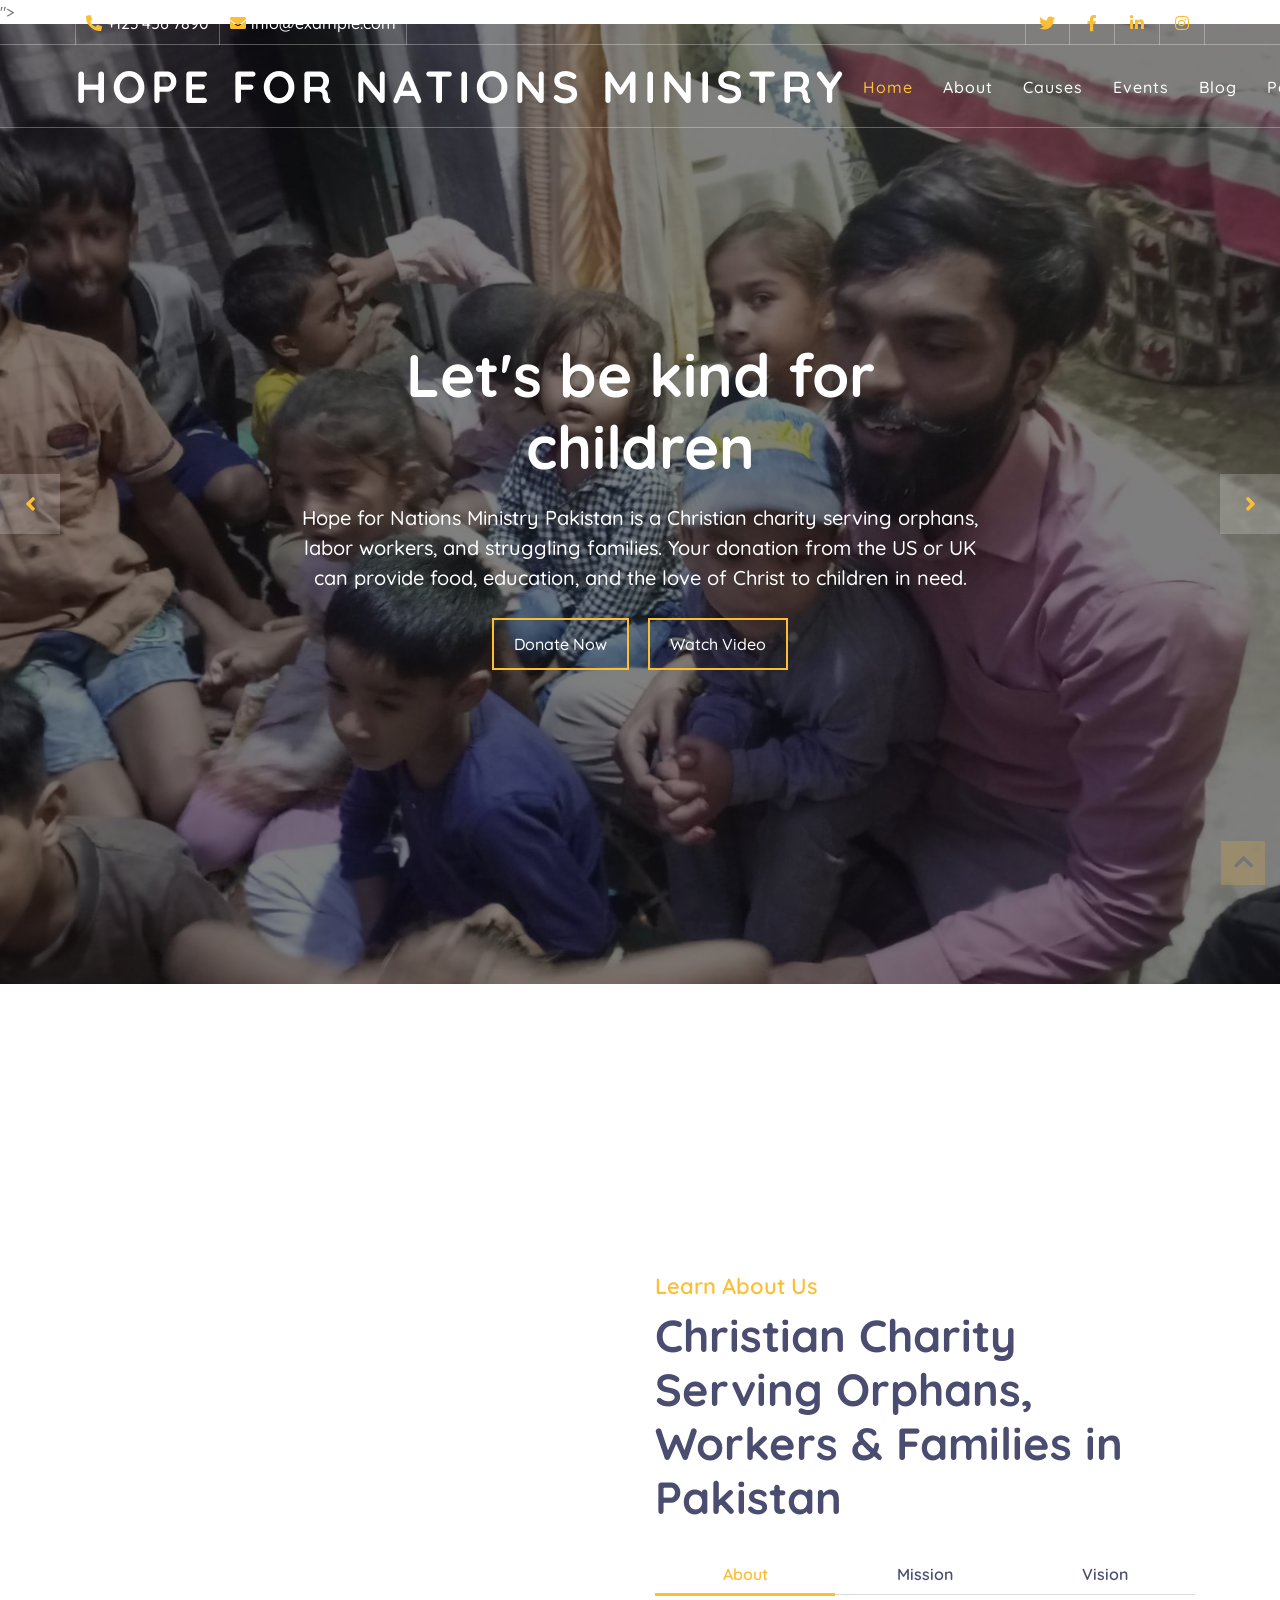
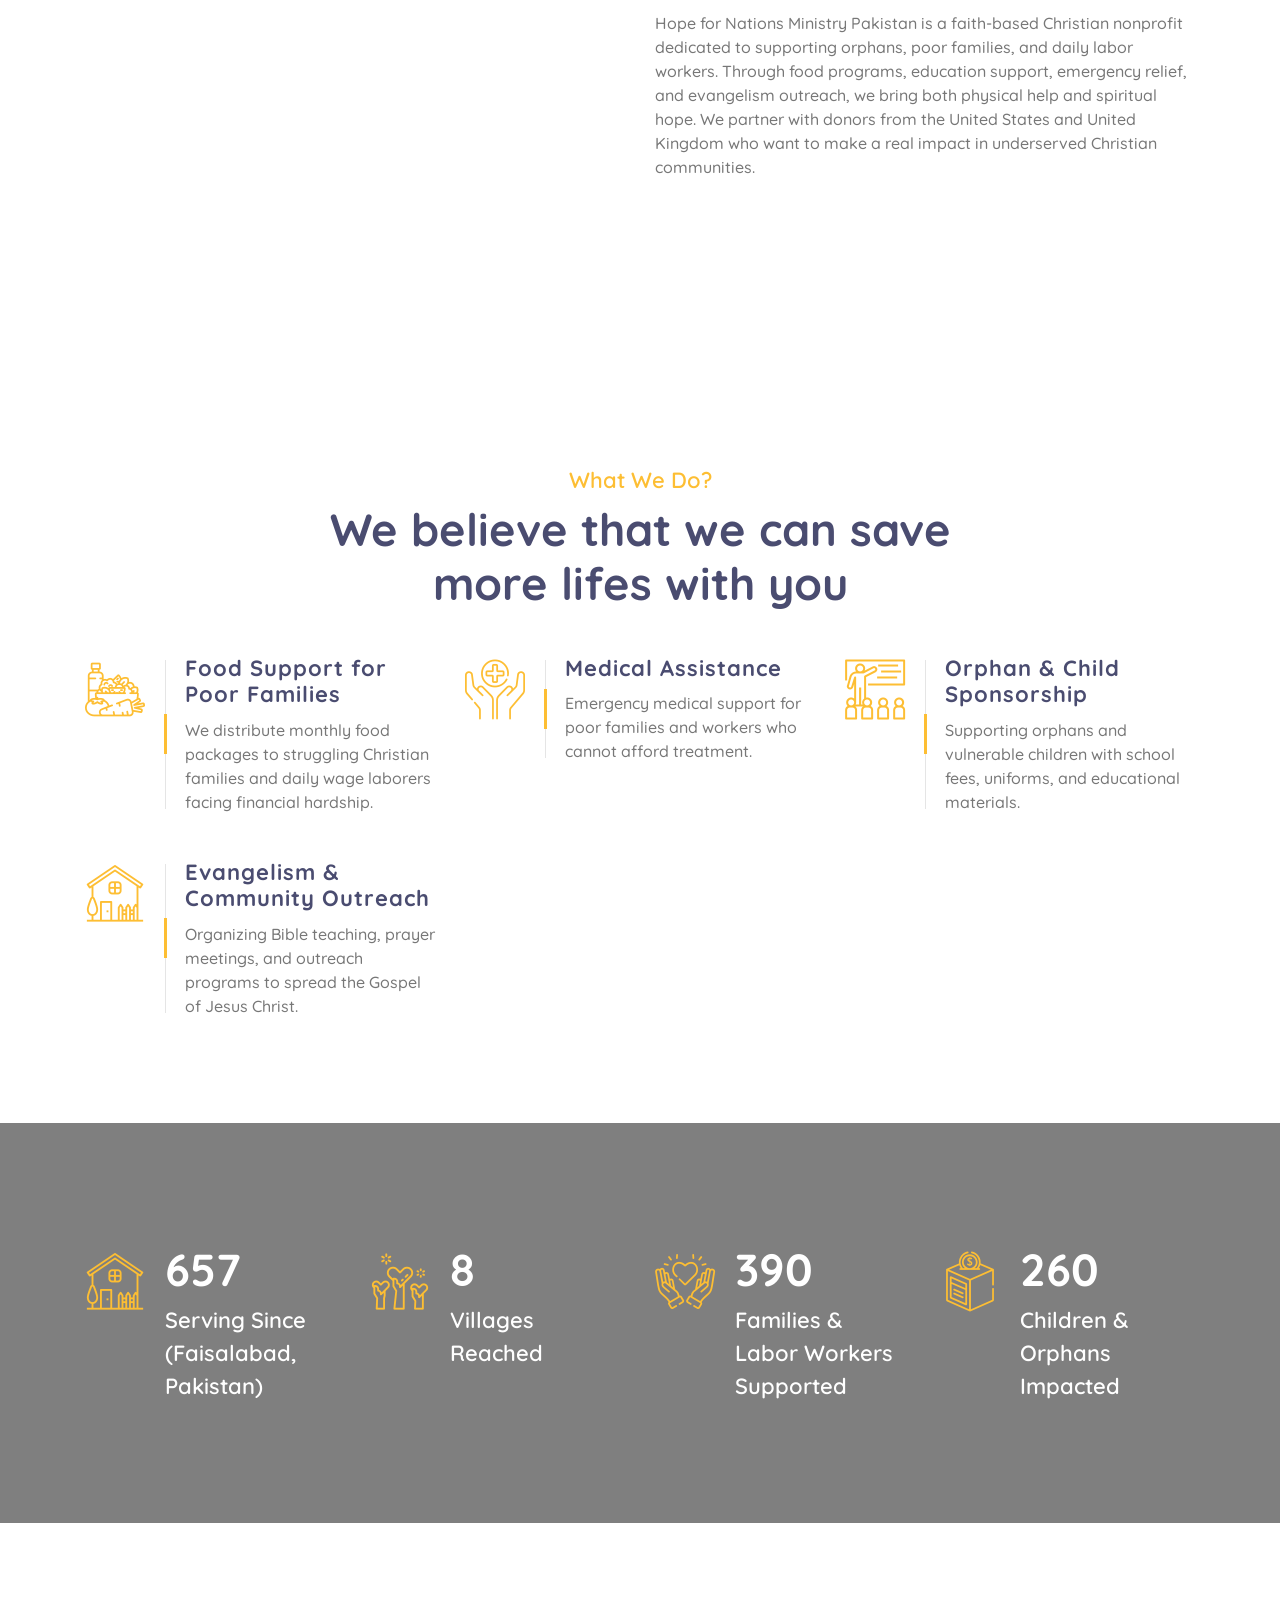
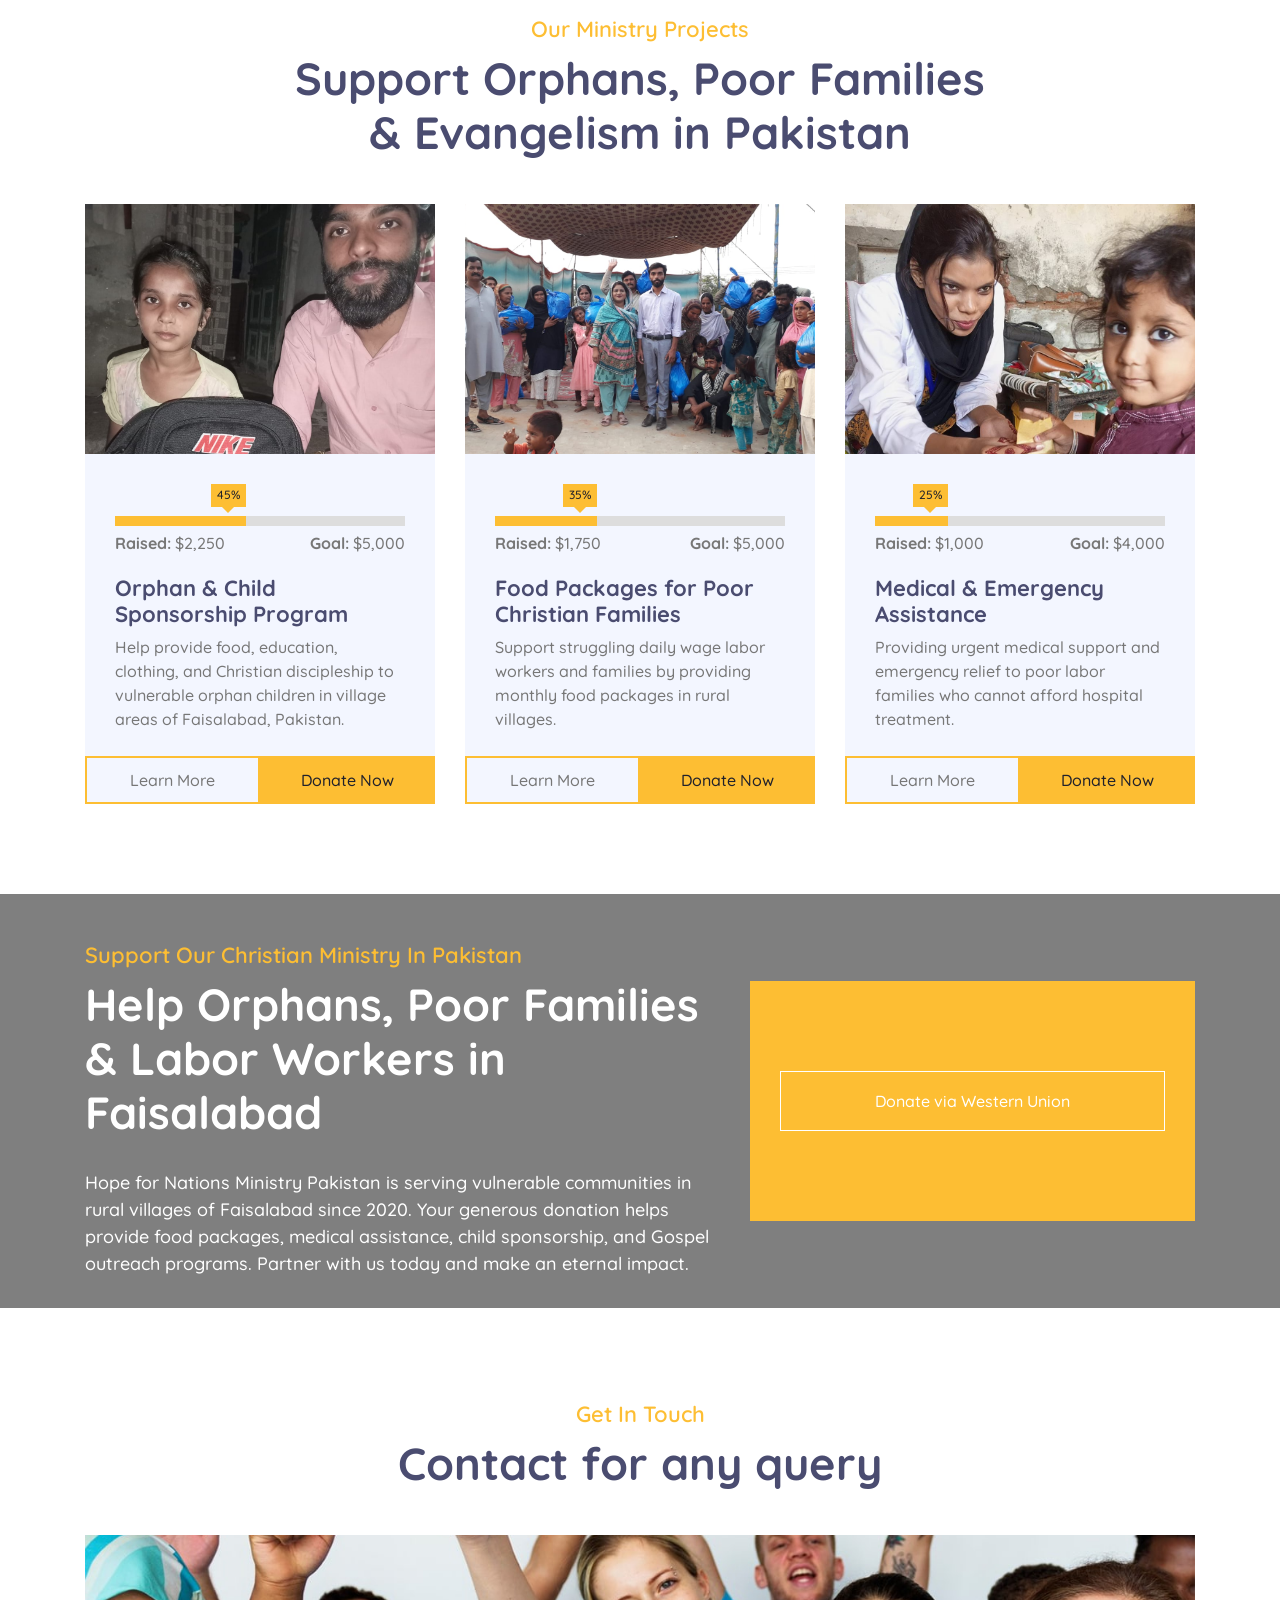
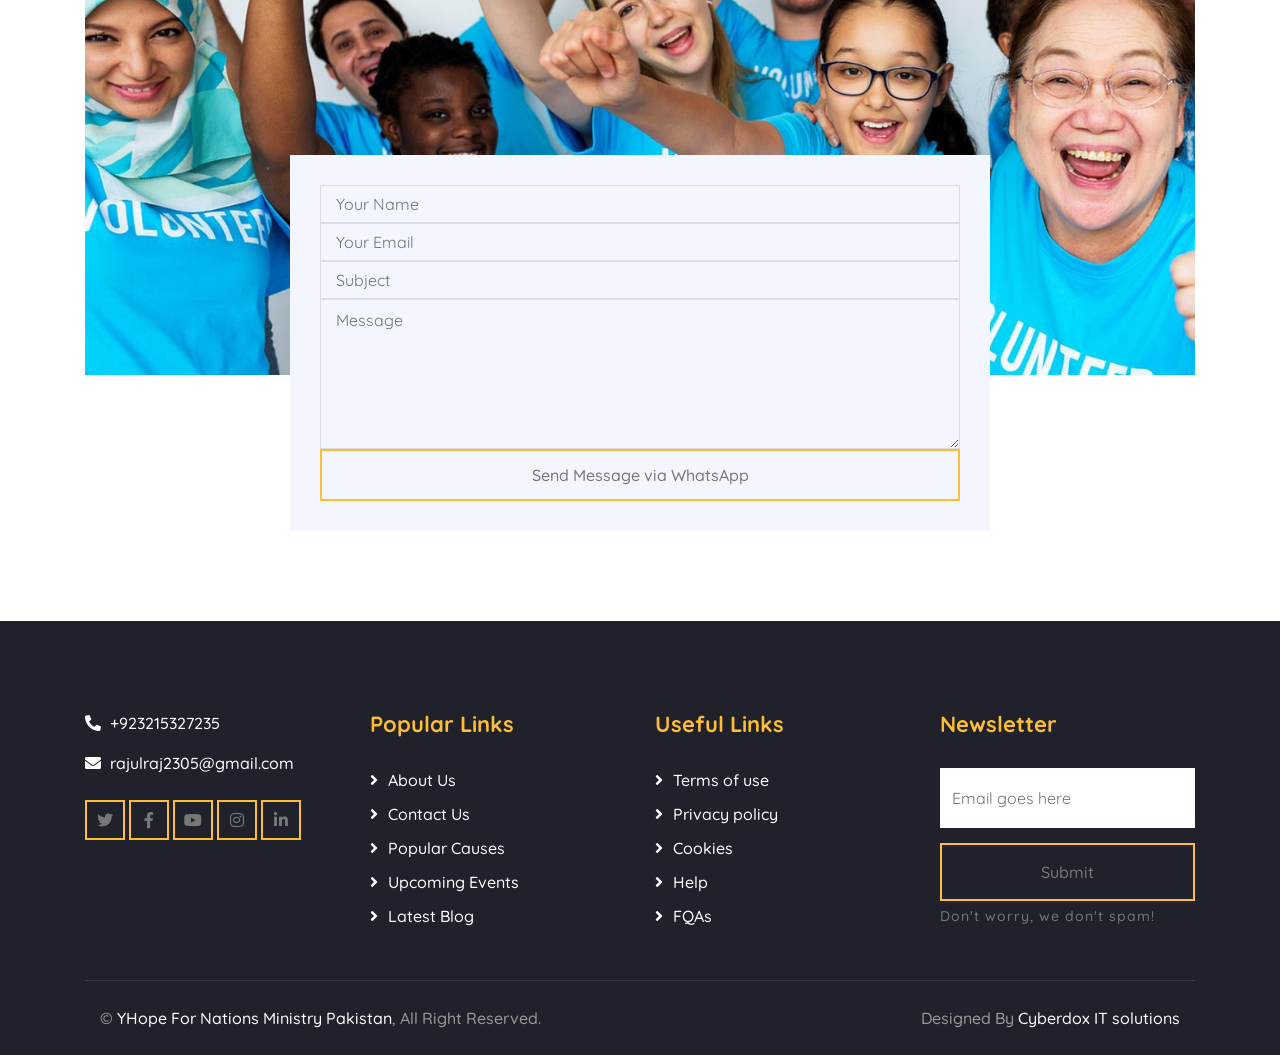
<file: index.html>
<!DOCTYPE html>
<html lang="en">
    <head>
        <meta charset="utf-8">
        <title>Hope For Nations Ministry</title>
        <meta content="width=device-width, initial-scale=1.0" name="viewport">
       <meta name="keywords" content="Christian charity in Pakistan, support orphans in Pakistan, donate to Christian ministry, help poor families Pakistan, evangelism mission support, sponsor a child Pakistan, Christian outreach ministry">
<meta name="description" content="Hope for Nations Ministry Pakistan is a Christian charity supporting orphans, poor families, and labor workers through food aid, education, medical assistance, and evangelism outreach. Donate from the US or UK to make a difference.">
">

        <!-- Favicon -->
        <link href="img/favicon.ico" rel="icon">

        <!-- Google Font -->
        <link href="https://fonts.googleapis.com/css2?family=Quicksand:wght@300;400;500;600;700&display=swap" rel="stylesheet">
        
        <!-- CSS Libraries -->
        <link href="https://stackpath.bootstrapcdn.com/bootstrap/4.4.1/css/bootstrap.min.css" rel="stylesheet">
        <link href="https://cdnjs.cloudflare.com/ajax/libs/font-awesome/5.10.0/css/all.min.css" rel="stylesheet">
        <link href="lib/flaticon/font/flaticon.css" rel="stylesheet">
        <link href="lib/animate/animate.min.css" rel="stylesheet">
        <link href="lib/owlcarousel/assets/owl.carousel.min.css" rel="stylesheet">

        <!-- Template Stylesheet -->
        <link href="css/style.css" rel="stylesheet">
    </head>

    <body>
        <!-- Top Bar Start -->
        <div class="top-bar d-none d-md-block">
            <div class="container-fluid">
                <div class="row">
                    <div class="col-md-8">
                        <div class="top-bar-left">
                            <div class="text">
                                <i class="fa fa-phone-alt"></i>
                                <p>+123 456 7890</p>
                            </div>
                            <div class="text">
                                <i class="fa fa-envelope"></i>
                                <p>info@example.com</p>
                            </div>
                        </div>
                    </div>
                    <div class="col-md-4">
                        <div class="top-bar-right">
                            <div class="social">
                                <a href=""><i class="fab fa-twitter"></i></a>
                                <a href=""><i class="fab fa-facebook-f"></i></a>
                                <a href=""><i class="fab fa-linkedin-in"></i></a>
                                <a href=""><i class="fab fa-instagram"></i></a>
                            </div>
                        </div>
                    </div>
                </div>
            </div>
        </div>
        <!-- Top Bar End -->

        <!-- Nav Bar Start -->
        <div class="navbar navbar-expand-lg bg-dark navbar-dark">
            <div class="container-fluid">
                <a href="index.html" class="navbar-brand">Hope for Nations Ministry</a>
                <button type="button" class="navbar-toggler" data-toggle="collapse" data-target="#navbarCollapse">
                    <span class="navbar-toggler-icon"></span>
                </button>

                <div class="collapse navbar-collapse justify-content-between" id="navbarCollapse">
                    <div class="navbar-nav ml-auto">
                        <a href="index.html" class="nav-item nav-link active">Home</a>
                        <a href="about.html" class="nav-item nav-link">About</a>
                        <a href="causes.html" class="nav-item nav-link">Causes</a>
                        <a href="event.html" class="nav-item nav-link">Events</a>
                        <a href="blog.html" class="nav-item nav-link">Blog</a>
                        <div class="nav-item dropdown">
                            <a href="#" class="nav-link dropdown-toggle" data-toggle="dropdown">Pages</a>
                            <div class="dropdown-menu">
                                <a href="single.html" class="dropdown-item">Detail Page</a>
                                <a href="service.html" class="dropdown-item">What We Do</a>
                                <a href="team.html" class="dropdown-item">Meet The Team</a>
                                <a href="donate.html" class="dropdown-item">Donate Now</a>
                                <a href="volunteer.html" class="dropdown-item">Become A Volunteer</a>
                            </div>
                        </div>
                        <a href="contact.html" class="nav-item nav-link">Contact</a>
                    </div>
                </div>
            </div>
        </div>
        <!-- Nav Bar End -->


        <!-- Carousel Start -->
        <div class="carousel">
            <div class="container-fluid">
                <div class="owl-carousel">
                    <div class="carousel-item">
                        <div class="carousel-img">
                            <img src="img/carousel-1.jpg" alt="Image">
                        </div>
                        <div class="carousel-text">
                            <h1>Let's be kind for children</h1>
                           <p>
Hope for Nations Ministry Pakistan is a Christian charity serving orphans, labor workers, and struggling families. Your donation from the US or UK can provide food, education, and the love of Christ to children in need.
</p>
                            <div class="carousel-btn">
                                <a class="btn btn-custom" href="">Donate Now</a>
                                <a class="btn btn-custom btn-play" data-toggle="modal" data-src="https://www.youtube.com/embed/DWRcNpR6Kdc" data-target="#videoModal">Watch Video</a>
                            </div>
                        </div>
                    </div>
                    <div class="carousel-item">
                        <div class="carousel-img">
                            <img src="img/carousel-2.jpg" alt="Image">
                        </div>
                        <div class="carousel-text">
                            <h1>Spreading the Gospel with Compassion</h1>
<p>
Our mission is to combine evangelism with practical support. We plant hope through outreach programs, Bible teaching, and community development projects across Pakistan.
</p>
                            <div class="carousel-btn">
                                <a class="btn btn-custom" href="">Donate Now</a>
                                <a class="btn btn-custom btn-play" data-toggle="modal" data-src="https://www.youtube.com/embed/DWRcNpR6Kdc" data-target="#videoModal">Watch Video</a>
                            </div>
                        </div>
                    </div>
                    <div class="carousel-item">
                        <div class="carousel-img">
                            <img src="img/carousel-3.jpg" alt="Image">
                        </div>
                        <div class="carousel-text">
                            <h1>Bringing smiles to millions</h1>
                           <p>
We help daily wage workers and poor Christian families with emergency relief, food distribution, medical care, and spiritual encouragement. Partner with us to bring lasting change through the Gospel.
</p>
                            <div class="carousel-btn">
                                <a class="btn btn-custom" href="">Donate Now</a>
                                <a class="btn btn-custom btn-play" data-toggle="modal" data-src="https://www.youtube.com/embed/DWRcNpR6Kdc" data-target="#videoModal">Watch Video</a>
                            </div>
                        </div>
                    </div>
                </div>
            </div>
        </div>
        <!-- Carousel End -->

        <!-- Video Modal Start-->
        <div class="modal fade" id="videoModal" tabindex="-1" role="dialog" aria-labelledby="exampleModalLabel" aria-hidden="true">
            <div class="modal-dialog" role="document">
                <div class="modal-content">
                    <div class="modal-body">
                        <button type="button" class="close" data-dismiss="modal" aria-label="Close">
                            <span aria-hidden="true">&times;</span>
                        </button>        
                        <!-- 16:9 aspect ratio -->
                        <div class="embed-responsive embed-responsive-16by9">
                            <iframe class="embed-responsive-item" src="" id="video"  allowscriptaccess="always" allow="autoplay"></iframe>
                        </div>
                    </div>
                </div>
            </div>
        </div> 
        <!-- Video Modal End -->
        

        <!-- About Start -->
        <div class="about">
            <div class="container">
                <div class="row align-items-center">
                    <div class="col-lg-6">
                        <div class="about-img" data-parallax="scroll" data-image-src="img/about.jpg"></div>
                    </div>
                    <div class="col-lg-6">
                        <div class="section-header">
                            <p>Learn About Us</p>
                            <h2>Christian Charity Serving Orphans, Workers & Families in Pakistan</h2>

                        </div>
                        <div class="about-tab">
                            <ul class="nav nav-pills nav-justified">
                                <li class="nav-item">
                                    <a class="nav-link active" data-toggle="pill" href="#tab-content-1">About</a>
                                </li>
                                <li class="nav-item">
                                    <a class="nav-link" data-toggle="pill" href="#tab-content-2">Mission</a>
                                </li>
                                <li class="nav-item">
                                    <a class="nav-link" data-toggle="pill" href="#tab-content-3">Vision</a>
                                </li>
                            </ul>

                            <div class="tab-content">
                                <div id="tab-content-1" class="container tab-pane active">
                                    Hope for Nations Ministry Pakistan is a faith-based Christian nonprofit dedicated to supporting orphans, poor families, and daily labor workers. Through food programs, education support, emergency relief, and evangelism outreach, we bring both physical help and spiritual hope. We partner with donors from the United States and United Kingdom who want to make a real impact in underserved Christian communities.

                                </div>
                                <div id="tab-content-2" class="container tab-pane fade">
                                    Our mission is to demonstrate the love of Jesus Christ by providing practical support to orphans, widows, labor workers, and struggling families in Pakistan. We focus on child sponsorship, food distribution, emergency aid, and Gospel outreach programs.

                                </div>
                                <div id="tab-content-3" class="container tab-pane fade">
                                    Our vision is to build stronger Christian families, empower workers with dignity, educate vulnerable children, and spread the Gospel across Pakistan through sustainable community-based ministry programs supported by global partners.

                                </div>
                            </div>
                        </div>
                    </div>
                </div>
            </div>
        </div>
        <!-- About End -->


        <!-- Service Start -->
        <div class="service">
            <div class="container">
                <div class="section-header text-center">
                    <p>What We Do?</p>
                    <h2>We believe that we can save more lifes with you</h2>
                </div>
                <div class="row">
                    <div class="col-lg-4 col-md-6">
                        <div class="service-item">
                            <div class="service-icon">
                                <i class="flaticon-diet"></i>
                            </div>
                            <div class="service-text">
                                <h3>Food Support for Poor Families</h3>
<p>We distribute monthly food packages to struggling Christian families and daily wage laborers facing financial hardship.</p>

                            </div>
                        </div>
                    </div>
                    <!-- <div class="col-lg-4 col-md-6">
                        <div class="service-item">
                            <div class="service-icon">
                                <i class="flaticon-water"></i>
                            </div>
                            <div class="service-text">
                                <h3>Pure Water</h3>
                                <p>Lorem ipsum dolor sit amet elit. Phase nec preti facils ornare velit non metus tortor</p>
                            </div>
                        </div>
                    </div> -->
                    <div class="col-lg-4 col-md-6">
                        <div class="service-item">
                            <div class="service-icon">
                                <i class="flaticon-healthcare"></i>
                            </div>
                            <div class="service-text">
                                <h3>Medical Assistance</h3>
<p>Emergency medical support for poor families and workers who cannot afford treatment.</p>

                            </div>
                        </div>
                    </div>
                    <div class="col-lg-4 col-md-6">
                        <div class="service-item">
                            <div class="service-icon">
                                <i class="flaticon-education"></i>
                            </div>
                            <div class="service-text">
                                <h3>Orphan & Child Sponsorship</h3>
<p>Supporting orphans and vulnerable children with school fees, uniforms, and educational materials.</p>

                            </div>
                        </div>
                    </div>
                    <div class="col-lg-4 col-md-6">
                        <div class="service-item">
                            <div class="service-icon">
                                <i class="flaticon-home"></i>
                            </div>
                            <div class="service-text">
                                <h3>Evangelism & Community Outreach</h3>
<p>Organizing Bible teaching, prayer meetings, and outreach programs to spread the Gospel of Jesus Christ.</p>

                            </div>
                        </div>
                    </div>
                    <!-- <div class="col-lg-4 col-md-6">
                        <div class="service-item">
                            <div class="service-icon">
                                <i class="flaticon-social-care"></i>
                            </div>
                            <div class="service-text">
                                <h3>Social Care</h3>
                                <p>Lorem ipsum dolor sit amet elit. Phase nec preti facils ornare velit non metus tortor</p>
                            </div> -->
                        </div>
                    </div>
                </div>
            </div>
        </div>
        <!-- Service End -->
        
        
    <!-- Facts Start -->
<div class="facts" data-parallax="scroll" data-image-src="img/facts.jpg">
    <div class="container">
        <div class="row">
            
            <!-- Years Serving -->
            <div class="col-lg-3 col-md-6">
                <div class="facts-item">
                    <i class="flaticon-home"></i>
                    <div class="facts-text">
                        <h3 data-toggle="counter-up">2020</h3>
                        <p>Serving Since (Faisalabad, Pakistan)</p>
                    </div>
                </div>
            </div>

            <!-- Villages Served -->
            <div class="col-lg-3 col-md-6">
                <div class="facts-item">
                    <i class="flaticon-charity"></i>
                    <div class="facts-text">
                        <h3 data-toggle="counter-up">25</h3>
                        <p>Villages Reached</p>
                    </div>
                </div>
            </div>

            <!-- Families & Workers Helped -->
            <div class="col-lg-3 col-md-6">
                <div class="facts-item">
                    <i class="flaticon-kindness"></i>
                    <div class="facts-text">
                        <h3 data-toggle="counter-up">1200</h3>
                        <p>Families & Labor Workers Supported</p>
                    </div>
                </div>
            </div>

            <!-- Children & Evangelism Outreach -->
            <div class="col-lg-3 col-md-6">
                <div class="facts-item">
                    <i class="flaticon-donation"></i>
                    <div class="facts-text">
                        <h3 data-toggle="counter-up">800</h3>
                        <p>Children & Orphans Impacted</p>
                    </div>
                </div>
            </div>

        </div>
    </div>
</div>
<!-- Facts End -->

        
        
<!-- Causes Start -->
<div class="causes">
    <div class="container">
        <div class="section-header text-center">
            <p>Our Ministry Projects</p>
            <h2>Support Orphans, Poor Families & Evangelism in Pakistan</h2>
        </div>
        <div class="owl-carousel causes-carousel">

            <!-- Cause 1 - Orphan Support -->
            <div class="causes-item">
                <div class="causes-img">
                    <img src="img/orphan-support.jpg" alt="Support Orphans in Pakistan">
                </div>
                <div class="causes-progress">
                    <div class="progress">
                        <div class="progress-bar" role="progressbar" style="width: 45%;" aria-valuenow="45" aria-valuemin="0" aria-valuemax="100">
                            <span>45%</span>
                        </div>
                    </div>
                    <div class="progress-text">
                        <p><strong>Raised:</strong> $2,250</p>
                        <p><strong>Goal:</strong> $5,000</p>
                    </div>
                </div>
                <div class="causes-text">
                    <h3>Orphan & Child Sponsorship Program</h3>
                    <p>Help provide food, education, clothing, and Christian discipleship to vulnerable orphan children in village areas of Faisalabad, Pakistan.</p>
                </div>
                <div class="causes-btn">
                    <a href="orphan-program.html" class="btn btn-custom">Learn More</a>
                   <a href="javascript:void(0);" onclick="openDonatePopup()" class="btn btn-custom">
    Donate Now
</a>

                </div>
            </div>

            <!-- Cause 2 - Food Support -->
            <div class="causes-item">
                <div class="causes-img">
                    <img src="img/food-support.jpg" alt="Food Support for Poor Families">
                </div>
                <div class="causes-progress">
                    <div class="progress">
                        <div class="progress-bar" role="progressbar" style="width: 35%;" aria-valuenow="35" aria-valuemin="0" aria-valuemax="100">
                            <span>35%</span>
                        </div>
                    </div>
                    <div class="progress-text">
                        <p><strong>Raised:</strong> $1,750</p>
                        <p><strong>Goal:</strong> $5,000</p>
                    </div>
                </div>
                <div class="causes-text">
                    <h3>Food Packages for Poor Christian Families</h3>
                    <p>Support struggling daily wage labor workers and families by providing monthly food packages in rural villages.</p>
                </div>
                <div class="causes-btn">
                    <a href="food-program.html" class="btn btn-custom">Learn More</a>
                    <a href="javascript:void(0);" onclick="openDonatePopup()" class="btn btn-custom">
    Donate Now
</a>

                </div>
            </div>

            <!-- Cause 3 - Medical & Emergency Aid -->
            <div class="causes-item">
                <div class="causes-img">
                    <img src="img/medical-aid.jpg" alt="Medical Help for Poor Families">
                </div>
                <div class="causes-progress">
                    <div class="progress">
                        <div class="progress-bar" role="progressbar" style="width: 25%;" aria-valuenow="25" aria-valuemin="0" aria-valuemax="100">
                            <span>25%</span>
                        </div>
                    </div>
                    <div class="progress-text">
                        <p><strong>Raised:</strong> $1,000</p>
                        <p><strong>Goal:</strong> $4,000</p>
                    </div>
                </div>
                <div class="causes-text">
                    <h3>Medical & Emergency Assistance</h3>
                    <p>Providing urgent medical support and emergency relief to poor labor families who cannot afford hospital treatment.</p>
                </div>
                <div class="causes-btn">
                    <a href="medical-aid.html" class="btn btn-custom">Learn More</a>
                    <a href="javascript:void(0);" onclick="openDonatePopup()" class="btn btn-custom">
    Donate Now
</a>

                </div>
            </div>

            <!-- Cause 4 - Evangelism Outreach -->
            <div class="causes-item">
                <div class="causes-img">
                    <img src="img/evangelism.jpg" alt="Christian Evangelism Outreach Pakistan">
                </div>
                <div class="causes-progress">
                    <div class="progress">
                        <div class="progress-bar" role="progressbar" style="width: 30%;" aria-valuenow="30" aria-valuemin="0" aria-valuemax="100">
                            <span>30%</span>
                        </div>
                    </div>
                    <div class="progress-text">
                        <p><strong>Raised:</strong> $1,500</p>
                        <p><strong>Goal:</strong> $5,000</p>
                    </div>
                </div>
                <div class="causes-text">
                    <h3>Village Evangelism & Gospel Outreach</h3>
                    <p>Organizing Bible teaching, prayer meetings, and outreach programs to spread the Gospel of Jesus Christ in remote villages.</p>
                </div>
               <div class="causes-btn">
                    <a href="medical-aid.html" class="btn btn-custom">Learn More</a>
                    <a href="javascript:void(0);" onclick="openDonatePopup()" class="btn btn-custom">
    Donate Now
</a>

                </div>
            </div>

        </div>
    </div>
</div>
<!-- Causes End -->

        
        
<!-- Donate Start -->
<div class="donate" data-parallax="scroll" data-image-src="img/donate.jpg">
    <div class="container">
        <div class="row align-items-center">
            
            <div class="col-lg-7">
                <div class="donate-content">
                    <div class="section-header">
                        <p>Support Our Christian Ministry in Pakistan</p>
                        <h2>Help Orphans, Poor Families & Labor Workers in Faisalabad</h2>
                    </div>
                    <div class="donate-text">
                        <p>
                            Hope for Nations Ministry Pakistan is serving vulnerable communities 
                            in rural villages of Faisalabad since 2020. Your generous donation 
                            helps provide food packages, medical assistance, child sponsorship, 
                            and Gospel outreach programs. Partner with us today and make an eternal impact.
                        </p>
                    </div>
                </div>
            </div>

            <div class="col-lg-5">
                <div class="donate-form text-center">
                    <button class="btn btn-custom btn-lg" onclick="openDonatePopup()">
                        Donate via Western Union
                    </button>
                </div>
            </div>

        </div>
    </div>
</div>
<!-- Donate End -->
<!-- Donation Popup -->
<div id="donatePopup" style="display:none; position:fixed; top:0; left:0; width:100%; height:100%; 
background:rgba(0,0,0,0.7); z-index:9999;">

    <div style="background:#fff; width:90%; max-width:500px; margin:5% auto; padding:30px; border-radius:8px; position:relative;">
        
        <h3>Western Union Donation Details</h3>
        <p><strong>Receiver Name:</strong> Rajul Raj</p>
        <p><strong>City:</strong> Faisalabad</p>
        <p><strong>Country:</strong> Pakistan</p>

        <hr>

        <p>After sending your donation, please enter your Western Union MTCN (Tracking Number) below:</p>

        <input type="text" id="mtcn" placeholder="Enter MTCN Number" 
               style="width:100%; padding:10px; margin-bottom:15px;">

        <button class="btn btn-custom" onclick="sendMTCNtoWhatsApp()">
            Submit MTCN via WhatsApp
        </button>

        <button onclick="closeDonatePopup()" 
                style="position:absolute; top:10px; right:15px; background:none; border:none; font-size:18px;">
            ✖
        </button>
    </div>
</div>

<!--         
        Event Start -->
        <!-- <div class="event">
            <div class="container">
                <div class="section-header text-center">
                    <p>Upcoming Events</p>
                    <h2>Be ready for our upcoming charity events</h2>
                </div>
                <div class="row">
                    <div class="col-lg-6">
                        <div class="event-item">
                            <img src="img/event-1.jpg" alt="Image">
                            <div class="event-content">
                                <div class="event-meta">
                                    <p><i class="fa fa-calendar-alt"></i>01-Jan-45</p>
                                    <p><i class="far fa-clock"></i>8:00 - 10:00</p>
                                    <p><i class="fa fa-map-marker-alt"></i>New York</p>
                                </div>
                                <div class="event-text">
                                    <h3>Lorem ipsum dolor sit</h3>
                                    <p>
                                        Lorem ipsum dolor sit amet elit. Neca pretim miura bitur facili ornare velit non vulpte liqum metus tortor
                                    </p>
                                    <a class="btn btn-custom" href="">Join Now</a>
                                </div>
                            </div>
                        </div>
                    </div>
                    <div class="col-lg-6">
                        <div class="event-item">
                            <img src="img/event-2.jpg" alt="Image">
                            <div class="event-content">
                                <div class="event-meta">
                                    <p><i class="fa fa-calendar-alt"></i>01-Jan-45</p>
                                    <p><i class="far fa-clock"></i>8:00 - 10:00</p>
                                    <p><i class="fa fa-map-marker-alt"></i>New York</p>
                                </div>
                                <div class="event-text">
                                    <h3>Lorem ipsum dolor sit</h3>
                                    <p>
                                        Lorem ipsum dolor sit amet elit. Neca pretim miura bitur facili ornare velit non vulpte liqum metus tortor
                                    </p>
                                    <a class="btn btn-custom" href="">Join Now</a>
                                </div>
                            </div>
                        </div>
                    </div>
                </div>
            </div>
        </div> -->
        <!-- Event End -->


        <!-- Team Start -->
        <!-- <div class="team">
            <div class="container">
                <div class="section-header text-center">
                    <p>Meet Our Team</p>
                    <h2>Awesome guys behind our charity activities</h2>
                </div>
                <div class="row">
                    <div class="col-lg-3 col-md-6">
                        <div class="team-item">
                            <div class="team-img">
                                <img src="img/team-1.jpg" alt="Team Image">
                            </div>
                            <div class="team-text">
                                <h2>Donald John</h2>
                                <p>Founder & CEO</p>
                                <div class="team-social">
                                    <a href=""><i class="fab fa-twitter"></i></a>
                                    <a href=""><i class="fab fa-facebook-f"></i></a>
                                    <a href=""><i class="fab fa-linkedin-in"></i></a>
                                    <a href=""><i class="fab fa-instagram"></i></a>
                                </div>
                            </div>
                        </div>
                    </div>
                    <div class="col-lg-3 col-md-6">
                        <div class="team-item">
                            <div class="team-img">
                                <img src="img/team-2.jpg" alt="Team Image">
                            </div>
                            <div class="team-text">
                                <h2>Adam Phillips</h2>
                                <p>Chef Executive</p>
                                <div class="team-social">
                                    <a href=""><i class="fab fa-twitter"></i></a>
                                    <a href=""><i class="fab fa-facebook-f"></i></a>
                                    <a href=""><i class="fab fa-linkedin-in"></i></a>
                                    <a href=""><i class="fab fa-instagram"></i></a>
                                </div>
                            </div>
                        </div>
                    </div>
                    <div class="col-lg-3 col-md-6">
                        <div class="team-item">
                            <div class="team-img">
                                <img src="img/team-3.jpg" alt="Team Image">
                            </div>
                            <div class="team-text">
                                <h2>Thomas Olsen</h2>
                                <p>Chef Advisor</p>
                                <div class="team-social">
                                    <a href=""><i class="fab fa-twitter"></i></a>
                                    <a href=""><i class="fab fa-facebook-f"></i></a>
                                    <a href=""><i class="fab fa-linkedin-in"></i></a>
                                    <a href=""><i class="fab fa-instagram"></i></a>
                                </div>
                            </div>
                        </div>
                    </div>
                    <div class="col-lg-3 col-md-6">
                        <div class="team-item">
                            <div class="team-img">
                                <img src="img/team-4.jpg" alt="Team Image">
                            </div>
                            <div class="team-text">
                                <h2>James Alien</h2>
                                <p>Advisor</p>
                                <div class="team-social">
                                    <a href=""><i class="fab fa-twitter"></i></a>
                                    <a href=""><i class="fab fa-facebook-f"></i></a>
                                    <a href=""><i class="fab fa-linkedin-in"></i></a>
                                    <a href=""><i class="fab fa-instagram"></i></a>
                                </div>
                            </div>
                        </div>
                    </div>
                </div>
            </div>
        </div> -->
        <!-- Team End -->
        
        
        <!-- Volunteer Start -->
        <!-- <div class="volunteer" data-parallax="scroll" data-image-src="img/volunteer.jpg">
            <div class="container">
                <div class="row align-items-center">
                    <div class="col-lg-5">
                        <div class="volunteer-form">
                            <form>
                                <div class="control-group">
                                    <input type="text" class="form-control" placeholder="Name" required="required" />
                                </div>
                                <div class="control-group">
                                    <input type="email" class="form-control" placeholder="Email" required="required" />
                                </div>
                                <div class="control-group">
                                    <textarea class="form-control" placeholder="Why you want to become a volunteer?" required="required"></textarea>
                                </div>
                                <div>
                                    <button class="btn btn-custom" type="submit">Become a volunteer</button>
                                </div>
                            </form>
                        </div>
                    </div>
                    <div class="col-lg-7">
                        <div class="volunteer-content">
                            <div class="section-header">
                                <p>Become A Volunteer</p>
                                <h2>Let’s make a difference in the lives of others</h2>
                            </div>
                            <div class="volunteer-text">
                                <p>
                                    Lorem ipsum dolor sit amet elit. Phasellus nec pretium mi. Curabitur facilisis ornare velit non. Aliquam metus tortor, auctor id gravida, viverra quis sem. Curabitur non nisl nec nisi maximus. Aenean convallis porttitor. Aliquam interdum at lacus non blandit.
                                </p>
                            </div>
                        </div>
                    </div>
                </div>
            </div>
        </div> -->
        <!-- Volunteer End -->
        
        
        <!-- Testimonial Start -->
        <!-- <div class="testimonial">
            <div class="container">
                <div class="section-header text-center">
                    <p>Testimonial</p>
                    <h2>What people are talking about our charity activities</h2>
                </div>
                <div class="owl-carousel testimonials-carousel">
                    <div class="testimonial-item">
                        <div class="testimonial-profile">
                            <img src="img/testimonial-1.jpg" alt="Image">
                            <div class="testimonial-name">
                                <h3>Person Name</h3>
                                <p>Profession</p>
                            </div>
                        </div>
                        <div class="testimonial-text">
                            <p>
                                Lorem ipsum dolor sit amet elit. Phasel preti mi facilis ornare velit non vulputa. Aliqu metus tortor, auctor id gravid vivera quis
                            </p>
                        </div>
                    </div>
                    <div class="testimonial-item">
                        <div class="testimonial-profile">
                            <img src="img/testimonial-2.jpg" alt="Image">
                            <div class="testimonial-name">
                                <h3>Person Name</h3>
                                <p>Profession</p>
                            </div>
                        </div>
                        <div class="testimonial-text">
                            <p>
                                Lorem ipsum dolor sit amet elit. Phasel preti mi facilis ornare velit non vulputa. Aliqu metus tortor, auctor id gravid vivera quis
                            </p>
                        </div>
                    </div>
                    <div class="testimonial-item">
                        <div class="testimonial-profile">
                            <img src="img/testimonial-3.jpg" alt="Image">
                            <div class="testimonial-name">
                                <h3>Person Name</h3>
                                <p>Profession</p>
                            </div>
                        </div>
                        <div class="testimonial-text">
                            <p>
                                Lorem ipsum dolor sit amet elit. Phasel preti mi facilis ornare velit non vulputa. Aliqu metus tortor, auctor id gravid vivera quis
                            </p>
                        </div>
                    </div>
                    <div class="testimonial-item">
                        <div class="testimonial-profile">
                            <img src="img/testimonial-4.jpg" alt="Image">
                            <div class="testimonial-name">
                                <h3>Person Name</h3>
                                <p>Profession</p>
                            </div>
                        </div>
                        <div class="testimonial-text">
                            <p>
                                Lorem ipsum dolor sit amet elit. Phasel preti mi facilis ornare velit non vulputa. Aliqu metus tortor, auctor id gravid vivera quis
                            </p>
                        </div>
                    </div>
                </div>
            </div>
        </div> -->
        <!-- Testimonial End -->
        
        
        <!-- Contact Start -->
        <div class="contact">
            <div class="container">
                <div class="section-header text-center">
                    <p>Get In Touch</p>
                    <h2>Contact for any query</h2>
                </div>
                <div class="contact-img">
                    <img src="img/contact.jpg" alt="Image">
                </div>
                <div class="contact-form">
                        <div id="success"></div>
                        <form onsubmit="sendToWhatsApp(); return false;">

    <div class="control-group">
        <input type="text" class="form-control" id="name" placeholder="Your Name" required />
    </div>

    <div class="control-group">
        <input type="email" class="form-control" id="email" placeholder="Your Email" required />
    </div>

    <div class="control-group">
        <input type="text" class="form-control" id="subject" placeholder="Subject" required />
    </div>

    <div class="control-group">
        <textarea class="form-control" id="message" placeholder="Message" required></textarea>
    </div>

    <div>
        <button class="btn btn-custom" type="submit">
            Send Message via WhatsApp
        </button>
    </div>

</form>

                    </div>
            </div>
        </div>
        <!-- Contact End -->


        <!-- Blog Start -->
        <!-- <div class="blog">
            <div class="container">
                <div class="section-header text-center">
                    <p>Our Blog</p>
                    <h2>Latest news & articles directly from our blog</h2>
                </div>
                <div class="row">
                    <div class="col-lg-4">
                        <div class="blog-item">
                            <div class="blog-img">
                                <img src="img/blog-1.jpg" alt="Image">
                            </div>
                            <div class="blog-text">
                                <h3><a href="#">Lorem ipsum dolor sit</a></h3>
                                <p>
                                    Lorem ipsum dolor sit amet elit. Neca pretim miura bitur facili ornare velit non vulpte liqum metus tortor
                                </p>
                            </div>
                            <div class="blog-meta">
                                <p><i class="fa fa-user"></i><a href="">Admin</a></p>
                                <p><i class="fa fa-comments"></i><a href="">15 Comments</a></p>
                            </div>
                        </div>
                    </div>
                    <div class="col-lg-4">
                        <div class="blog-item">
                            <div class="blog-img">
                                <img src="img/blog-2.jpg" alt="Image">
                            </div>
                            <div class="blog-text">
                                <h3><a href="#">Lorem ipsum dolor sit</a></h3>
                                <p>
                                    Lorem ipsum dolor sit amet elit. Neca pretim miura bitur facili ornare velit non vulpte liqum metus tortor
                                </p>
                            </div>
                            <div class="blog-meta">
                                <p><i class="fa fa-user"></i><a href="">Admin</a></p>
                                <p><i class="fa fa-comments"></i><a href="">15 Comments</a></p>
                            </div>
                        </div>
                    </div>
                    <div class="col-lg-4">
                        <div class="blog-item">
                            <div class="blog-img">
                                <img src="img/blog-3.jpg" alt="Image">
                            </div>
                            <div class="blog-text">
                                <h3><a href="#">Lorem ipsum dolor sit</a></h3>
                                <p>
                                    Lorem ipsum dolor sit amet elit. Neca pretim miura bitur facili ornare velit non vulpte liqum metus tortor
                                </p>
                            </div>
                            <div class="blog-meta">
                                <p><i class="fa fa-user"></i><a href="">Admin</a></p>
                                <p><i class="fa fa-comments"></i><a href="">15 Comments</a></p>
                            </div>
                        </div>
                    </div>
                </div>
            </div>
        </div> -->
        <!-- Blog End -->


        <!-- Footer Start -->
        <div class="footer">
            <div class="container">
                <div class="row">
                    <div class="col-lg-3 col-md-6">
                        <div class="footer-contact">
                            <!-- <h2>Our Head Office</h2>
                            <p><i class="fa fa-map-marker-alt"></i>123 Street, New York, USA</p> -->
                            <p><i class="fa fa-phone-alt"></i>+923215327235</p>
                            <p><i class="fa fa-envelope"></i>rajulraj2305@gmail.com</p>
                            <div class="footer-social">
                                <a class="btn btn-custom" href=""><i class="fab fa-twitter"></i></a>
                                <a class="btn btn-custom" href=""><i class="fab fa-facebook-f"></i></a>
                                <a class="btn btn-custom" href=""><i class="fab fa-youtube"></i></a>
                                <a class="btn btn-custom" href=""><i class="fab fa-instagram"></i></a>
                                <a class="btn btn-custom" href=""><i class="fab fa-linkedin-in"></i></a>
                            </div>
                        </div>
                    </div>
                    <div class="col-lg-3 col-md-6">
                        <div class="footer-link">
                            <h2>Popular Links</h2>
                            <a href="">About Us</a>
                            <a href="">Contact Us</a>
                            <a href="">Popular Causes</a>
                            <a href="">Upcoming Events</a>
                            <a href="">Latest Blog</a>
                        </div>
                    </div>
                    <div class="col-lg-3 col-md-6">
                        <div class="footer-link">
                            <h2>Useful Links</h2>
                            <a href="">Terms of use</a>
                            <a href="">Privacy policy</a>
                            <a href="">Cookies</a>
                            <a href="">Help</a>
                            <a href="">FQAs</a>
                        </div>
                    </div>
                    <div class="col-lg-3 col-md-6">
                        <div class="footer-newsletter">
                            <h2>Newsletter</h2>
                            <form>
                                <input class="form-control" placeholder="Email goes here">
                                <button class="btn btn-custom">Submit</button>
                                <label>Don't worry, we don't spam!</label>
                            </form>
                        </div>
                    </div>
                </div>
            </div>
            <div class="container copyright">
                <div class="row">
                    <div class="col-md-6">
                        <p>&copy; <a href="#">YHope For Nations Ministry Pakistan</a>, All Right Reserved.</p>
                    </div>
                    <div class="col-md-6">
                        <p>Designed By <a href="">Cyberdox IT solutions</a></p>
                    </div>
                </div>
            </div>
        </div>
        <!-- Footer End -->
        
        <!-- Back to top button -->
        <a href="#" class="back-to-top"><i class="fa fa-chevron-up"></i></a>
        
        <!-- Pre Loader -->
        <div id="loader" class="show">
            <div class="loader"></div>
        </div>

        <!-- JavaScript Libraries -->
        <script src="https://code.jquery.com/jquery-3.4.1.min.js"></script>
        <script src="https://stackpath.bootstrapcdn.com/bootstrap/4.4.1/js/bootstrap.bundle.min.js"></script>
        <script src="lib/easing/easing.min.js"></script>
        <script src="lib/owlcarousel/owl.carousel.min.js"></script>
        <script src="lib/waypoints/waypoints.min.js"></script>
        <script src="lib/counterup/counterup.min.js"></script>
        <script src="lib/parallax/parallax.min.js"></script>
        
        <!-- Contact Javascript File -->
        <script src="mail/jqBootstrapValidation.min.js"></script>
        <script src="mail/contact.js"></script>

        <!-- Template Javascript -->
         <script>
function openDonatePopup() {
    document.getElementById("donatePopup").style.display = "block";
}

function closeDonatePopup() {
    document.getElementById("donatePopup").style.display = "none";
}

function sendMTCNtoWhatsApp() {

    var mtcn = document.getElementById("mtcn").value;

    if(mtcn == "") {
        alert("Please enter your MTCN number.");
        return;
    }

    var phoneNumber = "923215327235";

    var message = "New Western Union Donation:%0A%0A" +
                  "MTCN: " + mtcn + "%0A" +
                  "Receiver: Rajul Raj%0A" +
                  "City: Faisalabad, Pakistan";

    var url = "https://wa.me/" + phoneNumber + "?text=" + message;

    window.open(url, "_blank");
}
</script>

        <script src="js/main.js"></script>
    </body>
</html>
</file>
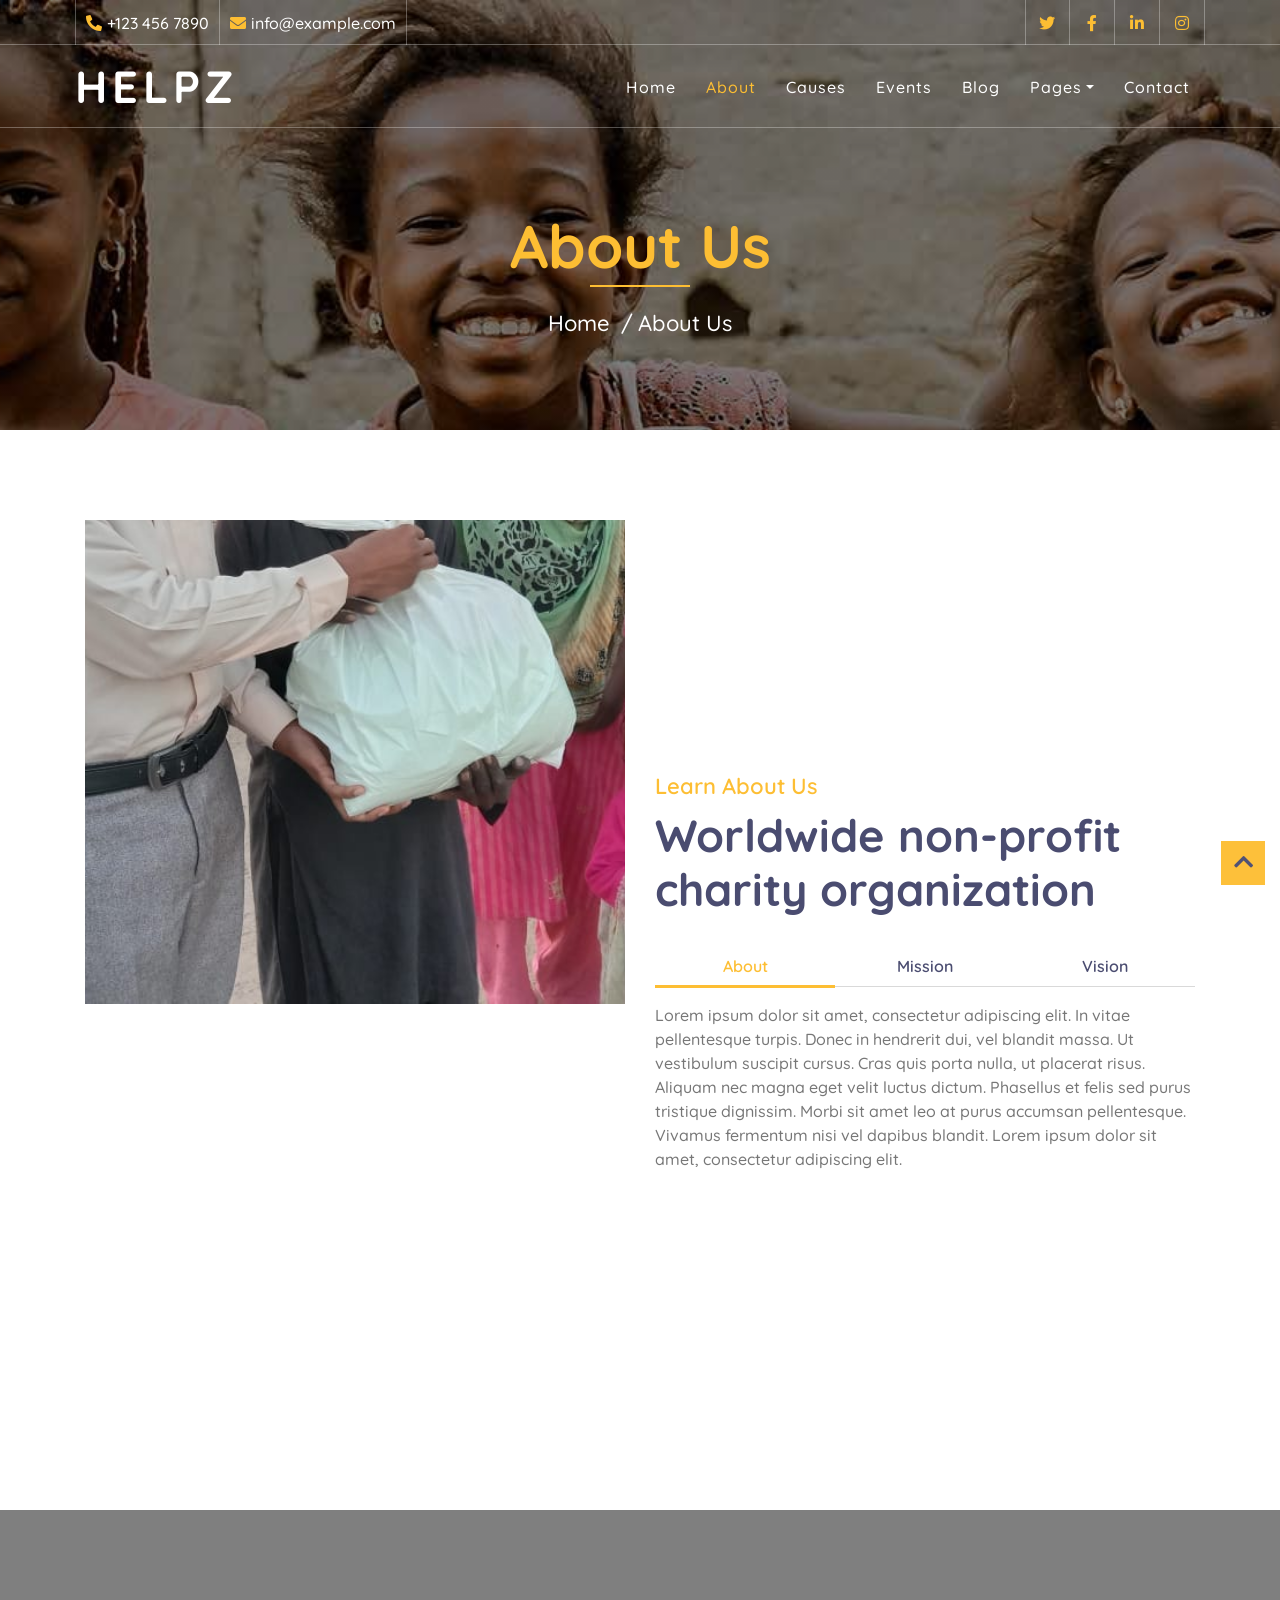
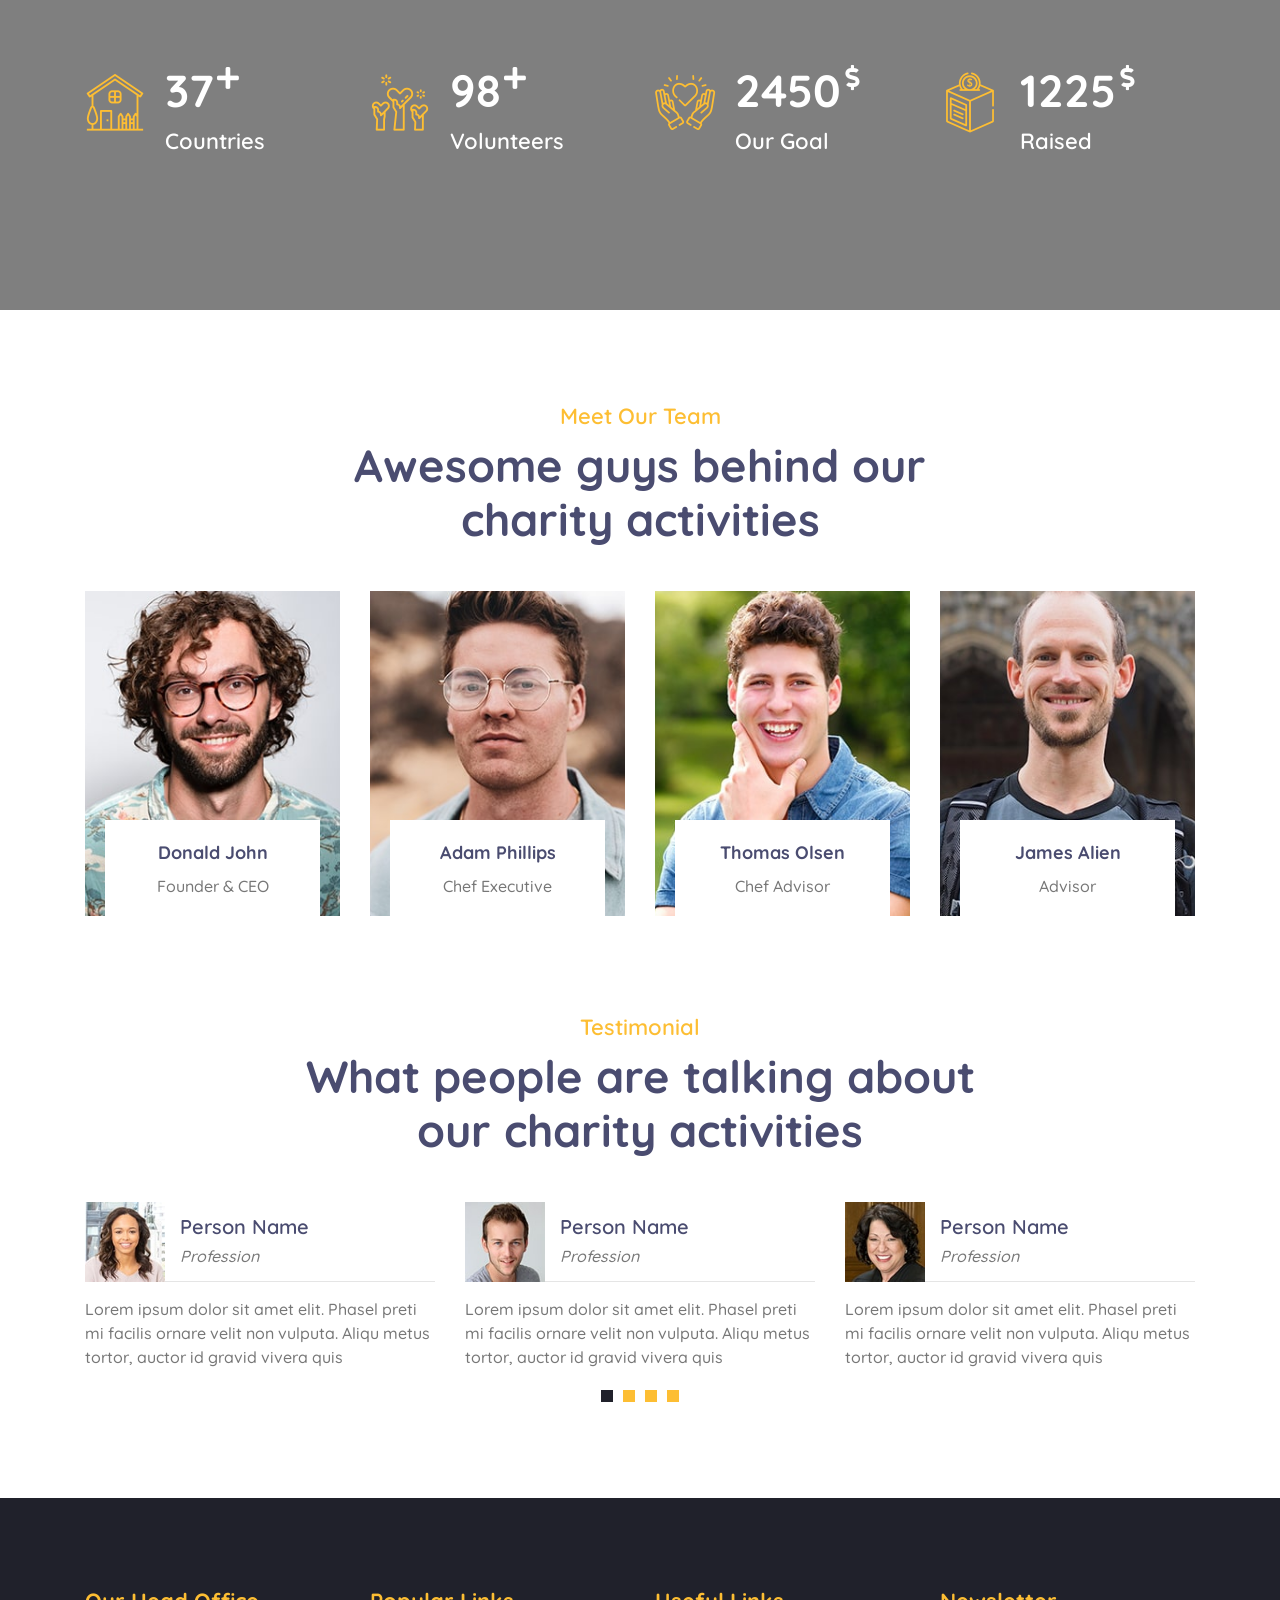
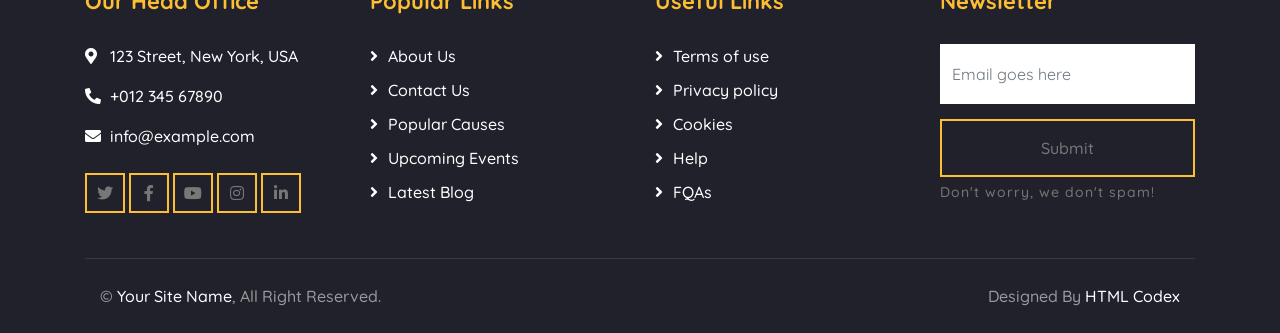
<file: about.html>
<!DOCTYPE html>
<html lang="en">
    <head>
        <meta charset="utf-8">
        <title>HELPZ - Free Charity Website Template</title>
        <meta content="width=device-width, initial-scale=1.0" name="viewport">
        <meta content="Free Website Template" name="keywords">
        <meta content="Free Website Template" name="description">

        <!-- Favicon -->
        <link href="img/favicon.ico" rel="icon">

        <!-- Google Font -->
        <link href="https://fonts.googleapis.com/css2?family=Quicksand:wght@300;400;500;600;700&display=swap" rel="stylesheet">
        
        <!-- CSS Libraries -->
        <link href="https://stackpath.bootstrapcdn.com/bootstrap/4.4.1/css/bootstrap.min.css" rel="stylesheet">
        <link href="https://cdnjs.cloudflare.com/ajax/libs/font-awesome/5.10.0/css/all.min.css" rel="stylesheet">
        <link href="lib/flaticon/font/flaticon.css" rel="stylesheet">
        <link href="lib/animate/animate.min.css" rel="stylesheet">
        <link href="lib/owlcarousel/assets/owl.carousel.min.css" rel="stylesheet">

        <!-- Template Stylesheet -->
        <link href="css/style.css" rel="stylesheet">
    </head>

    <body>
        <!-- Top Bar Start -->
        <div class="top-bar d-none d-md-block">
            <div class="container-fluid">
                <div class="row">
                    <div class="col-md-8">
                        <div class="top-bar-left">
                            <div class="text">
                                <i class="fa fa-phone-alt"></i>
                                <p>+123 456 7890</p>
                            </div>
                            <div class="text">
                                <i class="fa fa-envelope"></i>
                                <p>info@example.com</p>
                            </div>
                        </div>
                    </div>
                    <div class="col-md-4">
                        <div class="top-bar-right">
                            <div class="social">
                                <a href=""><i class="fab fa-twitter"></i></a>
                                <a href=""><i class="fab fa-facebook-f"></i></a>
                                <a href=""><i class="fab fa-linkedin-in"></i></a>
                                <a href=""><i class="fab fa-instagram"></i></a>
                            </div>
                        </div>
                    </div>
                </div>
            </div>
        </div>
        <!-- Top Bar End -->

        <!-- Nav Bar Start -->
        <div class="navbar navbar-expand-lg bg-dark navbar-dark">
            <div class="container-fluid">
                <a href="index.html" class="navbar-brand">Helpz</a>
                <button type="button" class="navbar-toggler" data-toggle="collapse" data-target="#navbarCollapse">
                    <span class="navbar-toggler-icon"></span>
                </button>

                <div class="collapse navbar-collapse justify-content-between" id="navbarCollapse">
                    <div class="navbar-nav ml-auto">
                        <a href="index.html" class="nav-item nav-link">Home</a>
                        <a href="about.html" class="nav-item nav-link active">About</a>
                        <a href="causes.html" class="nav-item nav-link">Causes</a>
                        <a href="event.html" class="nav-item nav-link">Events</a>
                        <a href="blog.html" class="nav-item nav-link">Blog</a>
                        <div class="nav-item dropdown">
                            <a href="#" class="nav-link dropdown-toggle" data-toggle="dropdown">Pages</a>
                            <div class="dropdown-menu">
                                <a href="single.html" class="dropdown-item">Detail Page</a>
                                <a href="service.html" class="dropdown-item">What We Do</a>
                                <a href="team.html" class="dropdown-item">Meet The Team</a>
                                <a href="donate.html" class="dropdown-item">Donate Now</a>
                                <a href="volunteer.html" class="dropdown-item">Become A Volunteer</a>
                            </div>
                        </div>
                        <a href="contact.html" class="nav-item nav-link">Contact</a>
                    </div>
                </div>
            </div>
        </div>
        <!-- Nav Bar End -->
        
        
        <!-- Page Header Start -->
        <div class="page-header">
            <div class="container">
                <div class="row">
                    <div class="col-12">
                        <h2>About Us</h2>
                    </div>
                    <div class="col-12">
                        <a href="">Home</a>
                        <a href="">About Us</a>
                    </div>
                </div>
            </div>
        </div>
        <!-- Page Header End -->
        

        <!-- About Start -->
        <div class="about">
            <div class="container">
                <div class="row align-items-center">
                    <div class="col-lg-6">
                        <div class="about-img" data-parallax="scroll" data-image-src="img/about.jpg"></div>
                    </div>
                    <div class="col-lg-6">
                        <div class="section-header">
                            <p>Learn About Us</p>
                            <h2>Worldwide non-profit charity organization</h2>
                        </div>
                        <div class="about-tab">
                            <ul class="nav nav-pills nav-justified">
                                <li class="nav-item">
                                    <a class="nav-link active" data-toggle="pill" href="#tab-content-1">About</a>
                                </li>
                                <li class="nav-item">
                                    <a class="nav-link" data-toggle="pill" href="#tab-content-2">Mission</a>
                                </li>
                                <li class="nav-item">
                                    <a class="nav-link" data-toggle="pill" href="#tab-content-3">Vision</a>
                                </li>
                            </ul>

                            <div class="tab-content">
                                <div id="tab-content-1" class="container tab-pane active">
                                    Lorem ipsum dolor sit amet, consectetur adipiscing elit. In vitae pellentesque turpis. Donec in hendrerit dui, vel blandit massa. Ut vestibulum suscipit cursus. Cras quis porta nulla, ut placerat risus. Aliquam nec magna eget velit luctus dictum. Phasellus et felis sed purus tristique dignissim. Morbi sit amet leo at purus accumsan pellentesque. Vivamus fermentum nisi vel dapibus blandit. Lorem ipsum dolor sit amet, consectetur adipiscing elit.
                                </div>
                                <div id="tab-content-2" class="container tab-pane fade">
                                    Sed tincidunt, magna ut vehicula volutpat, turpis diam condimentum justo, posuere congue turpis massa in mi. Proin ornare at massa at fermentum. Nunc aliquet sed nisi iaculis ornare. Nam semper tortor eget est egestas, eu sagittis nunc sodales. Interdum et malesuada fames ac ante ipsum primis in faucibus. Praesent bibendum sapien sed purus molestie malesuada. Lorem ipsum dolor sit amet, consectetur adipiscing elit.
                                </div>
                                <div id="tab-content-3" class="container tab-pane fade">
                                    Aliquam dolor odio, mollis sed feugiat sit amet, feugiat ut sapien. Nunc eu dignissim lorem. Suspendisse at hendrerit enim. Interdum et malesuada fames ac ante ipsum primis in faucibus. Sed condimentum semper turpis vel facilisis. Nunc vel faucibus orci. Mauris ut mauris rhoncus, efficitur nisi at, venenatis quam. Praesent egestas pretium enim sit amet finibus. Curabitur at erat molestie, tincidunt lorem eget, consequat ligula.
                                </div>
                            </div>
                        </div>
                    </div>
                </div>
            </div>
        </div>
        <!-- About End -->
        
        
        <!-- Facts Start -->
        <div class="facts" data-parallax="scroll" data-image-src="img/facts.jpg">
            <div class="container">
                <div class="row">
                    <div class="col-lg-3 col-md-6">
                        <div class="facts-item">
                            <i class="flaticon-home"></i>
                            <div class="facts-text">
                                <h3 class="facts-plus" data-toggle="counter-up">150</h3>
                                <p>Countries</p>
                            </div>
                        </div>
                    </div>
                    <div class="col-lg-3 col-md-6">
                        <div class="facts-item">
                            <i class="flaticon-charity"></i>
                            <div class="facts-text">
                                <h3 class="facts-plus" data-toggle="counter-up">400</h3>
                                <p>Volunteers</p>
                            </div>
                        </div>
                    </div>
                    <div class="col-lg-3 col-md-6">
                        <div class="facts-item">
                            <i class="flaticon-kindness"></i>
                            <div class="facts-text">
                                <h3 class="facts-dollar" data-toggle="counter-up">10000</h3>
                                <p>Our Goal</p>
                            </div>
                        </div>
                    </div>
                    <div class="col-lg-3 col-md-6">
                        <div class="facts-item">
                            <i class="flaticon-donation"></i>
                            <div class="facts-text">
                                <h3 class="facts-dollar" data-toggle="counter-up">5000</h3>
                                <p>Raised</p>
                            </div>
                        </div>
                    </div>
                </div>
            </div>
        </div>
        <!-- Facts End -->


        <!-- Team Start -->
        <div class="team">
            <div class="container">
                <div class="section-header text-center">
                    <p>Meet Our Team</p>
                    <h2>Awesome guys behind our charity activities</h2>
                </div>
                <div class="row">
                    <div class="col-lg-3 col-md-6">
                        <div class="team-item">
                            <div class="team-img">
                                <img src="img/team-1.jpg" alt="Team Image">
                            </div>
                            <div class="team-text">
                                <h2>Donald John</h2>
                                <p>Founder & CEO</p>
                                <div class="team-social">
                                    <a href=""><i class="fab fa-twitter"></i></a>
                                    <a href=""><i class="fab fa-facebook-f"></i></a>
                                    <a href=""><i class="fab fa-linkedin-in"></i></a>
                                    <a href=""><i class="fab fa-instagram"></i></a>
                                </div>
                            </div>
                        </div>
                    </div>
                    <div class="col-lg-3 col-md-6">
                        <div class="team-item">
                            <div class="team-img">
                                <img src="img/team-2.jpg" alt="Team Image">
                            </div>
                            <div class="team-text">
                                <h2>Adam Phillips</h2>
                                <p>Chef Executive</p>
                                <div class="team-social">
                                    <a href=""><i class="fab fa-twitter"></i></a>
                                    <a href=""><i class="fab fa-facebook-f"></i></a>
                                    <a href=""><i class="fab fa-linkedin-in"></i></a>
                                    <a href=""><i class="fab fa-instagram"></i></a>
                                </div>
                            </div>
                        </div>
                    </div>
                    <div class="col-lg-3 col-md-6">
                        <div class="team-item">
                            <div class="team-img">
                                <img src="img/team-3.jpg" alt="Team Image">
                            </div>
                            <div class="team-text">
                                <h2>Thomas Olsen</h2>
                                <p>Chef Advisor</p>
                                <div class="team-social">
                                    <a href=""><i class="fab fa-twitter"></i></a>
                                    <a href=""><i class="fab fa-facebook-f"></i></a>
                                    <a href=""><i class="fab fa-linkedin-in"></i></a>
                                    <a href=""><i class="fab fa-instagram"></i></a>
                                </div>
                            </div>
                        </div>
                    </div>
                    <div class="col-lg-3 col-md-6">
                        <div class="team-item">
                            <div class="team-img">
                                <img src="img/team-4.jpg" alt="Team Image">
                            </div>
                            <div class="team-text">
                                <h2>James Alien</h2>
                                <p>Advisor</p>
                                <div class="team-social">
                                    <a href=""><i class="fab fa-twitter"></i></a>
                                    <a href=""><i class="fab fa-facebook-f"></i></a>
                                    <a href=""><i class="fab fa-linkedin-in"></i></a>
                                    <a href=""><i class="fab fa-instagram"></i></a>
                                </div>
                            </div>
                        </div>
                    </div>
                </div>
            </div>
        </div>
        <!-- Team End -->
        
        
        <!-- Testimonial Start -->
        <div class="testimonial">
            <div class="container">
                <div class="section-header text-center">
                    <p>Testimonial</p>
                    <h2>What people are talking about our charity activities</h2>
                </div>
                <div class="owl-carousel testimonials-carousel">
                    <div class="testimonial-item">
                        <div class="testimonial-profile">
                            <img src="img/testimonial-1.jpg" alt="Image">
                            <div class="testimonial-name">
                                <h3>Person Name</h3>
                                <p>Profession</p>
                            </div>
                        </div>
                        <div class="testimonial-text">
                            <p>
                                Lorem ipsum dolor sit amet elit. Phasel preti mi facilis ornare velit non vulputa. Aliqu metus tortor, auctor id gravid vivera quis
                            </p>
                        </div>
                    </div>
                    <div class="testimonial-item">
                        <div class="testimonial-profile">
                            <img src="img/testimonial-2.jpg" alt="Image">
                            <div class="testimonial-name">
                                <h3>Person Name</h3>
                                <p>Profession</p>
                            </div>
                        </div>
                        <div class="testimonial-text">
                            <p>
                                Lorem ipsum dolor sit amet elit. Phasel preti mi facilis ornare velit non vulputa. Aliqu metus tortor, auctor id gravid vivera quis
                            </p>
                        </div>
                    </div>
                    <div class="testimonial-item">
                        <div class="testimonial-profile">
                            <img src="img/testimonial-3.jpg" alt="Image">
                            <div class="testimonial-name">
                                <h3>Person Name</h3>
                                <p>Profession</p>
                            </div>
                        </div>
                        <div class="testimonial-text">
                            <p>
                                Lorem ipsum dolor sit amet elit. Phasel preti mi facilis ornare velit non vulputa. Aliqu metus tortor, auctor id gravid vivera quis
                            </p>
                        </div>
                    </div>
                    <div class="testimonial-item">
                        <div class="testimonial-profile">
                            <img src="img/testimonial-4.jpg" alt="Image">
                            <div class="testimonial-name">
                                <h3>Person Name</h3>
                                <p>Profession</p>
                            </div>
                        </div>
                        <div class="testimonial-text">
                            <p>
                                Lorem ipsum dolor sit amet elit. Phasel preti mi facilis ornare velit non vulputa. Aliqu metus tortor, auctor id gravid vivera quis
                            </p>
                        </div>
                    </div>
                </div>
            </div>
        </div>
        <!-- Testimonial End -->


        <!-- Footer Start -->
        <div class="footer">
            <div class="container">
                <div class="row">
                    <div class="col-lg-3 col-md-6">
                        <div class="footer-contact">
                            <h2>Our Head Office</h2>
                            <p><i class="fa fa-map-marker-alt"></i>123 Street, New York, USA</p>
                            <p><i class="fa fa-phone-alt"></i>+012 345 67890</p>
                            <p><i class="fa fa-envelope"></i>info@example.com</p>
                            <div class="footer-social">
                                <a class="btn btn-custom" href=""><i class="fab fa-twitter"></i></a>
                                <a class="btn btn-custom" href=""><i class="fab fa-facebook-f"></i></a>
                                <a class="btn btn-custom" href=""><i class="fab fa-youtube"></i></a>
                                <a class="btn btn-custom" href=""><i class="fab fa-instagram"></i></a>
                                <a class="btn btn-custom" href=""><i class="fab fa-linkedin-in"></i></a>
                            </div>
                        </div>
                    </div>
                    <div class="col-lg-3 col-md-6">
                        <div class="footer-link">
                            <h2>Popular Links</h2>
                            <a href="">About Us</a>
                            <a href="">Contact Us</a>
                            <a href="">Popular Causes</a>
                            <a href="">Upcoming Events</a>
                            <a href="">Latest Blog</a>
                        </div>
                    </div>
                    <div class="col-lg-3 col-md-6">
                        <div class="footer-link">
                            <h2>Useful Links</h2>
                            <a href="">Terms of use</a>
                            <a href="">Privacy policy</a>
                            <a href="">Cookies</a>
                            <a href="">Help</a>
                            <a href="">FQAs</a>
                        </div>
                    </div>
                    <div class="col-lg-3 col-md-6">
                        <div class="footer-newsletter">
                            <h2>Newsletter</h2>
                            <form>
                                <input class="form-control" placeholder="Email goes here">
                                <button class="btn btn-custom">Submit</button>
                                <label>Don't worry, we don't spam!</label>
                            </form>
                        </div>
                    </div>
                </div>
            </div>
            <div class="container copyright">
                <div class="row">
                    <div class="col-md-6">
                        <p>&copy; <a href="#">Your Site Name</a>, All Right Reserved.</p>
                    </div>
                    <div class="col-md-6">
                        <p>Designed By <a href="https://htmlcodex.com">HTML Codex</a></p>
                    </div>
                </div>
            </div>
        </div>
        <!-- Footer End -->

        <!-- Back to top button -->
        <a href="#" class="back-to-top"><i class="fa fa-chevron-up"></i></a>
        
        <!-- Pre Loader -->
        <div id="loader" class="show">
            <div class="loader"></div>
        </div>

        <!-- JavaScript Libraries -->
        <script src="https://code.jquery.com/jquery-3.4.1.min.js"></script>
        <script src="https://stackpath.bootstrapcdn.com/bootstrap/4.4.1/js/bootstrap.bundle.min.js"></script>
        <script src="lib/easing/easing.min.js"></script>
        <script src="lib/owlcarousel/owl.carousel.min.js"></script>
        <script src="lib/waypoints/waypoints.min.js"></script>
        <script src="lib/counterup/counterup.min.js"></script>
        <script src="lib/parallax/parallax.min.js"></script>
        
        <!-- Contact Javascript File -->
        <script src="mail/jqBootstrapValidation.min.js"></script>
        <script src="mail/contact.js"></script>

        <!-- Template Javascript -->
        <script src="js/main.js"></script>
    </body>
</html>
</file>
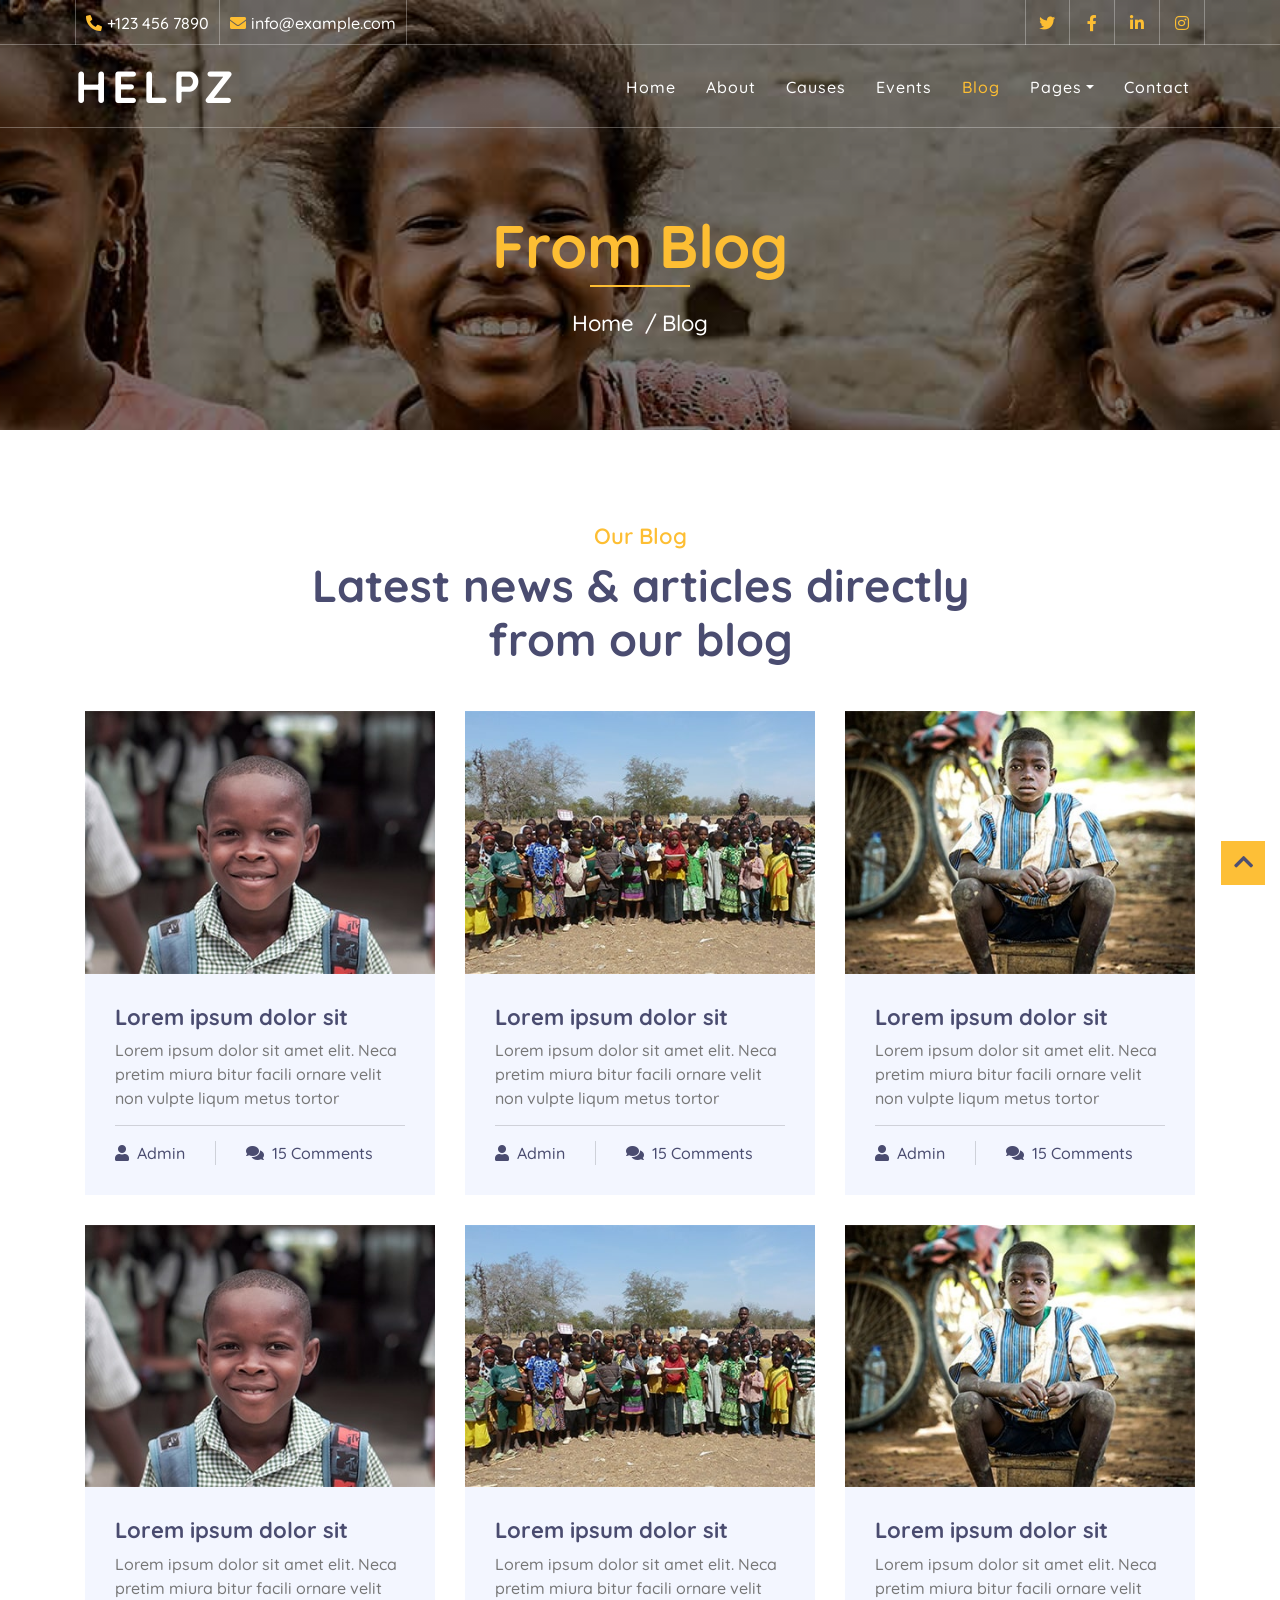
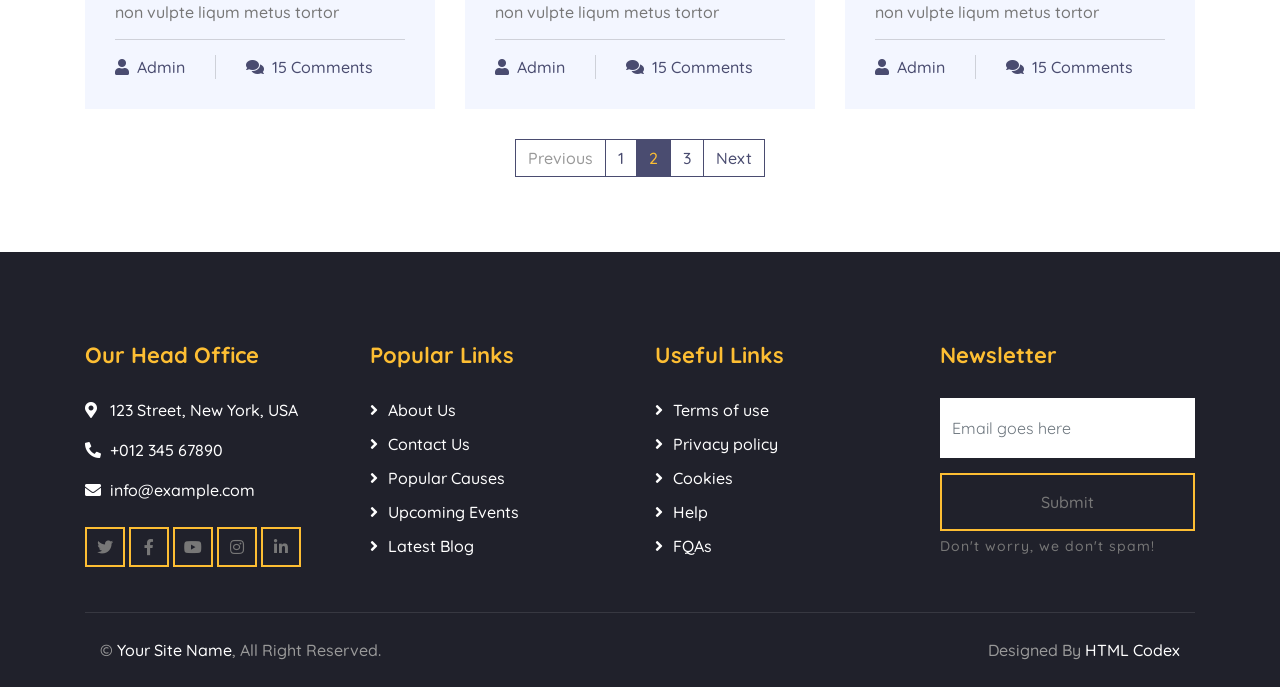
<file: blog.html>
<!DOCTYPE html>
<html lang="en">
    <head>
        <meta charset="utf-8">
        <title>HELPZ - Free Charity Website Template</title>
        <meta content="width=device-width, initial-scale=1.0" name="viewport">
        <meta content="Free Website Template" name="keywords">
        <meta content="Free Website Template" name="description">

        <!-- Favicon -->
        <link href="img/favicon.ico" rel="icon">

        <!-- Google Font -->
        <link href="https://fonts.googleapis.com/css2?family=Quicksand:wght@300;400;500;600;700&display=swap" rel="stylesheet">
        
        <!-- CSS Libraries -->
        <link href="https://stackpath.bootstrapcdn.com/bootstrap/4.4.1/css/bootstrap.min.css" rel="stylesheet">
        <link href="https://cdnjs.cloudflare.com/ajax/libs/font-awesome/5.10.0/css/all.min.css" rel="stylesheet">
        <link href="lib/flaticon/font/flaticon.css" rel="stylesheet">
        <link href="lib/animate/animate.min.css" rel="stylesheet">
        <link href="lib/owlcarousel/assets/owl.carousel.min.css" rel="stylesheet">

        <!-- Template Stylesheet -->
        <link href="css/style.css" rel="stylesheet">
    </head>

    <body>
        <!-- Top Bar Start -->
        <div class="top-bar d-none d-md-block">
            <div class="container-fluid">
                <div class="row">
                    <div class="col-md-8">
                        <div class="top-bar-left">
                            <div class="text">
                                <i class="fa fa-phone-alt"></i>
                                <p>+123 456 7890</p>
                            </div>
                            <div class="text">
                                <i class="fa fa-envelope"></i>
                                <p>info@example.com</p>
                            </div>
                        </div>
                    </div>
                    <div class="col-md-4">
                        <div class="top-bar-right">
                            <div class="social">
                                <a href=""><i class="fab fa-twitter"></i></a>
                                <a href=""><i class="fab fa-facebook-f"></i></a>
                                <a href=""><i class="fab fa-linkedin-in"></i></a>
                                <a href=""><i class="fab fa-instagram"></i></a>
                            </div>
                        </div>
                    </div>
                </div>
            </div>
        </div>
        <!-- Top Bar End -->

        <!-- Nav Bar Start -->
        <div class="navbar navbar-expand-lg bg-dark navbar-dark">
            <div class="container-fluid">
                <a href="index.html" class="navbar-brand">Helpz</a>
                <button type="button" class="navbar-toggler" data-toggle="collapse" data-target="#navbarCollapse">
                    <span class="navbar-toggler-icon"></span>
                </button>

                <div class="collapse navbar-collapse justify-content-between" id="navbarCollapse">
                    <div class="navbar-nav ml-auto">
                        <a href="index.html" class="nav-item nav-link">Home</a>
                        <a href="about.html" class="nav-item nav-link">About</a>
                        <a href="causes.html" class="nav-item nav-link">Causes</a>
                        <a href="event.html" class="nav-item nav-link">Events</a>
                        <a href="blog.html" class="nav-item nav-link active">Blog</a>
                        <div class="nav-item dropdown">
                            <a href="#" class="nav-link dropdown-toggle" data-toggle="dropdown">Pages</a>
                            <div class="dropdown-menu">
                                <a href="single.html" class="dropdown-item">Detail Page</a>
                                <a href="service.html" class="dropdown-item">What We Do</a>
                                <a href="team.html" class="dropdown-item">Meet The Team</a>
                                <a href="donate.html" class="dropdown-item">Donate Now</a>
                                <a href="volunteer.html" class="dropdown-item">Become A Volunteer</a>
                            </div>
                        </div>
                        <a href="contact.html" class="nav-item nav-link">Contact</a>
                    </div>
                </div>
            </div>
        </div>
        <!-- Nav Bar End -->
        
        
        <!-- Page Header Start -->
        <div class="page-header">
            <div class="container">
                <div class="row">
                    <div class="col-12">
                        <h2>From Blog</h2>
                    </div>
                    <div class="col-12">
                        <a href="">Home</a>
                        <a href="">Blog</a>
                    </div>
                </div>
            </div>
        </div>
        <!-- Page Header End -->
        
        
        <!-- Blog Start -->
        <div class="blog">
            <div class="container">
                <div class="section-header text-center">
                    <p>Our Blog</p>
                    <h2>Latest news & articles directly from our blog</h2>
                </div>
                <div class="row">
                    <div class="col-lg-4">
                        <div class="blog-item">
                            <div class="blog-img">
                                <img src="img/blog-1.jpg" alt="Image">
                            </div>
                            <div class="blog-text">
                                <h3><a href="#">Lorem ipsum dolor sit</a></h3>
                                <p>
                                    Lorem ipsum dolor sit amet elit. Neca pretim miura bitur facili ornare velit non vulpte liqum metus tortor
                                </p>
                            </div>
                            <div class="blog-meta">
                                <p><i class="fa fa-user"></i><a href="">Admin</a></p>
                                <p><i class="fa fa-comments"></i><a href="">15 Comments</a></p>
                            </div>
                        </div>
                    </div>
                    <div class="col-lg-4">
                        <div class="blog-item">
                            <div class="blog-img">
                                <img src="img/blog-2.jpg" alt="Image">
                            </div>
                            <div class="blog-text">
                                <h3><a href="#">Lorem ipsum dolor sit</a></h3>
                                <p>
                                    Lorem ipsum dolor sit amet elit. Neca pretim miura bitur facili ornare velit non vulpte liqum metus tortor
                                </p>
                            </div>
                            <div class="blog-meta">
                                <p><i class="fa fa-user"></i><a href="">Admin</a></p>
                                <p><i class="fa fa-comments"></i><a href="">15 Comments</a></p>
                            </div>
                        </div>
                    </div>
                    <div class="col-lg-4">
                        <div class="blog-item">
                            <div class="blog-img">
                                <img src="img/blog-3.jpg" alt="Image">
                            </div>
                            <div class="blog-text">
                                <h3><a href="#">Lorem ipsum dolor sit</a></h3>
                                <p>
                                    Lorem ipsum dolor sit amet elit. Neca pretim miura bitur facili ornare velit non vulpte liqum metus tortor
                                </p>
                            </div>
                            <div class="blog-meta">
                                <p><i class="fa fa-user"></i><a href="">Admin</a></p>
                                <p><i class="fa fa-comments"></i><a href="">15 Comments</a></p>
                            </div>
                        </div>
                    </div>
                    <div class="col-lg-4">
                        <div class="blog-item">
                            <div class="blog-img">
                                <img src="img/blog-1.jpg" alt="Image">
                            </div>
                            <div class="blog-text">
                                <h3><a href="#">Lorem ipsum dolor sit</a></h3>
                                <p>
                                    Lorem ipsum dolor sit amet elit. Neca pretim miura bitur facili ornare velit non vulpte liqum metus tortor
                                </p>
                            </div>
                            <div class="blog-meta">
                                <p><i class="fa fa-user"></i><a href="">Admin</a></p>
                                <p><i class="fa fa-comments"></i><a href="">15 Comments</a></p>
                            </div>
                        </div>
                    </div>
                    <div class="col-lg-4">
                        <div class="blog-item">
                            <div class="blog-img">
                                <img src="img/blog-2.jpg" alt="Image">
                            </div>
                            <div class="blog-text">
                                <h3><a href="#">Lorem ipsum dolor sit</a></h3>
                                <p>
                                    Lorem ipsum dolor sit amet elit. Neca pretim miura bitur facili ornare velit non vulpte liqum metus tortor
                                </p>
                            </div>
                            <div class="blog-meta">
                                <p><i class="fa fa-user"></i><a href="">Admin</a></p>
                                <p><i class="fa fa-comments"></i><a href="">15 Comments</a></p>
                            </div>
                        </div>
                    </div>
                    <div class="col-lg-4">
                        <div class="blog-item">
                            <div class="blog-img">
                                <img src="img/blog-3.jpg" alt="Image">
                            </div>
                            <div class="blog-text">
                                <h3><a href="#">Lorem ipsum dolor sit</a></h3>
                                <p>
                                    Lorem ipsum dolor sit amet elit. Neca pretim miura bitur facili ornare velit non vulpte liqum metus tortor
                                </p>
                            </div>
                            <div class="blog-meta">
                                <p><i class="fa fa-user"></i><a href="">Admin</a></p>
                                <p><i class="fa fa-comments"></i><a href="">15 Comments</a></p>
                            </div>
                        </div>
                    </div>
                </div>
                <div class="row">
                    <div class="col-12">
                        <ul class="pagination justify-content-center">
                            <li class="page-item disabled"><a class="page-link" href="#">Previous</a></li>
                            <li class="page-item"><a class="page-link" href="#">1</a></li>
                            <li class="page-item active"><a class="page-link" href="#">2</a></li>
                            <li class="page-item"><a class="page-link" href="#">3</a></li>
                            <li class="page-item"><a class="page-link" href="#">Next</a></li>
                        </ul> 
                    </div>
                </div>
            </div>
        </div>
        <!-- Blog End -->


        <!-- Footer Start -->
        <div class="footer">
            <div class="container">
                <div class="row">
                    <div class="col-lg-3 col-md-6">
                        <div class="footer-contact">
                            <h2>Our Head Office</h2>
                            <p><i class="fa fa-map-marker-alt"></i>123 Street, New York, USA</p>
                            <p><i class="fa fa-phone-alt"></i>+012 345 67890</p>
                            <p><i class="fa fa-envelope"></i>info@example.com</p>
                            <div class="footer-social">
                                <a class="btn btn-custom" href=""><i class="fab fa-twitter"></i></a>
                                <a class="btn btn-custom" href=""><i class="fab fa-facebook-f"></i></a>
                                <a class="btn btn-custom" href=""><i class="fab fa-youtube"></i></a>
                                <a class="btn btn-custom" href=""><i class="fab fa-instagram"></i></a>
                                <a class="btn btn-custom" href=""><i class="fab fa-linkedin-in"></i></a>
                            </div>
                        </div>
                    </div>
                    <div class="col-lg-3 col-md-6">
                        <div class="footer-link">
                            <h2>Popular Links</h2>
                            <a href="">About Us</a>
                            <a href="">Contact Us</a>
                            <a href="">Popular Causes</a>
                            <a href="">Upcoming Events</a>
                            <a href="">Latest Blog</a>
                        </div>
                    </div>
                    <div class="col-lg-3 col-md-6">
                        <div class="footer-link">
                            <h2>Useful Links</h2>
                            <a href="">Terms of use</a>
                            <a href="">Privacy policy</a>
                            <a href="">Cookies</a>
                            <a href="">Help</a>
                            <a href="">FQAs</a>
                        </div>
                    </div>
                    <div class="col-lg-3 col-md-6">
                        <div class="footer-newsletter">
                            <h2>Newsletter</h2>
                            <form>
                                <input class="form-control" placeholder="Email goes here">
                                <button class="btn btn-custom">Submit</button>
                                <label>Don't worry, we don't spam!</label>
                            </form>
                        </div>
                    </div>
                </div>
            </div>
            <div class="container copyright">
                <div class="row">
                    <div class="col-md-6">
                        <p>&copy; <a href="#">Your Site Name</a>, All Right Reserved.</p>
                    </div>
                    <div class="col-md-6">
                        <p>Designed By <a href="https://htmlcodex.com">HTML Codex</a></p>
                    </div>
                </div>
            </div>
        </div>
        <!-- Footer End -->

        <!-- Back to top button -->
        <a href="#" class="back-to-top"><i class="fa fa-chevron-up"></i></a>
        
        <!-- Pre Loader -->
        <div id="loader" class="show">
            <div class="loader"></div>
        </div>

        <!-- JavaScript Libraries -->
        <script src="https://code.jquery.com/jquery-3.4.1.min.js"></script>
        <script src="https://stackpath.bootstrapcdn.com/bootstrap/4.4.1/js/bootstrap.bundle.min.js"></script>
        <script src="lib/easing/easing.min.js"></script>
        <script src="lib/owlcarousel/owl.carousel.min.js"></script>
        <script src="lib/waypoints/waypoints.min.js"></script>
        <script src="lib/counterup/counterup.min.js"></script>
        <script src="lib/parallax/parallax.min.js"></script>
        
        <!-- Contact Javascript File -->
        <script src="mail/jqBootstrapValidation.min.js"></script>
        <script src="mail/contact.js"></script>

        <!-- Template Javascript -->
        <script src="js/main.js"></script>
    </body>
</html>
</file>
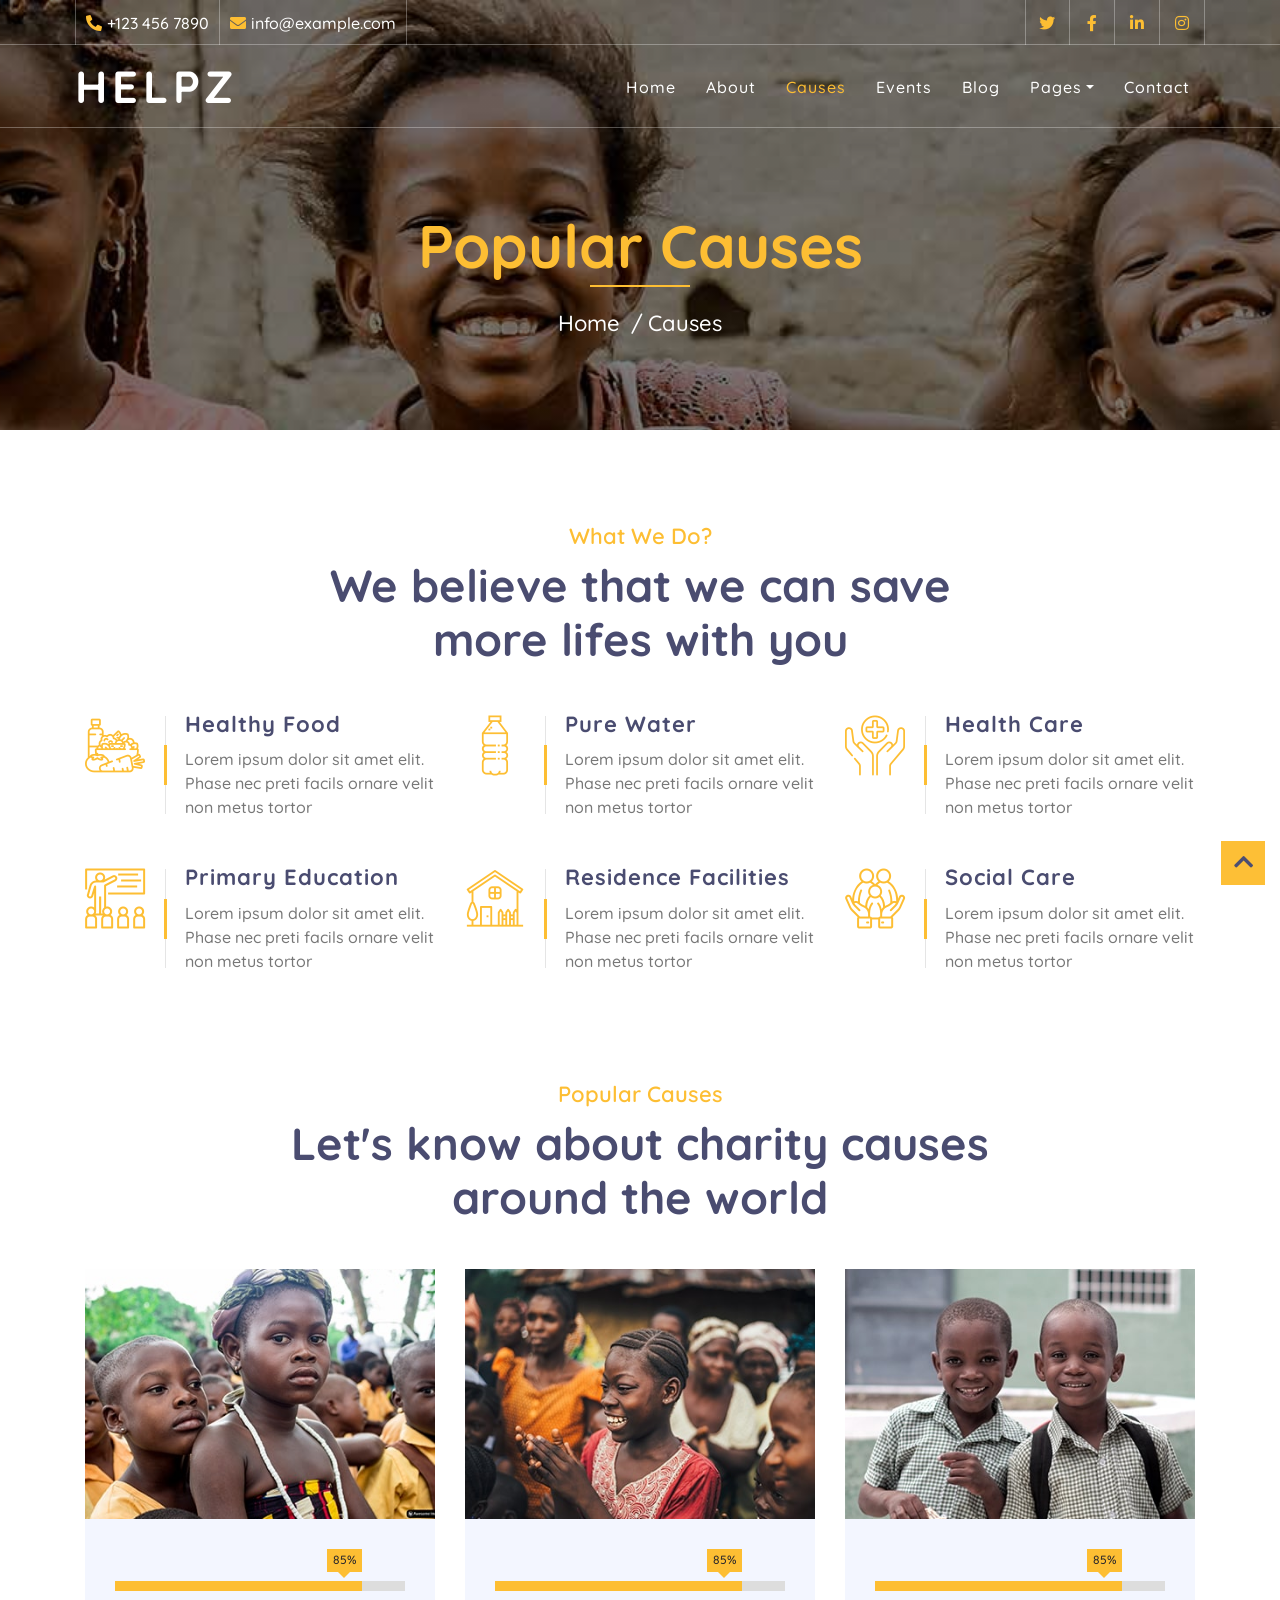
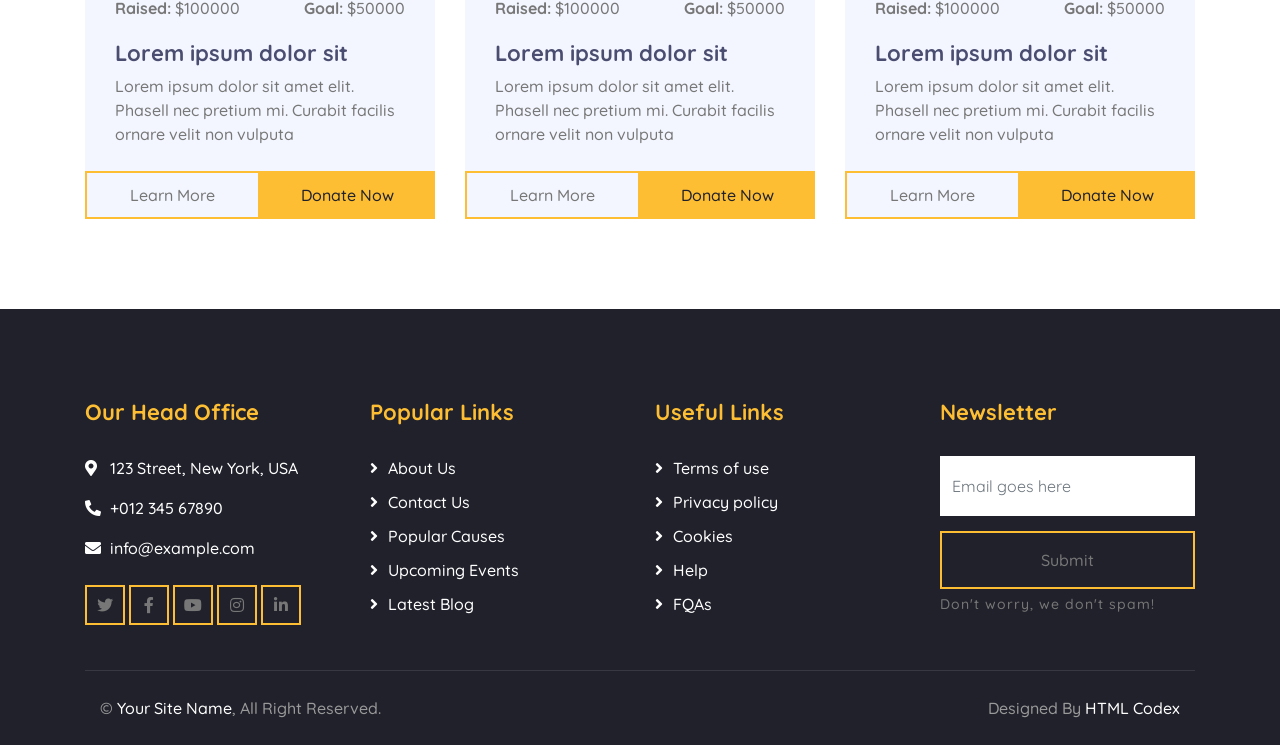
<file: causes.html>
<!DOCTYPE html>
<html lang="en">
    <head>
        <meta charset="utf-8">
        <title>HELPZ - Free Charity Website Template</title>
        <meta content="width=device-width, initial-scale=1.0" name="viewport">
        <meta content="Free Website Template" name="keywords">
        <meta content="Free Website Template" name="description">

        <!-- Favicon -->
        <link href="img/favicon.ico" rel="icon">

        <!-- Google Font -->
        <link href="https://fonts.googleapis.com/css2?family=Quicksand:wght@300;400;500;600;700&display=swap" rel="stylesheet">
        
        <!-- CSS Libraries -->
        <link href="https://stackpath.bootstrapcdn.com/bootstrap/4.4.1/css/bootstrap.min.css" rel="stylesheet">
        <link href="https://cdnjs.cloudflare.com/ajax/libs/font-awesome/5.10.0/css/all.min.css" rel="stylesheet">
        <link href="lib/flaticon/font/flaticon.css" rel="stylesheet">
        <link href="lib/animate/animate.min.css" rel="stylesheet">
        <link href="lib/owlcarousel/assets/owl.carousel.min.css" rel="stylesheet">

        <!-- Template Stylesheet -->
        <link href="css/style.css" rel="stylesheet">
    </head>

    <body>
        <!-- Top Bar Start -->
        <div class="top-bar d-none d-md-block">
            <div class="container-fluid">
                <div class="row">
                    <div class="col-md-8">
                        <div class="top-bar-left">
                            <div class="text">
                                <i class="fa fa-phone-alt"></i>
                                <p>+123 456 7890</p>
                            </div>
                            <div class="text">
                                <i class="fa fa-envelope"></i>
                                <p>info@example.com</p>
                            </div>
                        </div>
                    </div>
                    <div class="col-md-4">
                        <div class="top-bar-right">
                            <div class="social">
                                <a href=""><i class="fab fa-twitter"></i></a>
                                <a href=""><i class="fab fa-facebook-f"></i></a>
                                <a href=""><i class="fab fa-linkedin-in"></i></a>
                                <a href=""><i class="fab fa-instagram"></i></a>
                            </div>
                        </div>
                    </div>
                </div>
            </div>
        </div>
        <!-- Top Bar End -->

        <!-- Nav Bar Start -->
        <div class="navbar navbar-expand-lg bg-dark navbar-dark">
            <div class="container-fluid">
                <a href="index.html" class="navbar-brand">Helpz</a>
                <button type="button" class="navbar-toggler" data-toggle="collapse" data-target="#navbarCollapse">
                    <span class="navbar-toggler-icon"></span>
                </button>

                <div class="collapse navbar-collapse justify-content-between" id="navbarCollapse">
                    <div class="navbar-nav ml-auto">
                        <a href="index.html" class="nav-item nav-link">Home</a>
                        <a href="about.html" class="nav-item nav-link">About</a>
                        <a href="causes.html" class="nav-item nav-link active">Causes</a>
                        <a href="event.html" class="nav-item nav-link">Events</a>
                        <a href="blog.html" class="nav-item nav-link">Blog</a>
                        <div class="nav-item dropdown">
                            <a href="#" class="nav-link dropdown-toggle" data-toggle="dropdown">Pages</a>
                            <div class="dropdown-menu">
                                <a href="single.html" class="dropdown-item">Detail Page</a>
                                <a href="service.html" class="dropdown-item">What We Do</a>
                                <a href="team.html" class="dropdown-item">Meet The Team</a>
                                <a href="donate.html" class="dropdown-item">Donate Now</a>
                                <a href="volunteer.html" class="dropdown-item">Become A Volunteer</a>
                            </div>
                        </div>
                        <a href="contact.html" class="nav-item nav-link">Contact</a>
                    </div>
                </div>
            </div>
        </div>
        <!-- Nav Bar End -->
        
        
        <!-- Page Header Start -->
        <div class="page-header">
            <div class="container">
                <div class="row">
                    <div class="col-12">
                        <h2>Popular Causes</h2>
                    </div>
                    <div class="col-12">
                        <a href="">Home</a>
                        <a href="">Causes</a>
                    </div>
                </div>
            </div>
        </div>
        <!-- Page Header End -->
        
        
        <!-- Service Start -->
        <div class="service">
            <div class="container">
                <div class="section-header text-center">
                    <p>What We Do?</p>
                    <h2>We believe that we can save more lifes with you</h2>
                </div>
                <div class="row">
                    <div class="col-lg-4 col-md-6">
                        <div class="service-item">
                            <div class="service-icon">
                                <i class="flaticon-diet"></i>
                            </div>
                            <div class="service-text">
                                <h3>Healthy Food</h3>
                                <p>Lorem ipsum dolor sit amet elit. Phase nec preti facils ornare velit non metus tortor</p>
                            </div>
                        </div>
                    </div>
                    <div class="col-lg-4 col-md-6">
                        <div class="service-item">
                            <div class="service-icon">
                                <i class="flaticon-water"></i>
                            </div>
                            <div class="service-text">
                                <h3>Pure Water</h3>
                                <p>Lorem ipsum dolor sit amet elit. Phase nec preti facils ornare velit non metus tortor</p>
                            </div>
                        </div>
                    </div>
                    <div class="col-lg-4 col-md-6">
                        <div class="service-item">
                            <div class="service-icon">
                                <i class="flaticon-healthcare"></i>
                            </div>
                            <div class="service-text">
                                <h3>Health Care</h3>
                                <p>Lorem ipsum dolor sit amet elit. Phase nec preti facils ornare velit non metus tortor</p>
                            </div>
                        </div>
                    </div>
                    <div class="col-lg-4 col-md-6">
                        <div class="service-item">
                            <div class="service-icon">
                                <i class="flaticon-education"></i>
                            </div>
                            <div class="service-text">
                                <h3>Primary Education</h3>
                                <p>Lorem ipsum dolor sit amet elit. Phase nec preti facils ornare velit non metus tortor</p>
                            </div>
                        </div>
                    </div>
                    <div class="col-lg-4 col-md-6">
                        <div class="service-item">
                            <div class="service-icon">
                                <i class="flaticon-home"></i>
                            </div>
                            <div class="service-text">
                                <h3>Residence Facilities</h3>
                                <p>Lorem ipsum dolor sit amet elit. Phase nec preti facils ornare velit non metus tortor</p>
                            </div>
                        </div>
                    </div>
                    <div class="col-lg-4 col-md-6">
                        <div class="service-item">
                            <div class="service-icon">
                                <i class="flaticon-social-care"></i>
                            </div>
                            <div class="service-text">
                                <h3>Social Care</h3>
                                <p>Lorem ipsum dolor sit amet elit. Phase nec preti facils ornare velit non metus tortor</p>
                            </div>
                        </div>
                    </div>
                </div>
            </div>
        </div>
        <!-- Service End -->
        

        <!-- Causes Start -->
        <div class="causes">
            <div class="container">
                <div class="section-header text-center">
                    <p>Popular Causes</p>
                    <h2>Let's know about charity causes around the world</h2>
                </div>
                <div class="owl-carousel causes-carousel">
                    <div class="causes-item">
                        <div class="causes-img">
                            <img src="img/causes-1.jpg" alt="Image">
                        </div>
                        <div class="causes-progress">
                            <div class="progress">
                                <div class="progress-bar" role="progressbar" aria-valuenow="85" aria-valuemin="0" aria-valuemax="100">
                                    <span>85%</span>
                                </div>
                            </div>
                            <div class="progress-text">
                                <p><strong>Raised:</strong> $100000</p>
                                <p><strong>Goal:</strong> $50000</p>
                            </div>
                        </div>
                        <div class="causes-text">
                            <h3>Lorem ipsum dolor sit</h3>
                            <p>Lorem ipsum dolor sit amet elit. Phasell nec pretium mi. Curabit facilis ornare velit non vulputa</p>
                        </div>
                        <div class="causes-btn">
                            <a class="btn btn-custom">Learn More</a>
                            <a class="btn btn-custom">Donate Now</a>
                        </div>
                    </div>
                    <div class="causes-item">
                        <div class="causes-img">
                            <img src="img/causes-2.jpg" alt="Image">
                        </div>
                        <div class="causes-progress">
                            <div class="progress">
                                <div class="progress-bar" role="progressbar" aria-valuenow="85" aria-valuemin="0" aria-valuemax="100">
                                    <span>85%</span>
                                </div>
                            </div>
                            <div class="progress-text">
                                <p><strong>Raised:</strong> $100000</p>
                                <p><strong>Goal:</strong> $50000</p>
                            </div>
                        </div>
                        <div class="causes-text">
                            <h3>Lorem ipsum dolor sit</h3>
                            <p>Lorem ipsum dolor sit amet elit. Phasell nec pretium mi. Curabit facilis ornare velit non vulputa</p>
                        </div>
                        <div class="causes-btn">
                            <a class="btn btn-custom">Learn More</a>
                            <a class="btn btn-custom">Donate Now</a>
                        </div>
                    </div>
                    <div class="causes-item">
                        <div class="causes-img">
                            <img src="img/causes-3.jpg" alt="Image">
                        </div>
                        <div class="causes-progress">
                            <div class="progress">
                                <div class="progress-bar" role="progressbar" aria-valuenow="85" aria-valuemin="0" aria-valuemax="100">
                                    <span>85%</span>
                                </div>
                            </div>
                            <div class="progress-text">
                                <p><strong>Raised:</strong> $100000</p>
                                <p><strong>Goal:</strong> $50000</p>
                            </div>
                        </div>
                        <div class="causes-text">
                            <h3>Lorem ipsum dolor sit</h3>
                            <p>Lorem ipsum dolor sit amet elit. Phasell nec pretium mi. Curabit facilis ornare velit non vulputa</p>
                        </div>
                        <div class="causes-btn">
                            <a class="btn btn-custom">Learn More</a>
                            <a class="btn btn-custom">Donate Now</a>
                        </div>
                    </div>
                    <div class="causes-item">
                        <div class="causes-img">
                            <img src="img/causes-4.jpg" alt="Image">
                        </div>
                        <div class="causes-progress">
                            <div class="progress">
                                <div class="progress-bar" role="progressbar" aria-valuenow="85" aria-valuemin="0" aria-valuemax="100">
                                    <span>85%</span>
                                </div>
                            </div>
                            <div class="progress-text">
                                <p><strong>Raised:</strong> $100000</p>
                                <p><strong>Goal:</strong> $50000</p>
                            </div>
                        </div>
                        <div class="causes-text">
                            <h3>Lorem ipsum dolor sit</h3>
                            <p>Lorem ipsum dolor sit amet elit. Phasell nec pretium mi. Curabit facilis ornare velit non vulputa</p>
                        </div>
                        <div class="causes-btn">
                            <a class="btn btn-custom">Learn More</a>
                            <a class="btn btn-custom">Donate Now</a>
                        </div>
                    </div>
                </div>
            </div>
        </div>
        <!-- Causes End -->


        <!-- Footer Start -->
        <div class="footer">
            <div class="container">
                <div class="row">
                    <div class="col-lg-3 col-md-6">
                        <div class="footer-contact">
                            <h2>Our Head Office</h2>
                            <p><i class="fa fa-map-marker-alt"></i>123 Street, New York, USA</p>
                            <p><i class="fa fa-phone-alt"></i>+012 345 67890</p>
                            <p><i class="fa fa-envelope"></i>info@example.com</p>
                            <div class="footer-social">
                                <a class="btn btn-custom" href=""><i class="fab fa-twitter"></i></a>
                                <a class="btn btn-custom" href=""><i class="fab fa-facebook-f"></i></a>
                                <a class="btn btn-custom" href=""><i class="fab fa-youtube"></i></a>
                                <a class="btn btn-custom" href=""><i class="fab fa-instagram"></i></a>
                                <a class="btn btn-custom" href=""><i class="fab fa-linkedin-in"></i></a>
                            </div>
                        </div>
                    </div>
                    <div class="col-lg-3 col-md-6">
                        <div class="footer-link">
                            <h2>Popular Links</h2>
                            <a href="">About Us</a>
                            <a href="">Contact Us</a>
                            <a href="">Popular Causes</a>
                            <a href="">Upcoming Events</a>
                            <a href="">Latest Blog</a>
                        </div>
                    </div>
                    <div class="col-lg-3 col-md-6">
                        <div class="footer-link">
                            <h2>Useful Links</h2>
                            <a href="">Terms of use</a>
                            <a href="">Privacy policy</a>
                            <a href="">Cookies</a>
                            <a href="">Help</a>
                            <a href="">FQAs</a>
                        </div>
                    </div>
                    <div class="col-lg-3 col-md-6">
                        <div class="footer-newsletter">
                            <h2>Newsletter</h2>
                            <form>
                                <input class="form-control" placeholder="Email goes here">
                                <button class="btn btn-custom">Submit</button>
                                <label>Don't worry, we don't spam!</label>
                            </form>
                        </div>
                    </div>
                </div>
            </div>
            <div class="container copyright">
                <div class="row">
                    <div class="col-md-6">
                        <p>&copy; <a href="#">Your Site Name</a>, All Right Reserved.</p>
                    </div>
                    <div class="col-md-6">
                        <p>Designed By <a href="https://htmlcodex.com">HTML Codex</a></p>
                    </div>
                </div>
            </div>
        </div>
        <!-- Footer End -->

        <!-- Back to top button -->
        <a href="#" class="back-to-top"><i class="fa fa-chevron-up"></i></a>
        
        <!-- Pre Loader -->
        <div id="loader" class="show">
            <div class="loader"></div>
        </div>

        <!-- JavaScript Libraries -->
        <script src="https://code.jquery.com/jquery-3.4.1.min.js"></script>
        <script src="https://stackpath.bootstrapcdn.com/bootstrap/4.4.1/js/bootstrap.bundle.min.js"></script>
        <script src="lib/easing/easing.min.js"></script>
        <script src="lib/owlcarousel/owl.carousel.min.js"></script>
        <script src="lib/waypoints/waypoints.min.js"></script>
        <script src="lib/counterup/counterup.min.js"></script>
        <script src="lib/parallax/parallax.min.js"></script>
        
        <!-- Contact Javascript File -->
        <script src="mail/jqBootstrapValidation.min.js"></script>
        <script src="mail/contact.js"></script>

        <!-- Template Javascript -->
        <script src="js/main.js"></script>
    </body>
</html>
</file>
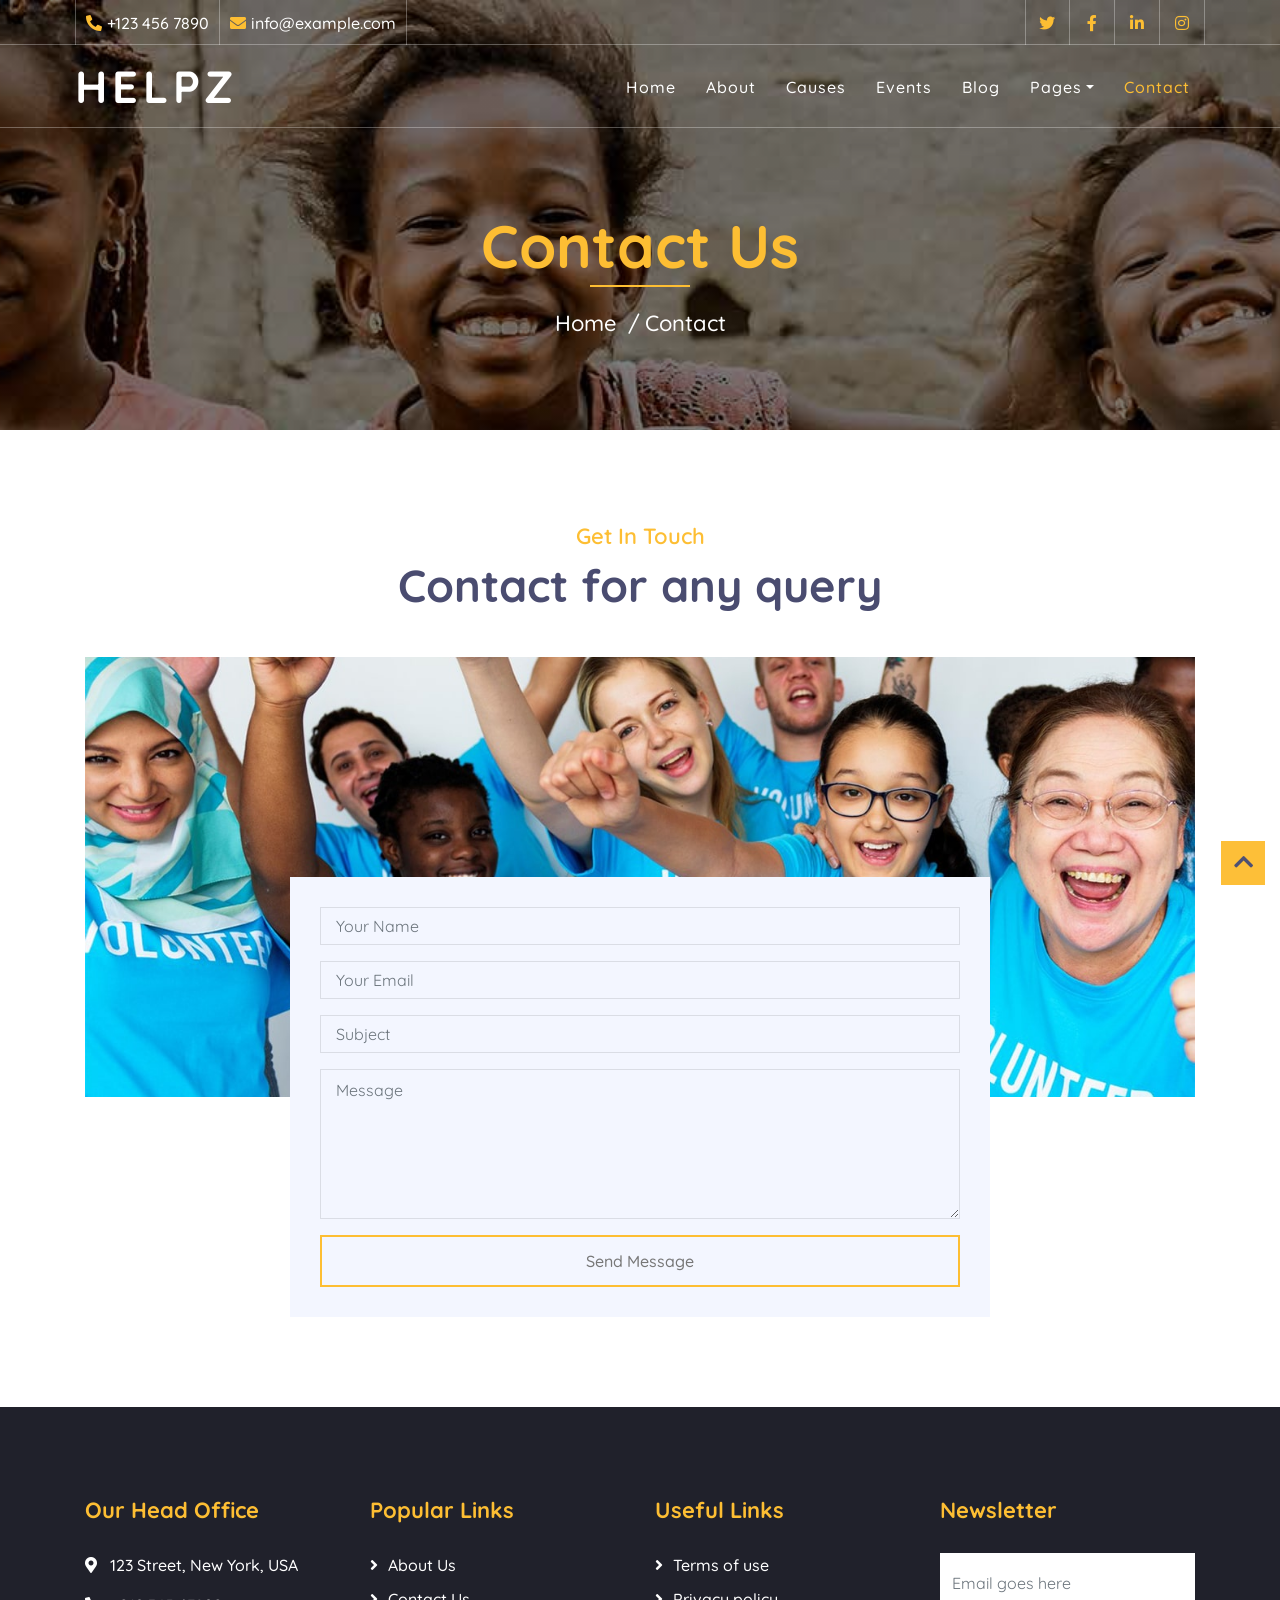
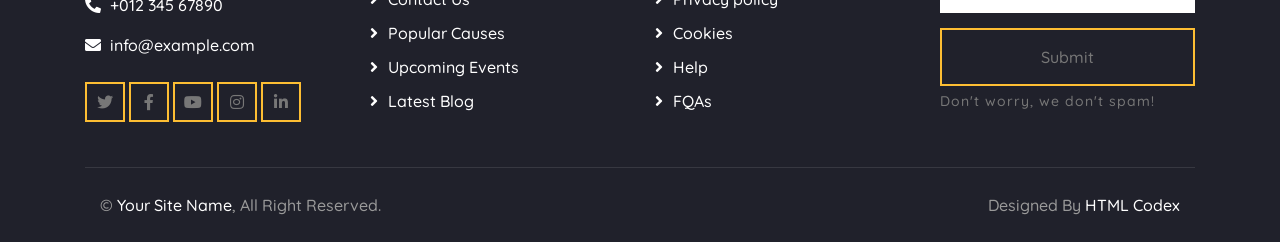
<file: contact.html>
<!DOCTYPE html>
<html lang="en">
    <head>
        <meta charset="utf-8">
        <title>HELPZ - Free Charity Website Template</title>
        <meta content="width=device-width, initial-scale=1.0" name="viewport">
        <meta content="Free Website Template" name="keywords">
        <meta content="Free Website Template" name="description">

        <!-- Favicon -->
        <link href="img/favicon.ico" rel="icon">

        <!-- Google Font -->
        <link href="https://fonts.googleapis.com/css2?family=Quicksand:wght@300;400;500;600;700&display=swap" rel="stylesheet">
        
        <!-- CSS Libraries -->
        <link href="https://stackpath.bootstrapcdn.com/bootstrap/4.4.1/css/bootstrap.min.css" rel="stylesheet">
        <link href="https://cdnjs.cloudflare.com/ajax/libs/font-awesome/5.10.0/css/all.min.css" rel="stylesheet">
        <link href="lib/flaticon/font/flaticon.css" rel="stylesheet">
        <link href="lib/animate/animate.min.css" rel="stylesheet">
        <link href="lib/owlcarousel/assets/owl.carousel.min.css" rel="stylesheet">

        <!-- Template Stylesheet -->
        <link href="css/style.css" rel="stylesheet">
    </head>

    <body>
        <!-- Top Bar Start -->
        <div class="top-bar d-none d-md-block">
            <div class="container-fluid">
                <div class="row">
                    <div class="col-md-8">
                        <div class="top-bar-left">
                            <div class="text">
                                <i class="fa fa-phone-alt"></i>
                                <p>+123 456 7890</p>
                            </div>
                            <div class="text">
                                <i class="fa fa-envelope"></i>
                                <p>info@example.com</p>
                            </div>
                        </div>
                    </div>
                    <div class="col-md-4">
                        <div class="top-bar-right">
                            <div class="social">
                                <a href=""><i class="fab fa-twitter"></i></a>
                                <a href=""><i class="fab fa-facebook-f"></i></a>
                                <a href=""><i class="fab fa-linkedin-in"></i></a>
                                <a href=""><i class="fab fa-instagram"></i></a>
                            </div>
                        </div>
                    </div>
                </div>
            </div>
        </div>
        <!-- Top Bar End -->

        <!-- Nav Bar Start -->
        <div class="navbar navbar-expand-lg bg-dark navbar-dark">
            <div class="container-fluid">
                <a href="index.html" class="navbar-brand">Helpz</a>
                <button type="button" class="navbar-toggler" data-toggle="collapse" data-target="#navbarCollapse">
                    <span class="navbar-toggler-icon"></span>
                </button>

                <div class="collapse navbar-collapse justify-content-between" id="navbarCollapse">
                    <div class="navbar-nav ml-auto">
                        <a href="index.html" class="nav-item nav-link">Home</a>
                        <a href="about.html" class="nav-item nav-link">About</a>
                        <a href="causes.html" class="nav-item nav-link">Causes</a>
                        <a href="event.html" class="nav-item nav-link">Events</a>
                        <a href="blog.html" class="nav-item nav-link">Blog</a>
                        <div class="nav-item dropdown">
                            <a href="#" class="nav-link dropdown-toggle" data-toggle="dropdown">Pages</a>
                            <div class="dropdown-menu">
                                <a href="single.html" class="dropdown-item">Detail Page</a>
                                <a href="service.html" class="dropdown-item">What We Do</a>
                                <a href="team.html" class="dropdown-item">Meet The Team</a>
                                <a href="donate.html" class="dropdown-item">Donate Now</a>
                                <a href="volunteer.html" class="dropdown-item">Become A Volunteer</a>
                            </div>
                        </div>
                        <a href="contact.html" class="nav-item nav-link active">Contact</a>
                    </div>
                </div>
            </div>
        </div>
        <!-- Nav Bar End -->
        
        
        <!-- Page Header Start -->
        <div class="page-header">
            <div class="container">
                <div class="row">
                    <div class="col-12">
                        <h2>Contact Us</h2>
                    </div>
                    <div class="col-12">
                        <a href="">Home</a>
                        <a href="">Contact</a>
                    </div>
                </div>
            </div>
        </div>
        <!-- Page Header End -->
        
        
        <!-- Contact Start -->
        <div class="contact">
            <div class="container">
                <div class="section-header text-center">
                    <p>Get In Touch</p>
                    <h2>Contact for any query</h2>
                </div>
                <div class="contact-img">
                    <img src="img/contact.jpg" alt="Image">
                </div>
                <div class="contact-form">
                        <div id="success"></div>
                        <form name="sentMessage" id="contactForm" novalidate="novalidate">
                            <div class="control-group">
                                <input type="text" class="form-control" id="name" placeholder="Your Name" required="required" data-validation-required-message="Please enter your name" />
                                <p class="help-block text-danger"></p>
                            </div>
                            <div class="control-group">
                                <input type="email" class="form-control" id="email" placeholder="Your Email" required="required" data-validation-required-message="Please enter your email" />
                                <p class="help-block text-danger"></p>
                            </div>
                            <div class="control-group">
                                <input type="text" class="form-control" id="subject" placeholder="Subject" required="required" data-validation-required-message="Please enter a subject" />
                                <p class="help-block text-danger"></p>
                            </div>
                            <div class="control-group">
                                <textarea class="form-control" id="message" placeholder="Message" required="required" data-validation-required-message="Please enter your message"></textarea>
                                <p class="help-block text-danger"></p>
                            </div>
                            <div>
                                <button class="btn btn-custom" type="submit" id="sendMessageButton">Send Message</button>
                            </div>
                        </form>
                    </div>
            </div>
        </div>
        <!-- Contact End -->


        <!-- Footer Start -->
        <div class="footer">
            <div class="container">
                <div class="row">
                    <div class="col-lg-3 col-md-6">
                        <div class="footer-contact">
                            <h2>Our Head Office</h2>
                            <p><i class="fa fa-map-marker-alt"></i>123 Street, New York, USA</p>
                            <p><i class="fa fa-phone-alt"></i>+012 345 67890</p>
                            <p><i class="fa fa-envelope"></i>info@example.com</p>
                            <div class="footer-social">
                                <a class="btn btn-custom" href=""><i class="fab fa-twitter"></i></a>
                                <a class="btn btn-custom" href=""><i class="fab fa-facebook-f"></i></a>
                                <a class="btn btn-custom" href=""><i class="fab fa-youtube"></i></a>
                                <a class="btn btn-custom" href=""><i class="fab fa-instagram"></i></a>
                                <a class="btn btn-custom" href=""><i class="fab fa-linkedin-in"></i></a>
                            </div>
                        </div>
                    </div>
                    <div class="col-lg-3 col-md-6">
                        <div class="footer-link">
                            <h2>Popular Links</h2>
                            <a href="">About Us</a>
                            <a href="">Contact Us</a>
                            <a href="">Popular Causes</a>
                            <a href="">Upcoming Events</a>
                            <a href="">Latest Blog</a>
                        </div>
                    </div>
                    <div class="col-lg-3 col-md-6">
                        <div class="footer-link">
                            <h2>Useful Links</h2>
                            <a href="">Terms of use</a>
                            <a href="">Privacy policy</a>
                            <a href="">Cookies</a>
                            <a href="">Help</a>
                            <a href="">FQAs</a>
                        </div>
                    </div>
                    <div class="col-lg-3 col-md-6">
                        <div class="footer-newsletter">
                            <h2>Newsletter</h2>
                            <form>
                                <input class="form-control" placeholder="Email goes here">
                                <button class="btn btn-custom">Submit</button>
                                <label>Don't worry, we don't spam!</label>
                            </form>
                        </div>
                    </div>
                </div>
            </div>
            <div class="container copyright">
                <div class="row">
                    <div class="col-md-6">
                        <p>&copy; <a href="#">Your Site Name</a>, All Right Reserved.</p>
                    </div>
                    <div class="col-md-6">
                        <p>Designed By <a href="https://htmlcodex.com">HTML Codex</a></p>
                    </div>
                </div>
            </div>
        </div>
        <!-- Footer End -->

        <!-- Back to top button -->
        <a href="#" class="back-to-top"><i class="fa fa-chevron-up"></i></a>
        
        <!-- Pre Loader -->
        <div id="loader" class="show">
            <div class="loader"></div>
        </div>

        <!-- JavaScript Libraries -->
        <script src="https://code.jquery.com/jquery-3.4.1.min.js"></script>
        <script src="https://stackpath.bootstrapcdn.com/bootstrap/4.4.1/js/bootstrap.bundle.min.js"></script>
        <script src="lib/easing/easing.min.js"></script>
        <script src="lib/owlcarousel/owl.carousel.min.js"></script>
        <script src="lib/waypoints/waypoints.min.js"></script>
        <script src="lib/counterup/counterup.min.js"></script>
        <script src="lib/parallax/parallax.min.js"></script>
        
        <!-- Contact Javascript File -->
        <script src="mail/jqBootstrapValidation.min.js"></script>
        <script src="mail/contact.js"></script>

        <!-- Template Javascript -->
        <script src="js/main.js"></script>
    </body>
</html>
</file>
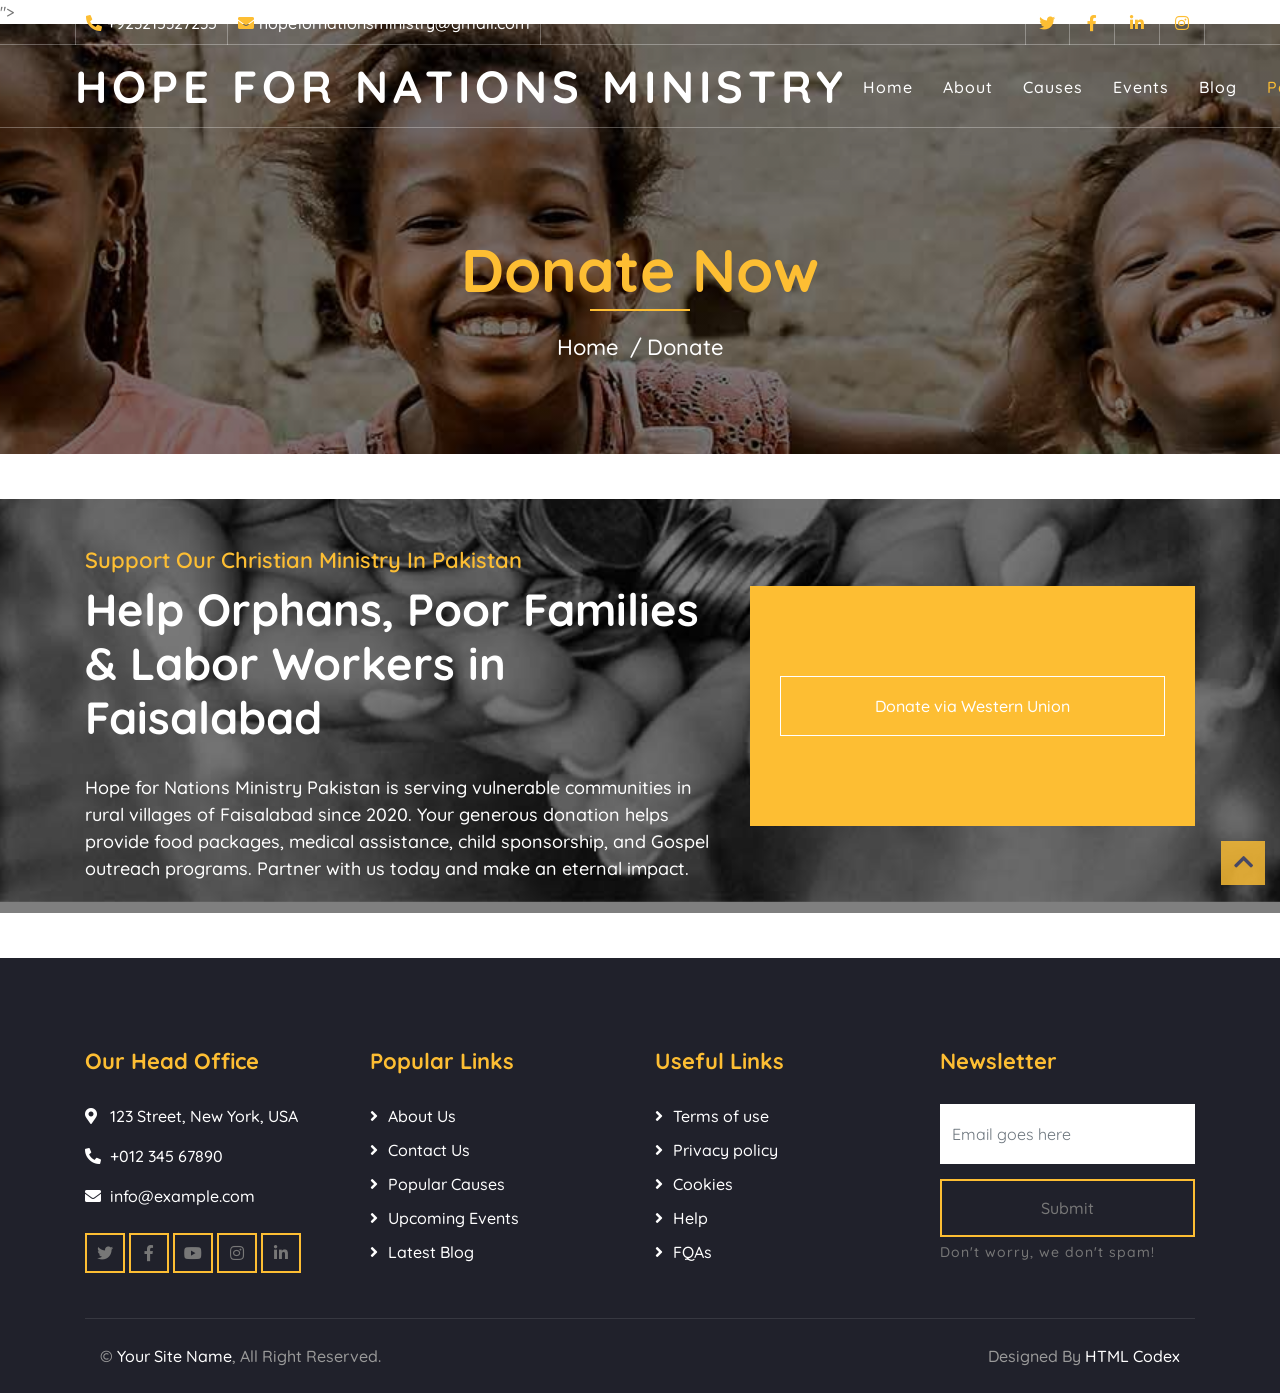
<file: donate.html>
<!DOCTYPE html>
<html lang="en">
    <head>
        <meta charset="utf-8">
        <title>hope for nations ministry pakistan</title>
        <meta content="width=device-width, initial-scale=1.0" name="viewport">
        <meta name="keywords" content="Christian charity in Pakistan, support orphans in Pakistan, donate to Christian ministry, help poor families Pakistan, evangelism mission support, sponsor a child Pakistan, Christian outreach ministry">
<meta name="description" content="Hope for Nations Ministry Pakistan is a Christian charity supporting orphans, poor families, and labor workers through food aid, education, medical assistance, and evangelism outreach. Donate from the US or UK to make a difference.">
">
        <!-- Favicon -->
        <link href="img/favicon.ico" rel="icon">

        <!-- Google Font -->
        <link href="https://fonts.googleapis.com/css2?family=Quicksand:wght@300;400;500;600;700&display=swap" rel="stylesheet">
        
        <!-- CSS Libraries -->
        <link href="https://stackpath.bootstrapcdn.com/bootstrap/4.4.1/css/bootstrap.min.css" rel="stylesheet">
        <link href="https://cdnjs.cloudflare.com/ajax/libs/font-awesome/5.10.0/css/all.min.css" rel="stylesheet">
        <link href="lib/flaticon/font/flaticon.css" rel="stylesheet">
        <link href="lib/animate/animate.min.css" rel="stylesheet">
        <link href="lib/owlcarousel/assets/owl.carousel.min.css" rel="stylesheet">

        <!-- Template Stylesheet -->
        <link href="css/style.css" rel="stylesheet">
    </head>

    <body>
        <!-- Top Bar Start -->
        <div class="top-bar d-none d-md-block">
            <div class="container-fluid">
                <div class="row">
                    <div class="col-md-8">
                        <div class="top-bar-left">
                            <div class="text">
                                <i class="fa fa-phone-alt"></i>
                                <p>+923215327235</p>
                            </div>
                            <div class="text">
                                <i class="fa fa-envelope"></i>
                                <p>hopefornationsministry@gmail.com</p>
                            </div>
                        </div>
                    </div>
                    <div class="col-md-4">
                        <div class="top-bar-right">
                            <div class="social">
                                <a href=""><i class="fab fa-twitter"></i></a>
                                <a href=""><i class="fab fa-facebook-f"></i></a>
                                <a href=""><i class="fab fa-linkedin-in"></i></a>
                                <a href=""><i class="fab fa-instagram"></i></a>
                            </div>
                        </div>
                    </div>
                </div>
            </div>
        </div>
        <!-- Top Bar End -->

        <!-- Nav Bar Start -->
        <div class="navbar navbar-expand-lg bg-dark navbar-dark">
            <div class="container-fluid">
                <a href="index.html" class="navbar-brand">Hope for Nations Ministry</a>
                <button type="button" class="navbar-toggler" data-toggle="collapse" data-target="#navbarCollapse">
                    <span class="navbar-toggler-icon"></span>
                </button>

                <div class="collapse navbar-collapse justify-content-between" id="navbarCollapse">
                    <div class="navbar-nav ml-auto">
                        <a href="index.html" class="nav-item nav-link">Home</a>
                        <a href="about.html" class="nav-item nav-link">About</a>
                        <a href="causes.html" class="nav-item nav-link">Causes</a>
                        <a href="event.html" class="nav-item nav-link">Events</a>
                        <a href="blog.html" class="nav-item nav-link">Blog</a>
                        <div class="nav-item dropdown">
                            <a href="#" class="nav-link dropdown-toggle active" data-toggle="dropdown">Pages</a>
                            <div class="dropdown-menu">
                                <a href="single.html" class="dropdown-item">Detail Page</a>
                                <a href="service.html" class="dropdown-item">What We Do</a>
                                <a href="team.html" class="dropdown-item">Meet The Team</a>
                                <a href="donate.html" class="dropdown-item">Donate Now</a>
                                <a href="volunteer.html" class="dropdown-item">Become A Volunteer</a>
                            </div>
                        </div>
                        <a href="contact.html" class="nav-item nav-link">Contact</a>
                    </div>
                </div>
            </div>
        </div>
        <!-- Nav Bar End -->
        
        
        <!-- Page Header Start -->
        <div class="page-header">
            <div class="container">
                <div class="row">
                    <div class="col-12">
                        <h2>Donate Now</h2>
                    </div>
                    <div class="col-12">
                        <a href="">Home</a>
                        <a href="">Donate</a>
                    </div>
                </div>
            </div>
        </div>
        <!-- Page Header End -->
        
        
       <!-- Donate Start -->
<div class="donate" data-parallax="scroll" data-image-src="img/donate.jpg">
    <div class="container">
        <div class="row align-items-center">
            
            <div class="col-lg-7">
                <div class="donate-content">
                    <div class="section-header">
                        <p>Support Our Christian Ministry in Pakistan</p>
                        <h2>Help Orphans, Poor Families & Labor Workers in Faisalabad</h2>
                    </div>
                    <div class="donate-text">
                        <p>
                            Hope for Nations Ministry Pakistan is serving vulnerable communities 
                            in rural villages of Faisalabad since 2020. Your generous donation 
                            helps provide food packages, medical assistance, child sponsorship, 
                            and Gospel outreach programs. Partner with us today and make an eternal impact.
                        </p>
                    </div>
                </div>
            </div>

            <div class="col-lg-5">
                <div class="donate-form text-center">
                    <button class="btn btn-custom btn-lg" onclick="openDonatePopup()">
                        Donate via Western Union
                    </button>
                </div>
            </div>

        </div>
    </div>
</div>
<!-- Donate End -->
<!-- Donation Popup -->
<div id="donatePopup" style="display:none; position:fixed; top:0; left:0; width:100%; height:100%; 
background:rgba(0,0,0,0.7); z-index:9999;">

    <div style="background:#fff; width:90%; max-width:500px; margin:5% auto; padding:30px; border-radius:8px; position:relative;">
        
        <h3>Western Union Donation Details</h3>
        <p><strong>Receiver Name:</strong> Rajul Raj</p>
        <p><strong>City:</strong> Faisalabad</p>
        <p><strong>Country:</strong> Pakistan</p>

        <hr>

        <p>After sending your donation, please enter your Western Union MTCN (Tracking Number) below:</p>

        <input type="text" id="mtcn" placeholder="Enter MTCN Number" 
               style="width:100%; padding:10px; margin-bottom:15px;">

        <button class="btn btn-custom" onclick="sendMTCNtoWhatsApp()">
            Submit MTCN via WhatsApp
        </button>

        <button onclick="closeDonatePopup()" 
                style="position:absolute; top:10px; right:15px; background:none; border:none; font-size:18px;">
            ✖
        </button>
    </div>
</div>


        <!-- Footer Start -->
        <div class="footer">
            <div class="container">
                <div class="row">
                    <div class="col-lg-3 col-md-6">
                        <div class="footer-contact">
                            <h2>Our Head Office</h2>
                            <p><i class="fa fa-map-marker-alt"></i>123 Street, New York, USA</p>
                            <p><i class="fa fa-phone-alt"></i>+012 345 67890</p>
                            <p><i class="fa fa-envelope"></i>info@example.com</p>
                            <div class="footer-social">
                                <a class="btn btn-custom" href=""><i class="fab fa-twitter"></i></a>
                                <a class="btn btn-custom" href=""><i class="fab fa-facebook-f"></i></a>
                                <a class="btn btn-custom" href=""><i class="fab fa-youtube"></i></a>
                                <a class="btn btn-custom" href=""><i class="fab fa-instagram"></i></a>
                                <a class="btn btn-custom" href=""><i class="fab fa-linkedin-in"></i></a>
                            </div>
                        </div>
                    </div>
                    <div class="col-lg-3 col-md-6">
                        <div class="footer-link">
                            <h2>Popular Links</h2>
                            <a href="">About Us</a>
                            <a href="">Contact Us</a>
                            <a href="">Popular Causes</a>
                            <a href="">Upcoming Events</a>
                            <a href="">Latest Blog</a>
                        </div>
                    </div>
                    <div class="col-lg-3 col-md-6">
                        <div class="footer-link">
                            <h2>Useful Links</h2>
                            <a href="">Terms of use</a>
                            <a href="">Privacy policy</a>
                            <a href="">Cookies</a>
                            <a href="">Help</a>
                            <a href="">FQAs</a>
                        </div>
                    </div>
                    <div class="col-lg-3 col-md-6">
                        <div class="footer-newsletter">
                            <h2>Newsletter</h2>
                            <form>
                                <input class="form-control" placeholder="Email goes here">
                                <button class="btn btn-custom">Submit</button>
                                <label>Don't worry, we don't spam!</label>
                            </form>
                        </div>
                    </div>
                </div>
            </div>
            <div class="container copyright">
                <div class="row">
                    <div class="col-md-6">
                        <p>&copy; <a href="#">Your Site Name</a>, All Right Reserved.</p>
                    </div>
                    <div class="col-md-6">
                        <p>Designed By <a href="https://htmlcodex.com">HTML Codex</a></p>
                    </div>
                </div>
            </div>
        </div>
        <!-- Footer End -->

        <!-- Back to top button -->
        <a href="#" class="back-to-top"><i class="fa fa-chevron-up"></i></a>
        
        <!-- Pre Loader -->
        <div id="loader" class="show">
            <div class="loader"></div>
        </div>

        <!-- JavaScript Libraries -->
        <script src="https://code.jquery.com/jquery-3.4.1.min.js"></script>
        <script src="https://stackpath.bootstrapcdn.com/bootstrap/4.4.1/js/bootstrap.bundle.min.js"></script>
        <script src="lib/easing/easing.min.js"></script>
        <script src="lib/owlcarousel/owl.carousel.min.js"></script>
        <script src="lib/waypoints/waypoints.min.js"></script>
        <script src="lib/counterup/counterup.min.js"></script>
        <script src="lib/parallax/parallax.min.js"></script>
        
        <!-- Contact Javascript File -->
        <script src="mail/jqBootstrapValidation.min.js"></script>
        <script src="mail/contact.js"></script>

        <!-- Template Javascript -->
           <script>
function openDonatePopup() {
    document.getElementById("donatePopup").style.display = "block";
}

function closeDonatePopup() {
    document.getElementById("donatePopup").style.display = "none";
}

function sendMTCNtoWhatsApp() {

    var mtcn = document.getElementById("mtcn").value;

    if(mtcn == "") {
        alert("Please enter your MTCN number.");
        return;
    }

    var phoneNumber = "923215327235";

    var message = "New Western Union Donation:%0A%0A" +
                  "MTCN: " + mtcn + "%0A" +
                  "Receiver: Rajul Raj%0A" +
                  "City: Faisalabad, Pakistan";

    var url = "https://wa.me/" + phoneNumber + "?text=" + message;

    window.open(url, "_blank");
}
</script>

        <script src="js/main.js"></script>
    </body>
</html>
</file>
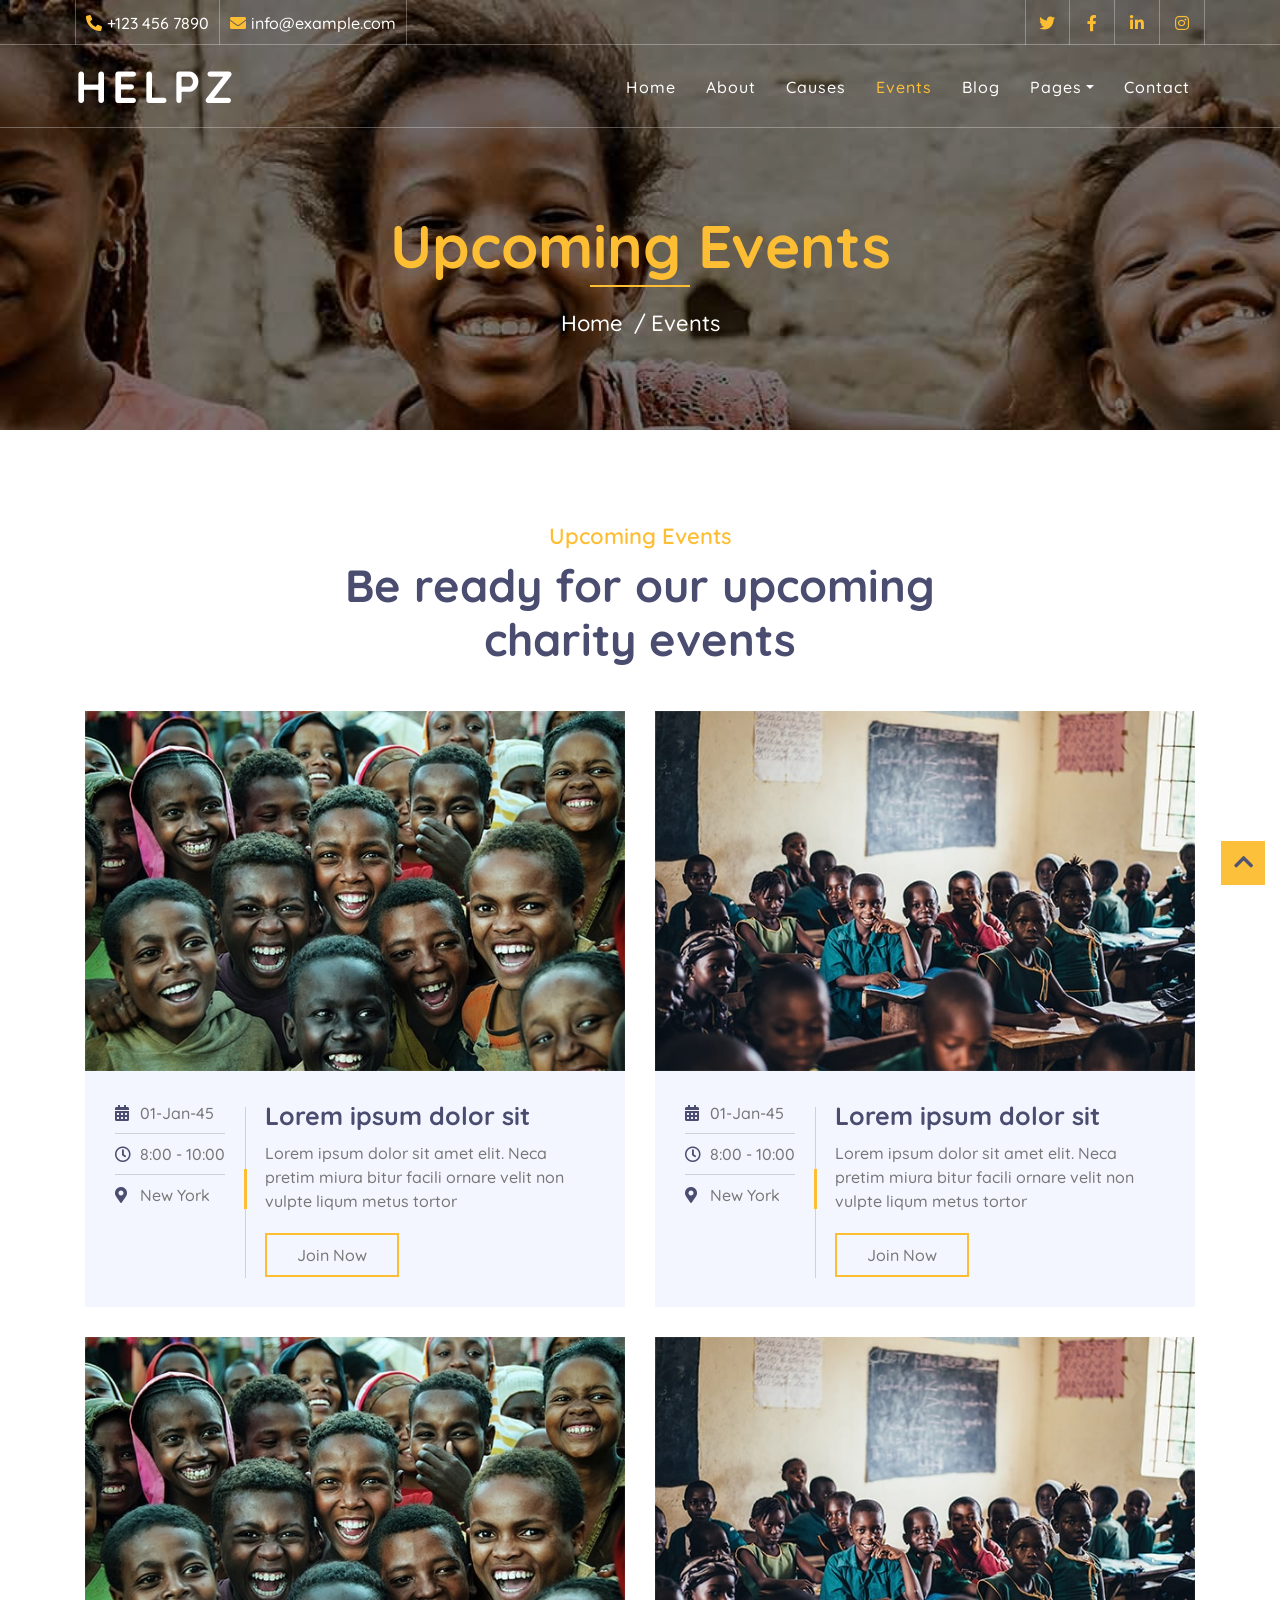
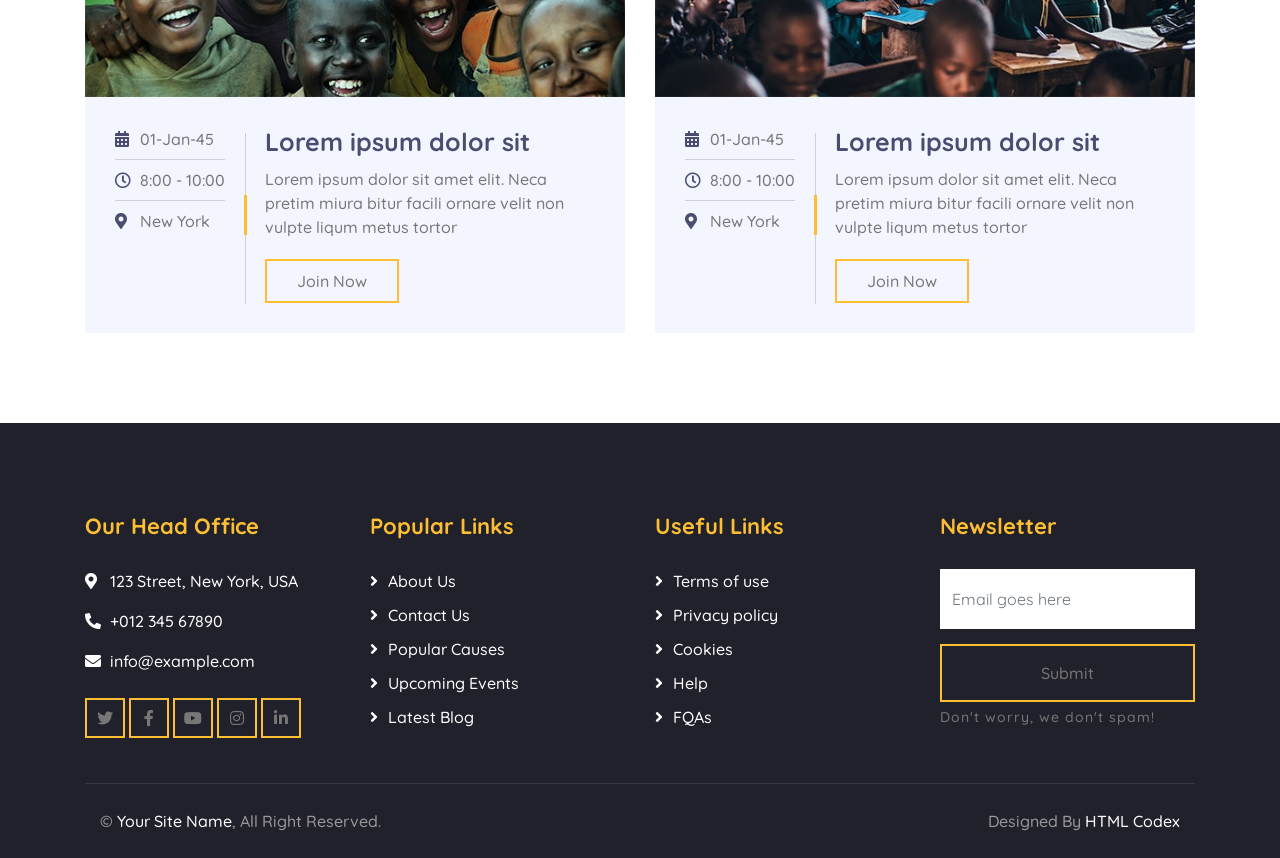
<file: event.html>
<!DOCTYPE html>
<html lang="en">
    <head>
        <meta charset="utf-8">
        <title>HELPZ - Free Charity Website Template</title>
        <meta content="width=device-width, initial-scale=1.0" name="viewport">
        <meta content="Free Website Template" name="keywords">
        <meta content="Free Website Template" name="description">

        <!-- Favicon -->
        <link href="img/favicon.ico" rel="icon">

        <!-- Google Font -->
        <link href="https://fonts.googleapis.com/css2?family=Quicksand:wght@300;400;500;600;700&display=swap" rel="stylesheet">
        
        <!-- CSS Libraries -->
        <link href="https://stackpath.bootstrapcdn.com/bootstrap/4.4.1/css/bootstrap.min.css" rel="stylesheet">
        <link href="https://cdnjs.cloudflare.com/ajax/libs/font-awesome/5.10.0/css/all.min.css" rel="stylesheet">
        <link href="lib/flaticon/font/flaticon.css" rel="stylesheet">
        <link href="lib/animate/animate.min.css" rel="stylesheet">
        <link href="lib/owlcarousel/assets/owl.carousel.min.css" rel="stylesheet">

        <!-- Template Stylesheet -->
        <link href="css/style.css" rel="stylesheet">
    </head>

    <body>
        <!-- Top Bar Start -->
        <div class="top-bar d-none d-md-block">
            <div class="container-fluid">
                <div class="row">
                    <div class="col-md-8">
                        <div class="top-bar-left">
                            <div class="text">
                                <i class="fa fa-phone-alt"></i>
                                <p>+123 456 7890</p>
                            </div>
                            <div class="text">
                                <i class="fa fa-envelope"></i>
                                <p>info@example.com</p>
                            </div>
                        </div>
                    </div>
                    <div class="col-md-4">
                        <div class="top-bar-right">
                            <div class="social">
                                <a href=""><i class="fab fa-twitter"></i></a>
                                <a href=""><i class="fab fa-facebook-f"></i></a>
                                <a href=""><i class="fab fa-linkedin-in"></i></a>
                                <a href=""><i class="fab fa-instagram"></i></a>
                            </div>
                        </div>
                    </div>
                </div>
            </div>
        </div>
        <!-- Top Bar End -->

        <!-- Nav Bar Start -->
        <div class="navbar navbar-expand-lg bg-dark navbar-dark">
            <div class="container-fluid">
                <a href="index.html" class="navbar-brand">Helpz</a>
                <button type="button" class="navbar-toggler" data-toggle="collapse" data-target="#navbarCollapse">
                    <span class="navbar-toggler-icon"></span>
                </button>

                <div class="collapse navbar-collapse justify-content-between" id="navbarCollapse">
                    <div class="navbar-nav ml-auto">
                        <a href="index.html" class="nav-item nav-link">Home</a>
                        <a href="about.html" class="nav-item nav-link">About</a>
                        <a href="causes.html" class="nav-item nav-link">Causes</a>
                        <a href="event.html" class="nav-item nav-link active">Events</a>
                        <a href="blog.html" class="nav-item nav-link">Blog</a>
                        <div class="nav-item dropdown">
                            <a href="#" class="nav-link dropdown-toggle" data-toggle="dropdown">Pages</a>
                            <div class="dropdown-menu">
                                <a href="single.html" class="dropdown-item">Detail Page</a>
                                <a href="service.html" class="dropdown-item">What We Do</a>
                                <a href="team.html" class="dropdown-item">Meet The Team</a>
                                <a href="donate.html" class="dropdown-item">Donate Now</a>
                                <a href="volunteer.html" class="dropdown-item">Become A Volunteer</a>
                            </div>
                        </div>
                        <a href="contact.html" class="nav-item nav-link">Contact</a>
                    </div>
                </div>
            </div>
        </div>
        <!-- Nav Bar End -->
        
        
        <!-- Page Header Start -->
        <div class="page-header">
            <div class="container">
                <div class="row">
                    <div class="col-12">
                        <h2>Upcoming Events</h2>
                    </div>
                    <div class="col-12">
                        <a href="">Home</a>
                        <a href="">Events</a>
                    </div>
                </div>
            </div>
        </div>
        <!-- Page Header End -->
        
        
        <!-- Event Start -->
        <div class="event">
            <div class="container">
                <div class="section-header text-center">
                    <p>Upcoming Events</p>
                    <h2>Be ready for our upcoming charity events</h2>
                </div>
                <div class="row">
                    <div class="col-lg-6">
                        <div class="event-item">
                            <img src="img/event-1.jpg" alt="Image">
                            <div class="event-content">
                                <div class="event-meta">
                                    <p><i class="fa fa-calendar-alt"></i>01-Jan-45</p>
                                    <p><i class="far fa-clock"></i>8:00 - 10:00</p>
                                    <p><i class="fa fa-map-marker-alt"></i>New York</p>
                                </div>
                                <div class="event-text">
                                    <h3>Lorem ipsum dolor sit</h3>
                                    <p>
                                        Lorem ipsum dolor sit amet elit. Neca pretim miura bitur facili ornare velit non vulpte liqum metus tortor
                                    </p>
                                    <a class="btn btn-custom" href="">Join Now</a>
                                </div>
                            </div>
                        </div>
                    </div>
                    <div class="col-lg-6">
                        <div class="event-item">
                            <img src="img/event-2.jpg" alt="Image">
                            <div class="event-content">
                                <div class="event-meta">
                                    <p><i class="fa fa-calendar-alt"></i>01-Jan-45</p>
                                    <p><i class="far fa-clock"></i>8:00 - 10:00</p>
                                    <p><i class="fa fa-map-marker-alt"></i>New York</p>
                                </div>
                                <div class="event-text">
                                    <h3>Lorem ipsum dolor sit</h3>
                                    <p>
                                        Lorem ipsum dolor sit amet elit. Neca pretim miura bitur facili ornare velit non vulpte liqum metus tortor
                                    </p>
                                    <a class="btn btn-custom" href="">Join Now</a>
                                </div>
                            </div>
                        </div>
                    </div>
                    <div class="col-lg-6">
                        <div class="event-item">
                            <img src="img/event-1.jpg" alt="Image">
                            <div class="event-content">
                                <div class="event-meta">
                                    <p><i class="fa fa-calendar-alt"></i>01-Jan-45</p>
                                    <p><i class="far fa-clock"></i>8:00 - 10:00</p>
                                    <p><i class="fa fa-map-marker-alt"></i>New York</p>
                                </div>
                                <div class="event-text">
                                    <h3>Lorem ipsum dolor sit</h3>
                                    <p>
                                        Lorem ipsum dolor sit amet elit. Neca pretim miura bitur facili ornare velit non vulpte liqum metus tortor
                                    </p>
                                    <a class="btn btn-custom" href="">Join Now</a>
                                </div>
                            </div>
                        </div>
                    </div>
                    <div class="col-lg-6">
                        <div class="event-item">
                            <img src="img/event-2.jpg" alt="Image">
                            <div class="event-content">
                                <div class="event-meta">
                                    <p><i class="fa fa-calendar-alt"></i>01-Jan-45</p>
                                    <p><i class="far fa-clock"></i>8:00 - 10:00</p>
                                    <p><i class="fa fa-map-marker-alt"></i>New York</p>
                                </div>
                                <div class="event-text">
                                    <h3>Lorem ipsum dolor sit</h3>
                                    <p>
                                        Lorem ipsum dolor sit amet elit. Neca pretim miura bitur facili ornare velit non vulpte liqum metus tortor
                                    </p>
                                    <a class="btn btn-custom" href="">Join Now</a>
                                </div>
                            </div>
                        </div>
                    </div>
                </div>
            </div>
        </div>
        <!-- Event End -->


        <!-- Footer Start -->
        <div class="footer">
            <div class="container">
                <div class="row">
                    <div class="col-lg-3 col-md-6">
                        <div class="footer-contact">
                            <h2>Our Head Office</h2>
                            <p><i class="fa fa-map-marker-alt"></i>123 Street, New York, USA</p>
                            <p><i class="fa fa-phone-alt"></i>+012 345 67890</p>
                            <p><i class="fa fa-envelope"></i>info@example.com</p>
                            <div class="footer-social">
                                <a class="btn btn-custom" href=""><i class="fab fa-twitter"></i></a>
                                <a class="btn btn-custom" href=""><i class="fab fa-facebook-f"></i></a>
                                <a class="btn btn-custom" href=""><i class="fab fa-youtube"></i></a>
                                <a class="btn btn-custom" href=""><i class="fab fa-instagram"></i></a>
                                <a class="btn btn-custom" href=""><i class="fab fa-linkedin-in"></i></a>
                            </div>
                        </div>
                    </div>
                    <div class="col-lg-3 col-md-6">
                        <div class="footer-link">
                            <h2>Popular Links</h2>
                            <a href="">About Us</a>
                            <a href="">Contact Us</a>
                            <a href="">Popular Causes</a>
                            <a href="">Upcoming Events</a>
                            <a href="">Latest Blog</a>
                        </div>
                    </div>
                    <div class="col-lg-3 col-md-6">
                        <div class="footer-link">
                            <h2>Useful Links</h2>
                            <a href="">Terms of use</a>
                            <a href="">Privacy policy</a>
                            <a href="">Cookies</a>
                            <a href="">Help</a>
                            <a href="">FQAs</a>
                        </div>
                    </div>
                    <div class="col-lg-3 col-md-6">
                        <div class="footer-newsletter">
                            <h2>Newsletter</h2>
                            <form>
                                <input class="form-control" placeholder="Email goes here">
                                <button class="btn btn-custom">Submit</button>
                                <label>Don't worry, we don't spam!</label>
                            </form>
                        </div>
                    </div>
                </div>
            </div>
            <div class="container copyright">
                <div class="row">
                    <div class="col-md-6">
                        <p>&copy; <a href="#">Your Site Name</a>, All Right Reserved.</p>
                    </div>
                    <div class="col-md-6">
                        <p>Designed By <a href="https://htmlcodex.com">HTML Codex</a></p>
                    </div>
                </div>
            </div>
        </div>
        <!-- Footer End -->

        <!-- Back to top button -->
        <a href="#" class="back-to-top"><i class="fa fa-chevron-up"></i></a>
        
        <!-- Pre Loader -->
        <div id="loader" class="show">
            <div class="loader"></div>
        </div>

        <!-- JavaScript Libraries -->
        <script src="https://code.jquery.com/jquery-3.4.1.min.js"></script>
        <script src="https://stackpath.bootstrapcdn.com/bootstrap/4.4.1/js/bootstrap.bundle.min.js"></script>
        <script src="lib/easing/easing.min.js"></script>
        <script src="lib/owlcarousel/owl.carousel.min.js"></script>
        <script src="lib/waypoints/waypoints.min.js"></script>
        <script src="lib/counterup/counterup.min.js"></script>
        <script src="lib/parallax/parallax.min.js"></script>
        
        <!-- Contact Javascript File -->
        <script src="mail/jqBootstrapValidation.min.js"></script>
        <script src="mail/contact.js"></script>

        <!-- Template Javascript -->
        <script src="js/main.js"></script>
    </body>
</html>
</file>
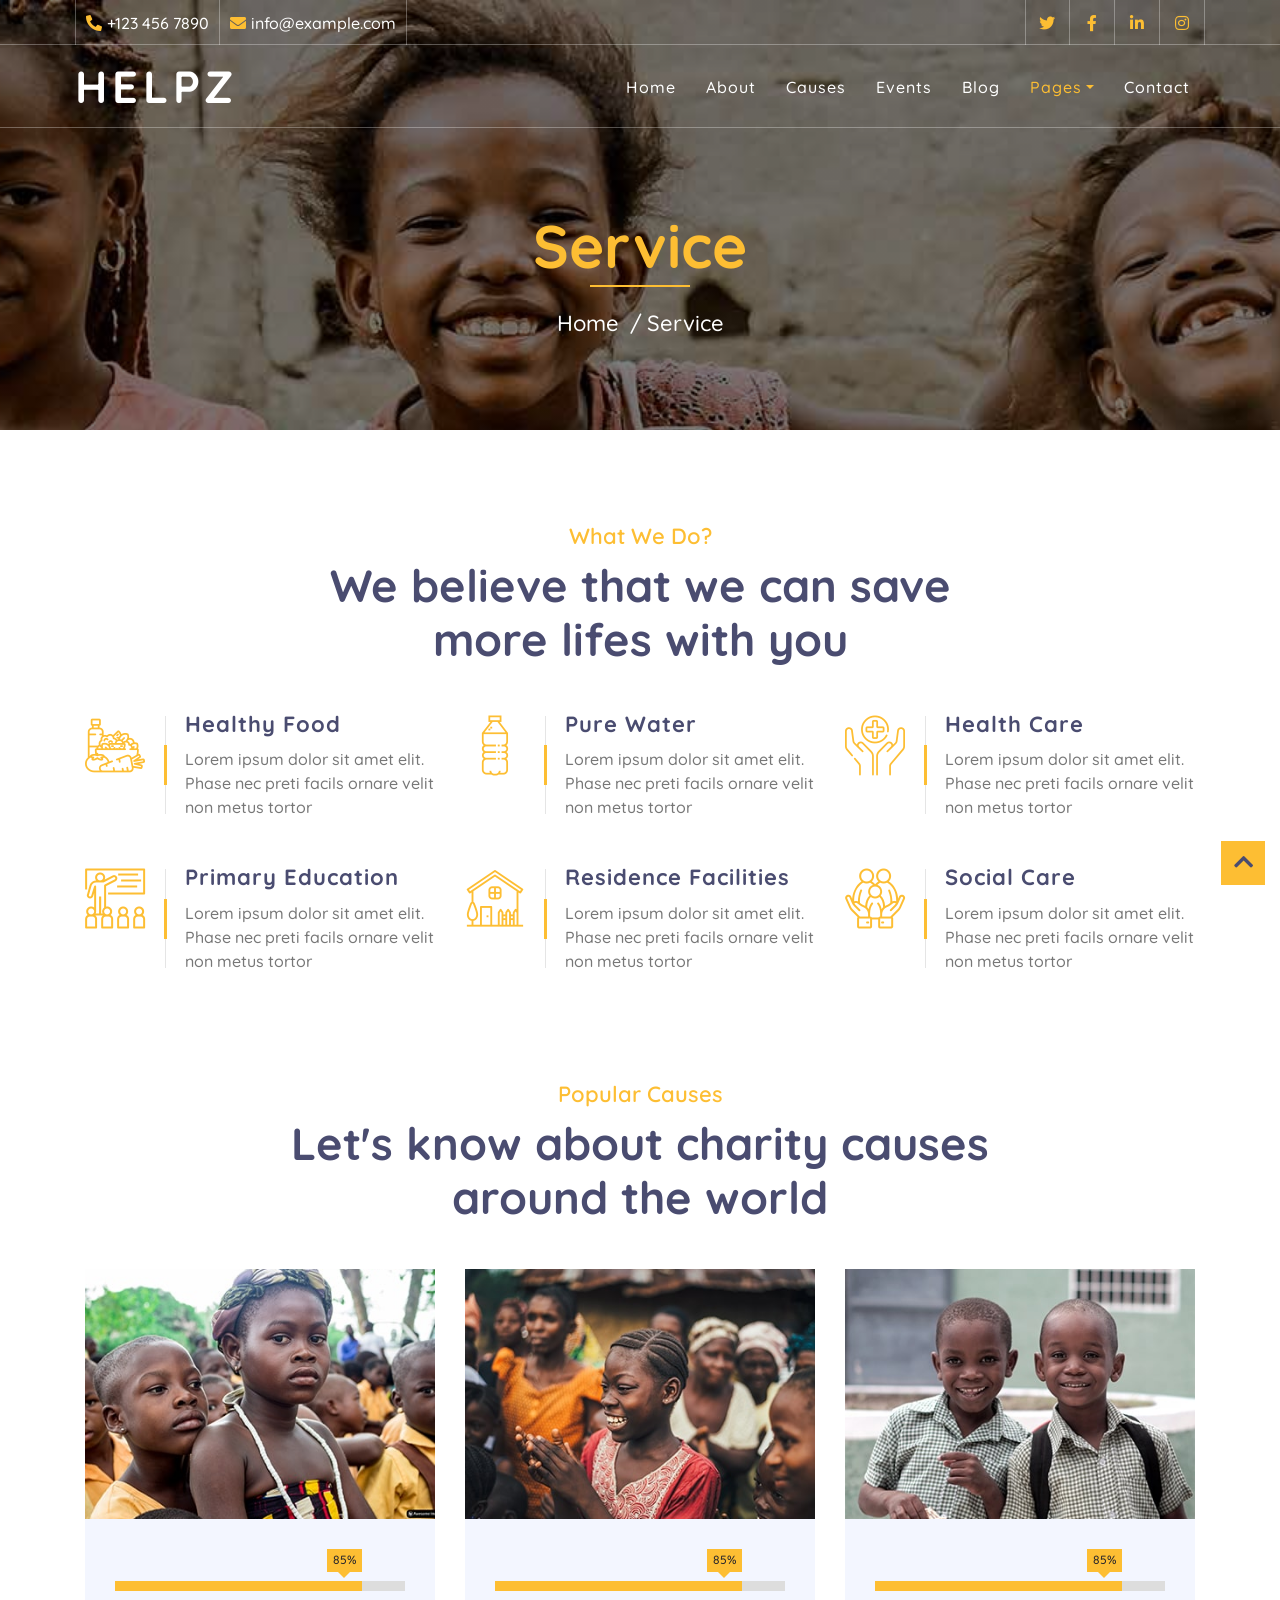
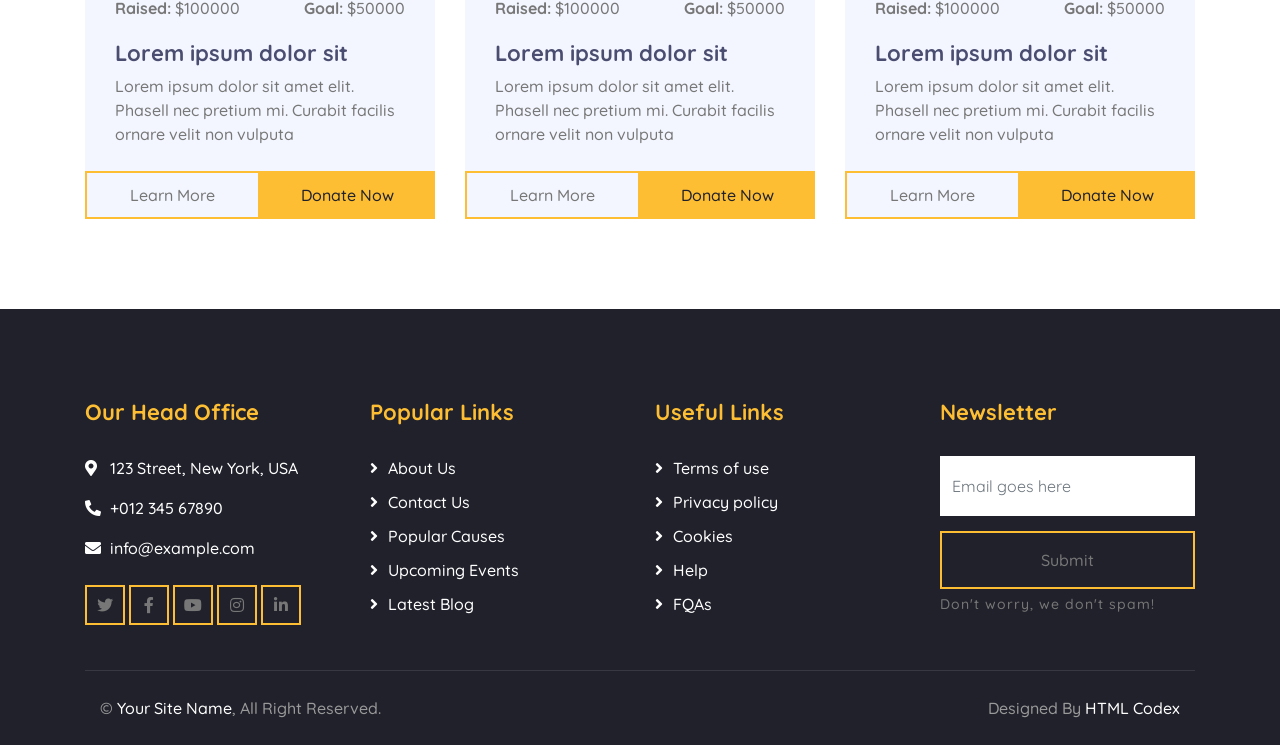
<file: service.html>
<!DOCTYPE html>
<html lang="en">
    <head>
        <meta charset="utf-8">
        <title>HELPZ - Free Charity Website Template</title>
        <meta content="width=device-width, initial-scale=1.0" name="viewport">
        <meta content="Free Website Template" name="keywords">
        <meta content="Free Website Template" name="description">

        <!-- Favicon -->
        <link href="img/favicon.ico" rel="icon">

        <!-- Google Font -->
        <link href="https://fonts.googleapis.com/css2?family=Quicksand:wght@300;400;500;600;700&display=swap" rel="stylesheet">
        
        <!-- CSS Libraries -->
        <link href="https://stackpath.bootstrapcdn.com/bootstrap/4.4.1/css/bootstrap.min.css" rel="stylesheet">
        <link href="https://cdnjs.cloudflare.com/ajax/libs/font-awesome/5.10.0/css/all.min.css" rel="stylesheet">
        <link href="lib/flaticon/font/flaticon.css" rel="stylesheet">
        <link href="lib/animate/animate.min.css" rel="stylesheet">
        <link href="lib/owlcarousel/assets/owl.carousel.min.css" rel="stylesheet">

        <!-- Template Stylesheet -->
        <link href="css/style.css" rel="stylesheet">
    </head>

    <body>
        <!-- Top Bar Start -->
        <div class="top-bar d-none d-md-block">
            <div class="container-fluid">
                <div class="row">
                    <div class="col-md-8">
                        <div class="top-bar-left">
                            <div class="text">
                                <i class="fa fa-phone-alt"></i>
                                <p>+123 456 7890</p>
                            </div>
                            <div class="text">
                                <i class="fa fa-envelope"></i>
                                <p>info@example.com</p>
                            </div>
                        </div>
                    </div>
                    <div class="col-md-4">
                        <div class="top-bar-right">
                            <div class="social">
                                <a href=""><i class="fab fa-twitter"></i></a>
                                <a href=""><i class="fab fa-facebook-f"></i></a>
                                <a href=""><i class="fab fa-linkedin-in"></i></a>
                                <a href=""><i class="fab fa-instagram"></i></a>
                            </div>
                        </div>
                    </div>
                </div>
            </div>
        </div>
        <!-- Top Bar End -->

        <!-- Nav Bar Start -->
        <div class="navbar navbar-expand-lg bg-dark navbar-dark">
            <div class="container-fluid">
                <a href="index.html" class="navbar-brand">Helpz</a>
                <button type="button" class="navbar-toggler" data-toggle="collapse" data-target="#navbarCollapse">
                    <span class="navbar-toggler-icon"></span>
                </button>

                <div class="collapse navbar-collapse justify-content-between" id="navbarCollapse">
                    <div class="navbar-nav ml-auto">
                        <a href="index.html" class="nav-item nav-link">Home</a>
                        <a href="about.html" class="nav-item nav-link">About</a>
                        <a href="causes.html" class="nav-item nav-link">Causes</a>
                        <a href="event.html" class="nav-item nav-link">Events</a>
                        <a href="blog.html" class="nav-item nav-link">Blog</a>
                        <div class="nav-item dropdown">
                            <a href="#" class="nav-link dropdown-toggle active" data-toggle="dropdown">Pages</a>
                            <div class="dropdown-menu">
                                <a href="single.html" class="dropdown-item">Detail Page</a>
                                <a href="service.html" class="dropdown-item">What We Do</a>
                                <a href="team.html" class="dropdown-item">Meet The Team</a>
                                <a href="donate.html" class="dropdown-item">Donate Now</a>
                                <a href="volunteer.html" class="dropdown-item">Become A Volunteer</a>
                            </div>
                        </div>
                        <a href="contact.html" class="nav-item nav-link">Contact</a>
                    </div>
                </div>
            </div>
        </div>
        <!-- Nav Bar End -->
        
        
        <!-- Page Header Start -->
        <div class="page-header">
            <div class="container">
                <div class="row">
                    <div class="col-12">
                        <h2>Service</h2>
                    </div>
                    <div class="col-12">
                        <a href="">Home</a>
                        <a href="">Service</a>
                    </div>
                </div>
            </div>
        </div>
        <!-- Page Header End -->
        
        
        <!-- Service Start -->
        <div class="service">
            <div class="container">
                <div class="section-header text-center">
                    <p>What We Do?</p>
                    <h2>We believe that we can save more lifes with you</h2>
                </div>
                <div class="row">
                    <div class="col-lg-4 col-md-6">
                        <div class="service-item">
                            <div class="service-icon">
                                <i class="flaticon-diet"></i>
                            </div>
                            <div class="service-text">
                                <h3>Healthy Food</h3>
                                <p>Lorem ipsum dolor sit amet elit. Phase nec preti facils ornare velit non metus tortor</p>
                            </div>
                        </div>
                    </div>
                    <div class="col-lg-4 col-md-6">
                        <div class="service-item">
                            <div class="service-icon">
                                <i class="flaticon-water"></i>
                            </div>
                            <div class="service-text">
                                <h3>Pure Water</h3>
                                <p>Lorem ipsum dolor sit amet elit. Phase nec preti facils ornare velit non metus tortor</p>
                            </div>
                        </div>
                    </div>
                    <div class="col-lg-4 col-md-6">
                        <div class="service-item">
                            <div class="service-icon">
                                <i class="flaticon-healthcare"></i>
                            </div>
                            <div class="service-text">
                                <h3>Health Care</h3>
                                <p>Lorem ipsum dolor sit amet elit. Phase nec preti facils ornare velit non metus tortor</p>
                            </div>
                        </div>
                    </div>
                    <div class="col-lg-4 col-md-6">
                        <div class="service-item">
                            <div class="service-icon">
                                <i class="flaticon-education"></i>
                            </div>
                            <div class="service-text">
                                <h3>Primary Education</h3>
                                <p>Lorem ipsum dolor sit amet elit. Phase nec preti facils ornare velit non metus tortor</p>
                            </div>
                        </div>
                    </div>
                    <div class="col-lg-4 col-md-6">
                        <div class="service-item">
                            <div class="service-icon">
                                <i class="flaticon-home"></i>
                            </div>
                            <div class="service-text">
                                <h3>Residence Facilities</h3>
                                <p>Lorem ipsum dolor sit amet elit. Phase nec preti facils ornare velit non metus tortor</p>
                            </div>
                        </div>
                    </div>
                    <div class="col-lg-4 col-md-6">
                        <div class="service-item">
                            <div class="service-icon">
                                <i class="flaticon-social-care"></i>
                            </div>
                            <div class="service-text">
                                <h3>Social Care</h3>
                                <p>Lorem ipsum dolor sit amet elit. Phase nec preti facils ornare velit non metus tortor</p>
                            </div>
                        </div>
                    </div>
                </div>
            </div>
        </div>
        <!-- Service End -->
        

        <!-- Causes Start -->
        <div class="causes">
            <div class="container">
                <div class="section-header text-center">
                    <p>Popular Causes</p>
                    <h2>Let's know about charity causes around the world</h2>
                </div>
                <div class="owl-carousel causes-carousel">
                    <div class="causes-item">
                        <div class="causes-img">
                            <img src="img/causes-1.jpg" alt="Image">
                        </div>
                        <div class="causes-progress">
                            <div class="progress">
                                <div class="progress-bar" role="progressbar" aria-valuenow="85" aria-valuemin="0" aria-valuemax="100">
                                    <span>85%</span>
                                </div>
                            </div>
                            <div class="progress-text">
                                <p><strong>Raised:</strong> $100000</p>
                                <p><strong>Goal:</strong> $50000</p>
                            </div>
                        </div>
                        <div class="causes-text">
                            <h3>Lorem ipsum dolor sit</h3>
                            <p>Lorem ipsum dolor sit amet elit. Phasell nec pretium mi. Curabit facilis ornare velit non vulputa</p>
                        </div>
                        <div class="causes-btn">
                            <a class="btn btn-custom">Learn More</a>
                            <a class="btn btn-custom">Donate Now</a>
                        </div>
                    </div>
                    <div class="causes-item">
                        <div class="causes-img">
                            <img src="img/causes-2.jpg" alt="Image">
                        </div>
                        <div class="causes-progress">
                            <div class="progress">
                                <div class="progress-bar" role="progressbar" aria-valuenow="85" aria-valuemin="0" aria-valuemax="100">
                                    <span>85%</span>
                                </div>
                            </div>
                            <div class="progress-text">
                                <p><strong>Raised:</strong> $100000</p>
                                <p><strong>Goal:</strong> $50000</p>
                            </div>
                        </div>
                        <div class="causes-text">
                            <h3>Lorem ipsum dolor sit</h3>
                            <p>Lorem ipsum dolor sit amet elit. Phasell nec pretium mi. Curabit facilis ornare velit non vulputa</p>
                        </div>
                        <div class="causes-btn">
                            <a class="btn btn-custom">Learn More</a>
                            <a class="btn btn-custom">Donate Now</a>
                        </div>
                    </div>
                    <div class="causes-item">
                        <div class="causes-img">
                            <img src="img/causes-3.jpg" alt="Image">
                        </div>
                        <div class="causes-progress">
                            <div class="progress">
                                <div class="progress-bar" role="progressbar" aria-valuenow="85" aria-valuemin="0" aria-valuemax="100">
                                    <span>85%</span>
                                </div>
                            </div>
                            <div class="progress-text">
                                <p><strong>Raised:</strong> $100000</p>
                                <p><strong>Goal:</strong> $50000</p>
                            </div>
                        </div>
                        <div class="causes-text">
                            <h3>Lorem ipsum dolor sit</h3>
                            <p>Lorem ipsum dolor sit amet elit. Phasell nec pretium mi. Curabit facilis ornare velit non vulputa</p>
                        </div>
                        <div class="causes-btn">
                            <a class="btn btn-custom">Learn More</a>
                            <a class="btn btn-custom">Donate Now</a>
                        </div>
                    </div>
                    <div class="causes-item">
                        <div class="causes-img">
                            <img src="img/causes-4.jpg" alt="Image">
                        </div>
                        <div class="causes-progress">
                            <div class="progress">
                                <div class="progress-bar" role="progressbar" aria-valuenow="85" aria-valuemin="0" aria-valuemax="100">
                                    <span>85%</span>
                                </div>
                            </div>
                            <div class="progress-text">
                                <p><strong>Raised:</strong> $100000</p>
                                <p><strong>Goal:</strong> $50000</p>
                            </div>
                        </div>
                        <div class="causes-text">
                            <h3>Lorem ipsum dolor sit</h3>
                            <p>Lorem ipsum dolor sit amet elit. Phasell nec pretium mi. Curabit facilis ornare velit non vulputa</p>
                        </div>
                        <div class="causes-btn">
                            <a class="btn btn-custom">Learn More</a>
                            <a class="btn btn-custom">Donate Now</a>
                        </div>
                    </div>
                </div>
            </div>
        </div>
        <!-- Causes End -->


        <!-- Footer Start -->
        <div class="footer">
            <div class="container">
                <div class="row">
                    <div class="col-lg-3 col-md-6">
                        <div class="footer-contact">
                            <h2>Our Head Office</h2>
                            <p><i class="fa fa-map-marker-alt"></i>123 Street, New York, USA</p>
                            <p><i class="fa fa-phone-alt"></i>+012 345 67890</p>
                            <p><i class="fa fa-envelope"></i>info@example.com</p>
                            <div class="footer-social">
                                <a class="btn btn-custom" href=""><i class="fab fa-twitter"></i></a>
                                <a class="btn btn-custom" href=""><i class="fab fa-facebook-f"></i></a>
                                <a class="btn btn-custom" href=""><i class="fab fa-youtube"></i></a>
                                <a class="btn btn-custom" href=""><i class="fab fa-instagram"></i></a>
                                <a class="btn btn-custom" href=""><i class="fab fa-linkedin-in"></i></a>
                            </div>
                        </div>
                    </div>
                    <div class="col-lg-3 col-md-6">
                        <div class="footer-link">
                            <h2>Popular Links</h2>
                            <a href="">About Us</a>
                            <a href="">Contact Us</a>
                            <a href="">Popular Causes</a>
                            <a href="">Upcoming Events</a>
                            <a href="">Latest Blog</a>
                        </div>
                    </div>
                    <div class="col-lg-3 col-md-6">
                        <div class="footer-link">
                            <h2>Useful Links</h2>
                            <a href="">Terms of use</a>
                            <a href="">Privacy policy</a>
                            <a href="">Cookies</a>
                            <a href="">Help</a>
                            <a href="">FQAs</a>
                        </div>
                    </div>
                    <div class="col-lg-3 col-md-6">
                        <div class="footer-newsletter">
                            <h2>Newsletter</h2>
                            <form>
                                <input class="form-control" placeholder="Email goes here">
                                <button class="btn btn-custom">Submit</button>
                                <label>Don't worry, we don't spam!</label>
                            </form>
                        </div>
                    </div>
                </div>
            </div>
            <div class="container copyright">
                <div class="row">
                    <div class="col-md-6">
                        <p>&copy; <a href="#">Your Site Name</a>, All Right Reserved.</p>
                    </div>
                    <div class="col-md-6">
                        <p>Designed By <a href="https://htmlcodex.com">HTML Codex</a></p>
                    </div>
                </div>
            </div>
        </div>
        <!-- Footer End -->

        <!-- Back to top button -->
        <a href="#" class="back-to-top"><i class="fa fa-chevron-up"></i></a>
        
        <!-- Pre Loader -->
        <div id="loader" class="show">
            <div class="loader"></div>
        </div>

        <!-- JavaScript Libraries -->
        <script src="https://code.jquery.com/jquery-3.4.1.min.js"></script>
        <script src="https://stackpath.bootstrapcdn.com/bootstrap/4.4.1/js/bootstrap.bundle.min.js"></script>
        <script src="lib/easing/easing.min.js"></script>
        <script src="lib/owlcarousel/owl.carousel.min.js"></script>
        <script src="lib/waypoints/waypoints.min.js"></script>
        <script src="lib/counterup/counterup.min.js"></script>
        <script src="lib/parallax/parallax.min.js"></script>
        
        <!-- Contact Javascript File -->
        <script src="mail/jqBootstrapValidation.min.js"></script>
        <script src="mail/contact.js"></script>

        <!-- Template Javascript -->
        <script src="js/main.js"></script>
    </body>
</html>
</file>
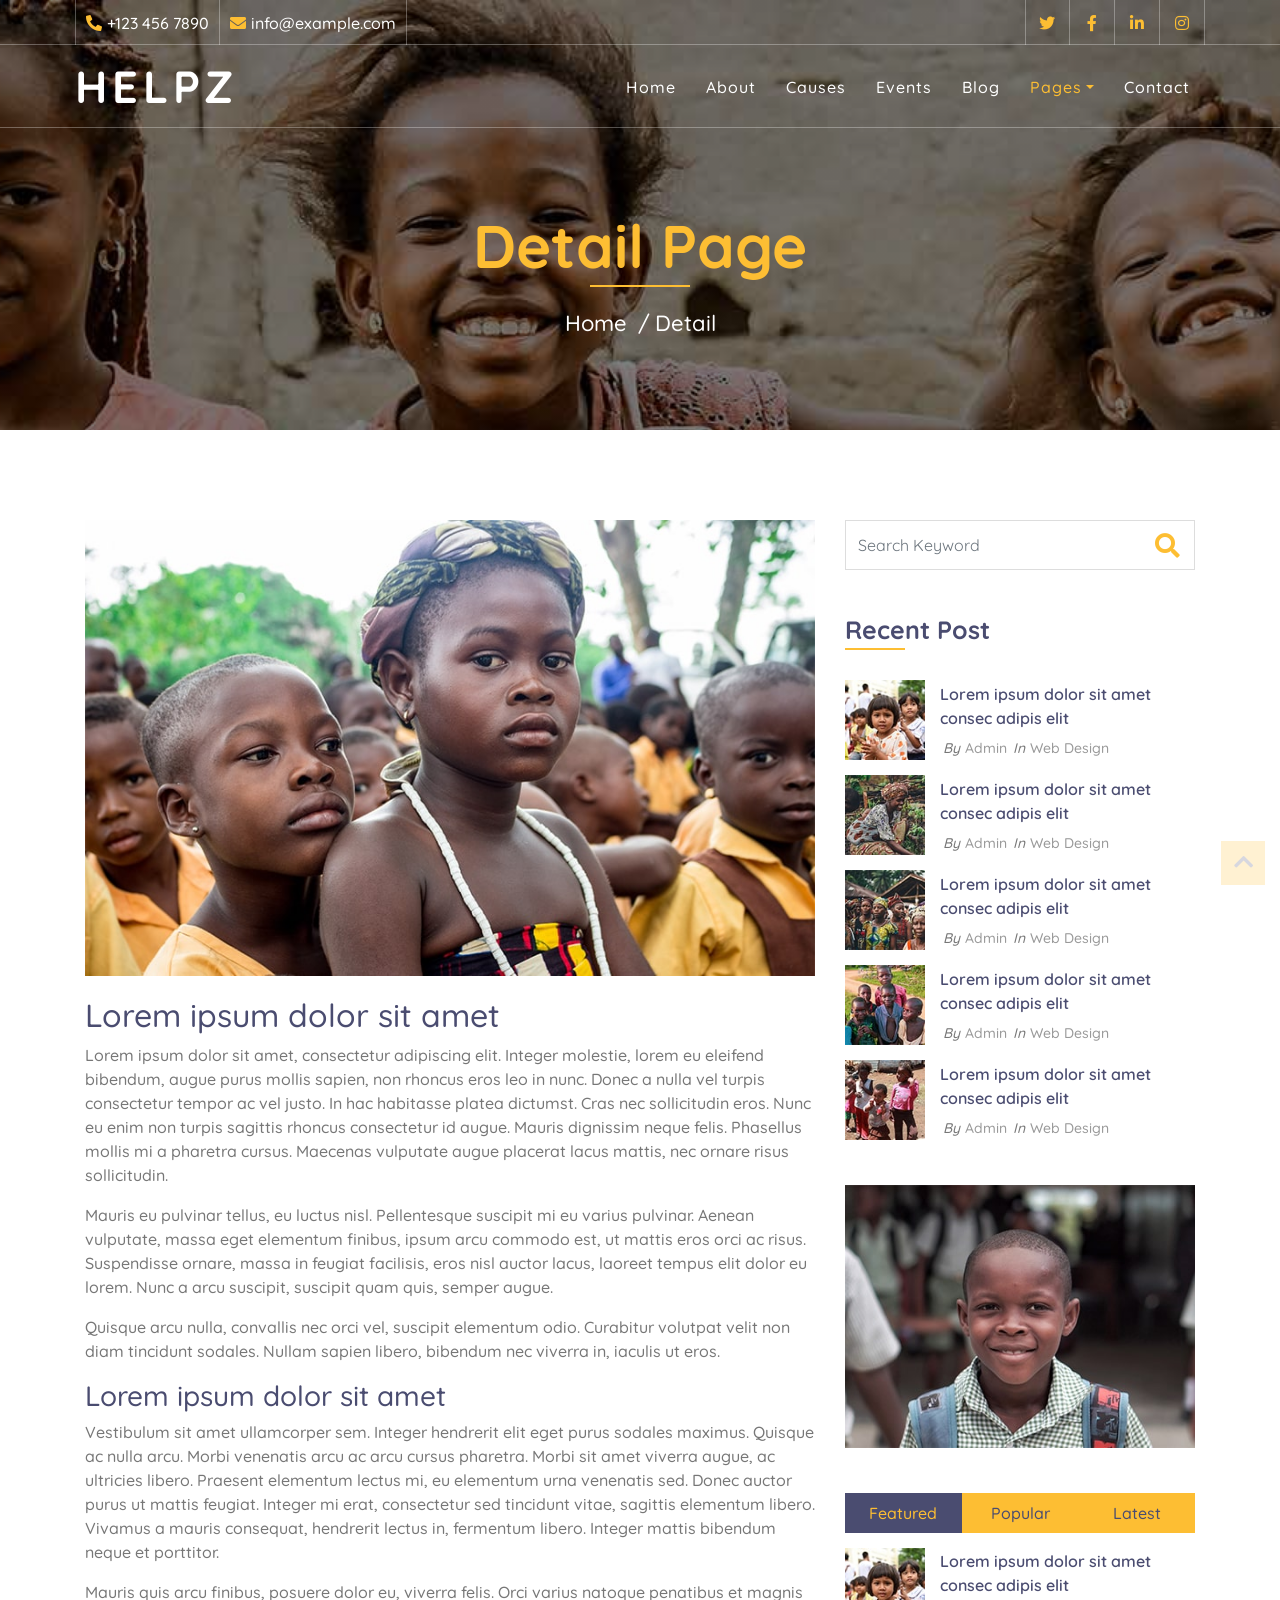
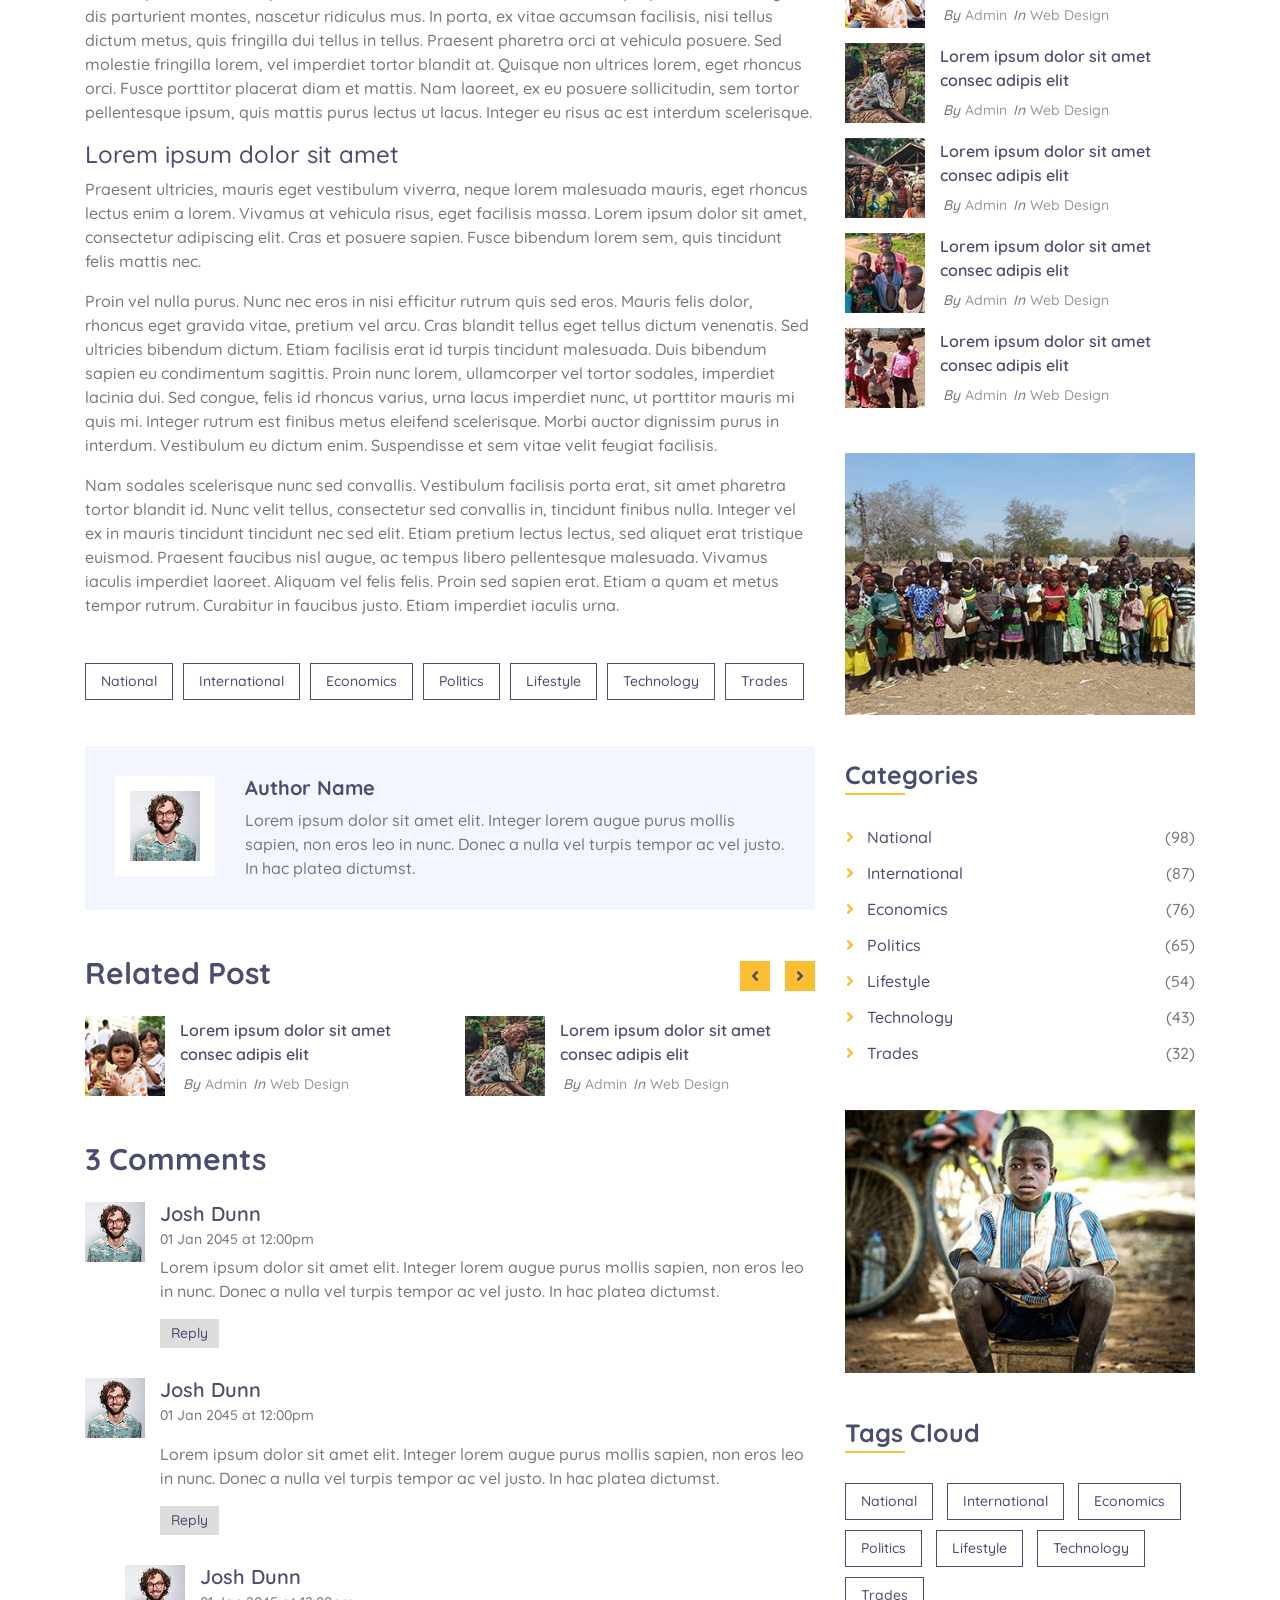
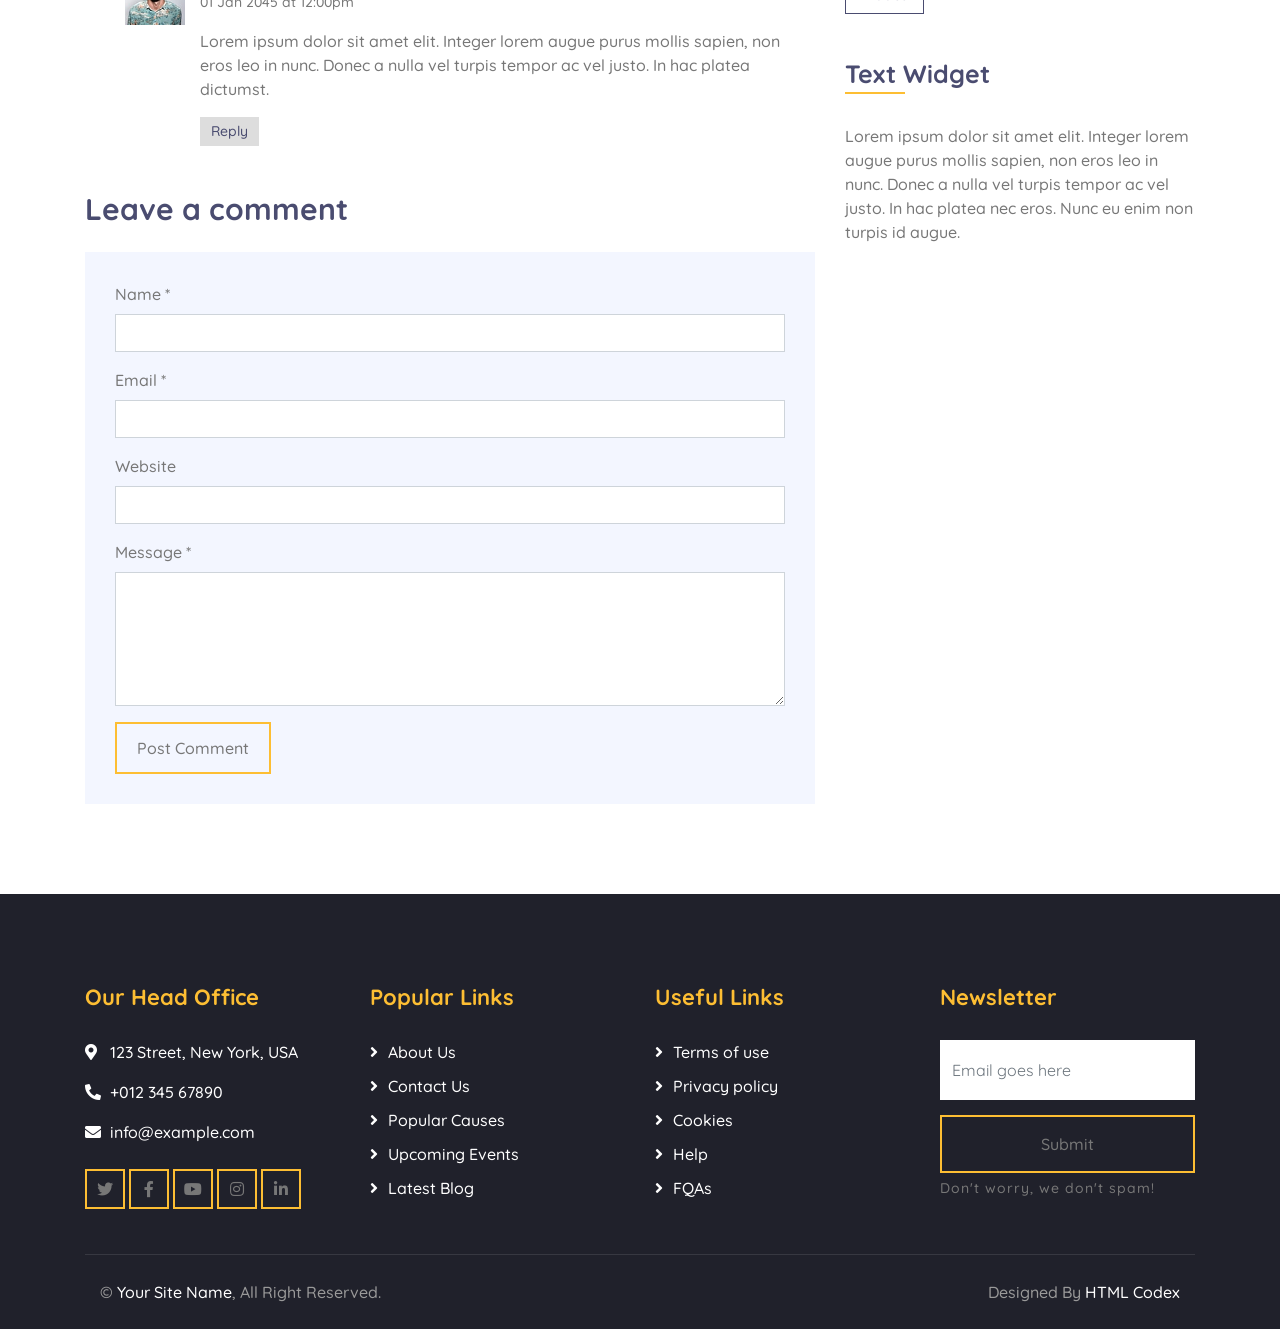
<file: single.html>
<!DOCTYPE html>
<html lang="en">
    <head>
        <meta charset="utf-8">
        <title>HELPZ - Free Charity Website Template</title>
        <meta content="width=device-width, initial-scale=1.0" name="viewport">
        <meta content="Free Website Template" name="keywords">
        <meta content="Free Website Template" name="description">

        <!-- Favicon -->
        <link href="img/favicon.ico" rel="icon">

        <!-- Google Font -->
        <link href="https://fonts.googleapis.com/css2?family=Quicksand:wght@300;400;500;600;700&display=swap" rel="stylesheet">
        
        <!-- CSS Libraries -->
        <link href="https://stackpath.bootstrapcdn.com/bootstrap/4.4.1/css/bootstrap.min.css" rel="stylesheet">
        <link href="https://cdnjs.cloudflare.com/ajax/libs/font-awesome/5.10.0/css/all.min.css" rel="stylesheet">
        <link href="lib/flaticon/font/flaticon.css" rel="stylesheet">
        <link href="lib/animate/animate.min.css" rel="stylesheet">
        <link href="lib/owlcarousel/assets/owl.carousel.min.css" rel="stylesheet">

        <!-- Template Stylesheet -->
        <link href="css/style.css" rel="stylesheet">
    </head>

    <body>
        <!-- Top Bar Start -->
        <div class="top-bar d-none d-md-block">
            <div class="container-fluid">
                <div class="row">
                    <div class="col-md-8">
                        <div class="top-bar-left">
                            <div class="text">
                                <i class="fa fa-phone-alt"></i>
                                <p>+123 456 7890</p>
                            </div>
                            <div class="text">
                                <i class="fa fa-envelope"></i>
                                <p>info@example.com</p>
                            </div>
                        </div>
                    </div>
                    <div class="col-md-4">
                        <div class="top-bar-right">
                            <div class="social">
                                <a href=""><i class="fab fa-twitter"></i></a>
                                <a href=""><i class="fab fa-facebook-f"></i></a>
                                <a href=""><i class="fab fa-linkedin-in"></i></a>
                                <a href=""><i class="fab fa-instagram"></i></a>
                            </div>
                        </div>
                    </div>
                </div>
            </div>
        </div>
        <!-- Top Bar End -->

        <!-- Nav Bar Start -->
        <div class="navbar navbar-expand-lg bg-dark navbar-dark">
            <div class="container-fluid">
                <a href="index.html" class="navbar-brand">Helpz</a>
                <button type="button" class="navbar-toggler" data-toggle="collapse" data-target="#navbarCollapse">
                    <span class="navbar-toggler-icon"></span>
                </button>

                <div class="collapse navbar-collapse justify-content-between" id="navbarCollapse">
                    <div class="navbar-nav ml-auto">
                        <a href="index.html" class="nav-item nav-link">Home</a>
                        <a href="about.html" class="nav-item nav-link">About</a>
                        <a href="causes.html" class="nav-item nav-link">Causes</a>
                        <a href="event.html" class="nav-item nav-link">Events</a>
                        <a href="blog.html" class="nav-item nav-link">Blog</a>
                        <div class="nav-item dropdown">
                            <a href="#" class="nav-link dropdown-toggle active" data-toggle="dropdown">Pages</a>
                            <div class="dropdown-menu">
                                <a href="single.html" class="dropdown-item">Detail Page</a>
                                <a href="service.html" class="dropdown-item">What We Do</a>
                                <a href="team.html" class="dropdown-item">Meet The Team</a>
                                <a href="donate.html" class="dropdown-item">Donate Now</a>
                                <a href="volunteer.html" class="dropdown-item">Become A Volunteer</a>
                            </div>
                        </div>
                        <a href="contact.html" class="nav-item nav-link">Contact</a>
                    </div>
                </div>
            </div>
        </div>
        <!-- Nav Bar End -->
        
        
        <!-- Page Header Start -->
        <div class="page-header">
            <div class="container">
                <div class="row">
                    <div class="col-12">
                        <h2>Detail Page</h2>
                    </div>
                    <div class="col-12">
                        <a href="">Home</a>
                        <a href="">Detail</a>
                    </div>
                </div>
            </div>
        </div>
        <!-- Page Header End -->


        <!-- Single Post Start-->
        <div class="single">
            <div class="container">
                <div class="row">
                    <div class="col-lg-8">
                        <div class="single-content">
                            <img src="img/single.jpg" />
                            <h2>Lorem ipsum dolor sit amet</h2>
                            <p>
                                Lorem ipsum dolor sit amet, consectetur adipiscing elit. Integer molestie, lorem eu eleifend bibendum, augue purus mollis sapien, non rhoncus eros leo in nunc. Donec a nulla vel turpis consectetur tempor ac vel justo. In hac habitasse platea dictumst. Cras nec sollicitudin eros. Nunc eu enim non turpis sagittis rhoncus consectetur id augue. Mauris dignissim neque felis. Phasellus mollis mi a pharetra cursus. Maecenas vulputate augue placerat lacus mattis, nec ornare risus sollicitudin.
                            </p>
                            <p>
                                Mauris eu pulvinar tellus, eu luctus nisl. Pellentesque suscipit mi eu varius pulvinar. Aenean vulputate, massa eget elementum finibus, ipsum arcu commodo est, ut mattis eros orci ac risus. Suspendisse ornare, massa in feugiat facilisis, eros nisl auctor lacus, laoreet tempus elit dolor eu lorem. Nunc a arcu suscipit, suscipit quam quis, semper augue.
                            </p>
                            <p>
                                Quisque arcu nulla, convallis nec orci vel, suscipit elementum odio. Curabitur volutpat velit non diam tincidunt sodales. Nullam sapien libero, bibendum nec viverra in, iaculis ut eros.
                            </p>
                            <h3>Lorem ipsum dolor sit amet</h3>
                            <p>
                                Vestibulum sit amet ullamcorper sem. Integer hendrerit elit eget purus sodales maximus. Quisque ac nulla arcu. Morbi venenatis arcu ac arcu cursus pharetra. Morbi sit amet viverra augue, ac ultricies libero. Praesent elementum lectus mi, eu elementum urna venenatis sed. Donec auctor purus ut mattis feugiat. Integer mi erat, consectetur sed tincidunt vitae, sagittis elementum libero. Vivamus a mauris consequat, hendrerit lectus in, fermentum libero. Integer mattis bibendum neque et porttitor.
                            </p>
                            <p>
                                Mauris quis arcu finibus, posuere dolor eu, viverra felis. Orci varius natoque penatibus et magnis dis parturient montes, nascetur ridiculus mus. In porta, ex vitae accumsan facilisis, nisi tellus dictum metus, quis fringilla dui tellus in tellus. Praesent pharetra orci at vehicula posuere. Sed molestie fringilla lorem, vel imperdiet tortor blandit at. Quisque non ultrices lorem, eget rhoncus orci. Fusce porttitor placerat diam et mattis. Nam laoreet, ex eu posuere sollicitudin, sem tortor pellentesque ipsum, quis mattis purus lectus ut lacus. Integer eu risus ac est interdum scelerisque.
                            </p>
                            <h4>Lorem ipsum dolor sit amet</h4>
                            <p>
                                Praesent ultricies, mauris eget vestibulum viverra, neque lorem malesuada mauris, eget rhoncus lectus enim a lorem. Vivamus at vehicula risus, eget facilisis massa. Lorem ipsum dolor sit amet, consectetur adipiscing elit. Cras et posuere sapien. Fusce bibendum lorem sem, quis tincidunt felis mattis nec.
                            </p>
                            <p>
                                Proin vel nulla purus. Nunc nec eros in nisi efficitur rutrum quis sed eros. Mauris felis dolor, rhoncus eget gravida vitae, pretium vel arcu. Cras blandit tellus eget tellus dictum venenatis. Sed ultricies bibendum dictum. Etiam facilisis erat id turpis tincidunt malesuada. Duis bibendum sapien eu condimentum sagittis. Proin nunc lorem, ullamcorper vel tortor sodales, imperdiet lacinia dui. Sed congue, felis id rhoncus varius, urna lacus imperdiet nunc, ut porttitor mauris mi quis mi. Integer rutrum est finibus metus eleifend scelerisque. Morbi auctor dignissim purus in interdum. Vestibulum eu dictum enim. Suspendisse et sem vitae velit feugiat facilisis.
                            </p>
                            <p>
                                Nam sodales scelerisque nunc sed convallis. Vestibulum facilisis porta erat, sit amet pharetra tortor blandit id. Nunc velit tellus, consectetur sed convallis in, tincidunt finibus nulla. Integer vel ex in mauris tincidunt tincidunt nec sed elit. Etiam pretium lectus lectus, sed aliquet erat tristique euismod. Praesent faucibus nisl augue, ac tempus libero pellentesque malesuada. Vivamus iaculis imperdiet laoreet. Aliquam vel felis felis. Proin sed sapien erat. Etiam a quam et metus tempor rutrum. Curabitur in faucibus justo. Etiam imperdiet iaculis urna.
                            </p>
                        </div>
                        <div class="single-tags">
                            <a href="">National</a>
                            <a href="">International</a>
                            <a href="">Economics</a>
                            <a href="">Politics</a>
                            <a href="">Lifestyle</a>
                            <a href="">Technology</a>
                            <a href="">Trades</a>
                        </div>
                        <div class="single-bio">
                            <div class="single-bio-img">
                                <img src="img/user.jpg" />
                            </div>
                            <div class="single-bio-text">
                                <h3>Author Name</h3>
                                <p>
                                    Lorem ipsum dolor sit amet elit. Integer lorem augue purus mollis sapien, non eros leo in nunc. Donec a nulla vel turpis tempor ac vel justo. In hac platea dictumst.
                                </p>
                            </div>
                        </div>
                        <div class="single-related">
                            <h2>Related Post</h2>
                            <div class="owl-carousel related-slider">
                                <div class="post-item">
                                    <div class="post-img">
                                        <img src="img/post-1.jpg" />
                                    </div>
                                    <div class="post-text">
                                        <a href="">Lorem ipsum dolor sit amet consec adipis elit</a>
                                        <div class="post-meta">
                                            <p>By<a href="">Admin</a></p>
                                            <p>In<a href="">Web Design</a></p>
                                        </div>
                                    </div>
                                </div>
                                <div class="post-item">
                                    <div class="post-img">
                                        <img src="img/post-2.jpg" />
                                    </div>
                                    <div class="post-text">
                                        <a href="">Lorem ipsum dolor sit amet consec adipis elit</a>
                                        <div class="post-meta">
                                            <p>By<a href="">Admin</a></p>
                                            <p>In<a href="">Web Design</a></p>
                                        </div>
                                    </div>
                                </div>
                                <div class="post-item">
                                    <div class="post-img">
                                        <img src="img/post-3.jpg" />
                                    </div>
                                    <div class="post-text">
                                        <a href="">Lorem ipsum dolor sit amet consec adipis elit</a>
                                        <div class="post-meta">
                                            <p>By<a href="">Admin</a></p>
                                            <p>In<a href="">Web Design</a></p>
                                        </div>
                                    </div>
                                </div>
                                <div class="post-item">
                                    <div class="post-img">
                                        <img src="img/post-4.jpg" />
                                    </div>
                                    <div class="post-text">
                                        <a href="">Lorem ipsum dolor sit amet consec adipis elit</a>
                                        <div class="post-meta">
                                            <p>By<a href="">Admin</a></p>
                                            <p>In<a href="">Web Design</a></p>
                                        </div>
                                    </div>
                                </div>
                            </div>
                        </div>

                        <div class="single-comment">
                            <h2>3 Comments</h2>
                            <ul class="comment-list">
                                <li class="comment-item">
                                    <div class="comment-body">
                                        <div class="comment-img">
                                            <img src="img/user.jpg" />
                                        </div>
                                        <div class="comment-text">
                                            <h3><a href="">Josh Dunn</a></h3>
                                            <span>01 Jan 2045 at 12:00pm</span>
                                            <p>
                                                Lorem ipsum dolor sit amet elit. Integer lorem augue purus mollis sapien, non eros leo in nunc. Donec a nulla vel turpis tempor ac vel justo. In hac platea dictumst. 
                                            </p>
                                            <a class="btn" href="">Reply</a>
                                        </div>
                                    </div>
                                </li>
                                <li class="comment-item">
                                    <div class="comment-body">
                                        <div class="comment-img">
                                            <img src="img/user.jpg" />
                                        </div>
                                        <div class="comment-text">
                                            <h3><a href="">Josh Dunn</a></h3>
                                            <p><span>01 Jan 2045 at 12:00pm</span></p>
                                            <p>
                                                Lorem ipsum dolor sit amet elit. Integer lorem augue purus mollis sapien, non eros leo in nunc. Donec a nulla vel turpis tempor ac vel justo. In hac platea dictumst. 
                                            </p>
                                            <a class="btn" href="">Reply</a>
                                        </div>
                                    </div>
                                    <ul class="comment-child">
                                        <li class="comment-item">
                                            <div class="comment-body">
                                                <div class="comment-img">
                                                    <img src="img/user.jpg" />
                                                </div>
                                                <div class="comment-text">
                                                    <h3><a href="">Josh Dunn</a></h3>
                                                    <p><span>01 Jan 2045 at 12:00pm</span></p>
                                                    <p>
                                                        Lorem ipsum dolor sit amet elit. Integer lorem augue purus mollis sapien, non eros leo in nunc. Donec a nulla vel turpis tempor ac vel justo. In hac platea dictumst. 
                                                    </p>
                                                    <a class="btn" href="">Reply</a>
                                                </div>
                                            </div>
                                        </li>
                                    </ul>
                                </li>
                            </ul>
                        </div>
                        <div class="comment-form">
                            <h2>Leave a comment</h2>
                            <form>
                                <div class="form-group">
                                    <label for="name">Name *</label>
                                    <input type="text" class="form-control" id="name">
                                </div>
                                <div class="form-group">
                                    <label for="email">Email *</label>
                                    <input type="email" class="form-control" id="email">
                                </div>
                                <div class="form-group">
                                    <label for="website">Website</label>
                                    <input type="url" class="form-control" id="website">
                                </div>

                                <div class="form-group">
                                    <label for="message">Message *</label>
                                    <textarea id="message" cols="30" rows="5" class="form-control"></textarea>
                                </div>
                                <div class="form-group">
                                    <input type="submit" value="Post Comment" class="btn btn-custom">
                                </div>
                            </form>
                        </div>
                    </div>

                    <div class="col-lg-4">
                        <div class="sidebar">
                            <div class="sidebar-widget">
                                <div class="search-widget">
                                    <form>
                                        <input class="form-control" type="text" placeholder="Search Keyword">
                                        <button class="btn"><i class="fa fa-search"></i></button>
                                    </form>
                                </div>
                            </div>

                            <div class="sidebar-widget">
                                <h2 class="widget-title">Recent Post</h2>
                                <div class="recent-post">
                                    <div class="post-item">
                                        <div class="post-img">
                                            <img src="img/post-1.jpg" />
                                        </div>
                                        <div class="post-text">
                                            <a href="">Lorem ipsum dolor sit amet consec adipis elit</a>
                                            <div class="post-meta">
                                                <p>By<a href="">Admin</a></p>
                                                <p>In<a href="">Web Design</a></p>
                                            </div>
                                        </div>
                                    </div>
                                    <div class="post-item">
                                        <div class="post-img">
                                            <img src="img/post-2.jpg" />
                                        </div>
                                        <div class="post-text">
                                            <a href="">Lorem ipsum dolor sit amet consec adipis elit</a>
                                            <div class="post-meta">
                                                <p>By<a href="">Admin</a></p>
                                                <p>In<a href="">Web Design</a></p>
                                            </div>
                                        </div>
                                    </div>
                                    <div class="post-item">
                                        <div class="post-img">
                                            <img src="img/post-3.jpg" />
                                        </div>
                                        <div class="post-text">
                                            <a href="">Lorem ipsum dolor sit amet consec adipis elit</a>
                                            <div class="post-meta">
                                                <p>By<a href="">Admin</a></p>
                                                <p>In<a href="">Web Design</a></p>
                                            </div>
                                        </div>
                                    </div>
                                    <div class="post-item">
                                        <div class="post-img">
                                            <img src="img/post-4.jpg" />
                                        </div>
                                        <div class="post-text">
                                            <a href="">Lorem ipsum dolor sit amet consec adipis elit</a>
                                            <div class="post-meta">
                                                <p>By<a href="">Admin</a></p>
                                                <p>In<a href="">Web Design</a></p>
                                            </div>
                                        </div>
                                    </div>
                                    <div class="post-item">
                                        <div class="post-img">
                                            <img src="img/post-5.jpg" />
                                        </div>
                                        <div class="post-text">
                                            <a href="">Lorem ipsum dolor sit amet consec adipis elit</a>
                                            <div class="post-meta">
                                                <p>By<a href="">Admin</a></p>
                                                <p>In<a href="">Web Design</a></p>
                                            </div>
                                        </div>
                                    </div>
                                </div>
                            </div>

                            <div class="sidebar-widget">
                                <div class="image-widget">
                                    <a href="#"><img src="img/blog-1.jpg" alt="Image"></a>
                                </div>
                            </div>

                            <div class="sidebar-widget">
                                <div class="tab-post">
                                    <ul class="nav nav-pills nav-justified">
                                        <li class="nav-item">
                                            <a class="nav-link active" data-toggle="pill" href="#featured">Featured</a>
                                        </li>
                                        <li class="nav-item">
                                            <a class="nav-link" data-toggle="pill" href="#popular">Popular</a>
                                        </li>
                                        <li class="nav-item">
                                            <a class="nav-link" data-toggle="pill" href="#latest">Latest</a>
                                        </li>
                                    </ul>

                                    <div class="tab-content">
                                        <div id="featured" class="container tab-pane active">
                                            <div class="post-item">
                                                <div class="post-img">
                                                    <img src="img/post-1.jpg" />
                                                </div>
                                                <div class="post-text">
                                                    <a href="">Lorem ipsum dolor sit amet consec adipis elit</a>
                                                    <div class="post-meta">
                                                        <p>By<a href="">Admin</a></p>
                                                        <p>In<a href="">Web Design</a></p>
                                                    </div>
                                                </div>
                                            </div>
                                            <div class="post-item">
                                                <div class="post-img">
                                                    <img src="img/post-2.jpg" />
                                                </div>
                                                <div class="post-text">
                                                    <a href="">Lorem ipsum dolor sit amet consec adipis elit</a>
                                                    <div class="post-meta">
                                                        <p>By<a href="">Admin</a></p>
                                                        <p>In<a href="">Web Design</a></p>
                                                    </div>
                                                </div>
                                            </div>
                                            <div class="post-item">
                                                <div class="post-img">
                                                    <img src="img/post-3.jpg" />
                                                </div>
                                                <div class="post-text">
                                                    <a href="">Lorem ipsum dolor sit amet consec adipis elit</a>
                                                    <div class="post-meta">
                                                        <p>By<a href="">Admin</a></p>
                                                        <p>In<a href="">Web Design</a></p>
                                                    </div>
                                                </div>
                                            </div>
                                            <div class="post-item">
                                                <div class="post-img">
                                                    <img src="img/post-4.jpg" />
                                                </div>
                                                <div class="post-text">
                                                    <a href="">Lorem ipsum dolor sit amet consec adipis elit</a>
                                                    <div class="post-meta">
                                                        <p>By<a href="">Admin</a></p>
                                                        <p>In<a href="">Web Design</a></p>
                                                    </div>
                                                </div>
                                            </div>
                                            <div class="post-item">
                                                <div class="post-img">
                                                    <img src="img/post-5.jpg" />
                                                </div>
                                                <div class="post-text">
                                                    <a href="">Lorem ipsum dolor sit amet consec adipis elit</a>
                                                    <div class="post-meta">
                                                        <p>By<a href="">Admin</a></p>
                                                        <p>In<a href="">Web Design</a></p>
                                                    </div>
                                                </div>
                                            </div>
                                        </div>
                                        <div id="popular" class="container tab-pane fade">
                                            <div class="post-item">
                                                <div class="post-img">
                                                    <img src="img/post-1.jpg" />
                                                </div>
                                                <div class="post-text">
                                                    <a href="">Lorem ipsum dolor sit amet consec adipis elit</a>
                                                    <div class="post-meta">
                                                        <p>By<a href="">Admin</a></p>
                                                        <p>In<a href="">Web Design</a></p>
                                                    </div>
                                                </div>
                                            </div>
                                            <div class="post-item">
                                                <div class="post-img">
                                                    <img src="img/post-2.jpg" />
                                                </div>
                                                <div class="post-text">
                                                    <a href="">Lorem ipsum dolor sit amet consec adipis elit</a>
                                                    <div class="post-meta">
                                                        <p>By<a href="">Admin</a></p>
                                                        <p>In<a href="">Web Design</a></p>
                                                    </div>
                                                </div>
                                            </div>
                                            <div class="post-item">
                                                <div class="post-img">
                                                    <img src="img/post-3.jpg" />
                                                </div>
                                                <div class="post-text">
                                                    <a href="">Lorem ipsum dolor sit amet consec adipis elit</a>
                                                    <div class="post-meta">
                                                        <p>By<a href="">Admin</a></p>
                                                        <p>In<a href="">Web Design</a></p>
                                                    </div>
                                                </div>
                                            </div>
                                            <div class="post-item">
                                                <div class="post-img">
                                                    <img src="img/post-4.jpg" />
                                                </div>
                                                <div class="post-text">
                                                    <a href="">Lorem ipsum dolor sit amet consec adipis elit</a>
                                                    <div class="post-meta">
                                                        <p>By<a href="">Admin</a></p>
                                                        <p>In<a href="">Web Design</a></p>
                                                    </div>
                                                </div>
                                            </div>
                                            <div class="post-item">
                                                <div class="post-img">
                                                    <img src="img/post-5.jpg" />
                                                </div>
                                                <div class="post-text">
                                                    <a href="">Lorem ipsum dolor sit amet consec adipis elit</a>
                                                    <div class="post-meta">
                                                        <p>By<a href="">Admin</a></p>
                                                        <p>In<a href="">Web Design</a></p>
                                                    </div>
                                                </div>
                                            </div>
                                        </div>
                                        <div id="latest" class="container tab-pane fade">
                                            <div class="post-item">
                                                <div class="post-img">
                                                    <img src="img/post-1.jpg" />
                                                </div>
                                                <div class="post-text">
                                                    <a href="">Lorem ipsum dolor sit amet consec adipis elit</a>
                                                    <div class="post-meta">
                                                        <p>By<a href="">Admin</a></p>
                                                        <p>In<a href="">Web Design</a></p>
                                                    </div>
                                                </div>
                                            </div>
                                            <div class="post-item">
                                                <div class="post-img">
                                                    <img src="img/post-2.jpg" />
                                                </div>
                                                <div class="post-text">
                                                    <a href="">Lorem ipsum dolor sit amet consec adipis elit</a>
                                                    <div class="post-meta">
                                                        <p>By<a href="">Admin</a></p>
                                                        <p>In<a href="">Web Design</a></p>
                                                    </div>
                                                </div>
                                            </div>
                                            <div class="post-item">
                                                <div class="post-img">
                                                    <img src="img/post-3.jpg" />
                                                </div>
                                                <div class="post-text">
                                                    <a href="">Lorem ipsum dolor sit amet consec adipis elit</a>
                                                    <div class="post-meta">
                                                        <p>By<a href="">Admin</a></p>
                                                        <p>In<a href="">Web Design</a></p>
                                                    </div>
                                                </div>
                                            </div>
                                            <div class="post-item">
                                                <div class="post-img">
                                                    <img src="img/post-4.jpg" />
                                                </div>
                                                <div class="post-text">
                                                    <a href="">Lorem ipsum dolor sit amet consec adipis elit</a>
                                                    <div class="post-meta">
                                                        <p>By<a href="">Admin</a></p>
                                                        <p>In<a href="">Web Design</a></p>
                                                    </div>
                                                </div>
                                            </div>
                                            <div class="post-item">
                                                <div class="post-img">
                                                    <img src="img/post-5.jpg" />
                                                </div>
                                                <div class="post-text">
                                                    <a href="">Lorem ipsum dolor sit amet consec adipis elit</a>
                                                    <div class="post-meta">
                                                        <p>By<a href="">Admin</a></p>
                                                        <p>In<a href="">Web Design</a></p>
                                                    </div>
                                                </div>
                                            </div>
                                        </div>
                                    </div>
                                </div>
                            </div>

                            <div class="sidebar-widget">
                                <div class="image-widget">
                                    <a href="#"><img src="img/blog-2.jpg" alt="Image"></a>
                                </div>
                            </div>

                            <div class="sidebar-widget">
                                <h2 class="widget-title">Categories</h2>
                                <div class="category-widget">
                                    <ul>
                                        <li><a href="">National</a><span>(98)</span></li>
                                        <li><a href="">International</a><span>(87)</span></li>
                                        <li><a href="">Economics</a><span>(76)</span></li>
                                        <li><a href="">Politics</a><span>(65)</span></li>
                                        <li><a href="">Lifestyle</a><span>(54)</span></li>
                                        <li><a href="">Technology</a><span>(43)</span></li>
                                        <li><a href="">Trades</a><span>(32)</span></li>
                                    </ul>
                                </div>
                            </div>

                            <div class="sidebar-widget">
                                <div class="image-widget">
                                    <a href="#"><img src="img/blog-3.jpg" alt="Image"></a>
                                </div>
                            </div>

                            <div class="sidebar-widget">
                                <h2 class="widget-title">Tags Cloud</h2>
                                <div class="tag-widget">
                                    <a href="">National</a>
                                    <a href="">International</a>
                                    <a href="">Economics</a>
                                    <a href="">Politics</a>
                                    <a href="">Lifestyle</a>
                                    <a href="">Technology</a>
                                    <a href="">Trades</a>
                                </div>
                            </div>

                            <div class="sidebar-widget">
                                <h2 class="widget-title">Text Widget</h2>
                                <div class="text-widget">
                                    <p>
                                        Lorem ipsum dolor sit amet elit. Integer lorem augue purus mollis sapien, non eros leo in nunc. Donec a nulla vel turpis tempor ac vel justo. In hac platea nec eros. Nunc eu enim non turpis id augue.
                                    </p>
                                </div>
                            </div>
                        </div>
                    </div>
                </div>
            </div>
        </div>
        <!-- Single Post End-->   


        <!-- Footer Start -->
        <div class="footer">
            <div class="container">
                <div class="row">
                    <div class="col-lg-3 col-md-6">
                        <div class="footer-contact">
                            <h2>Our Head Office</h2>
                            <p><i class="fa fa-map-marker-alt"></i>123 Street, New York, USA</p>
                            <p><i class="fa fa-phone-alt"></i>+012 345 67890</p>
                            <p><i class="fa fa-envelope"></i>info@example.com</p>
                            <div class="footer-social">
                                <a class="btn btn-custom" href=""><i class="fab fa-twitter"></i></a>
                                <a class="btn btn-custom" href=""><i class="fab fa-facebook-f"></i></a>
                                <a class="btn btn-custom" href=""><i class="fab fa-youtube"></i></a>
                                <a class="btn btn-custom" href=""><i class="fab fa-instagram"></i></a>
                                <a class="btn btn-custom" href=""><i class="fab fa-linkedin-in"></i></a>
                            </div>
                        </div>
                    </div>
                    <div class="col-lg-3 col-md-6">
                        <div class="footer-link">
                            <h2>Popular Links</h2>
                            <a href="">About Us</a>
                            <a href="">Contact Us</a>
                            <a href="">Popular Causes</a>
                            <a href="">Upcoming Events</a>
                            <a href="">Latest Blog</a>
                        </div>
                    </div>
                    <div class="col-lg-3 col-md-6">
                        <div class="footer-link">
                            <h2>Useful Links</h2>
                            <a href="">Terms of use</a>
                            <a href="">Privacy policy</a>
                            <a href="">Cookies</a>
                            <a href="">Help</a>
                            <a href="">FQAs</a>
                        </div>
                    </div>
                    <div class="col-lg-3 col-md-6">
                        <div class="footer-newsletter">
                            <h2>Newsletter</h2>
                            <form>
                                <input class="form-control" placeholder="Email goes here">
                                <button class="btn btn-custom">Submit</button>
                                <label>Don't worry, we don't spam!</label>
                            </form>
                        </div>
                    </div>
                </div>
            </div>
            <div class="container copyright">
                <div class="row">
                    <div class="col-md-6">
                        <p>&copy; <a href="#">Your Site Name</a>, All Right Reserved.</p>
                    </div>
                    <div class="col-md-6">
                        <p>Designed By <a href="https://htmlcodex.com">HTML Codex</a></p>
                    </div>
                </div>
            </div>
        </div>
        <!-- Footer End -->

        <!-- Back to top button -->
        <a href="#" class="back-to-top"><i class="fa fa-chevron-up"></i></a>
        
        <!-- Pre Loader -->
        <div id="loader" class="show">
            <div class="loader"></div>
        </div>

        <!-- JavaScript Libraries -->
        <script src="https://code.jquery.com/jquery-3.4.1.min.js"></script>
        <script src="https://stackpath.bootstrapcdn.com/bootstrap/4.4.1/js/bootstrap.bundle.min.js"></script>
        <script src="lib/easing/easing.min.js"></script>
        <script src="lib/owlcarousel/owl.carousel.min.js"></script>
        <script src="lib/waypoints/waypoints.min.js"></script>
        <script src="lib/counterup/counterup.min.js"></script>
        <script src="lib/parallax/parallax.min.js"></script>
        
        <!-- Contact Javascript File -->
        <script src="mail/jqBootstrapValidation.min.js"></script>
        <script src="mail/contact.js"></script>

        <!-- Template Javascript -->
        <script src="js/main.js"></script>
    </body>
</html>
</file>
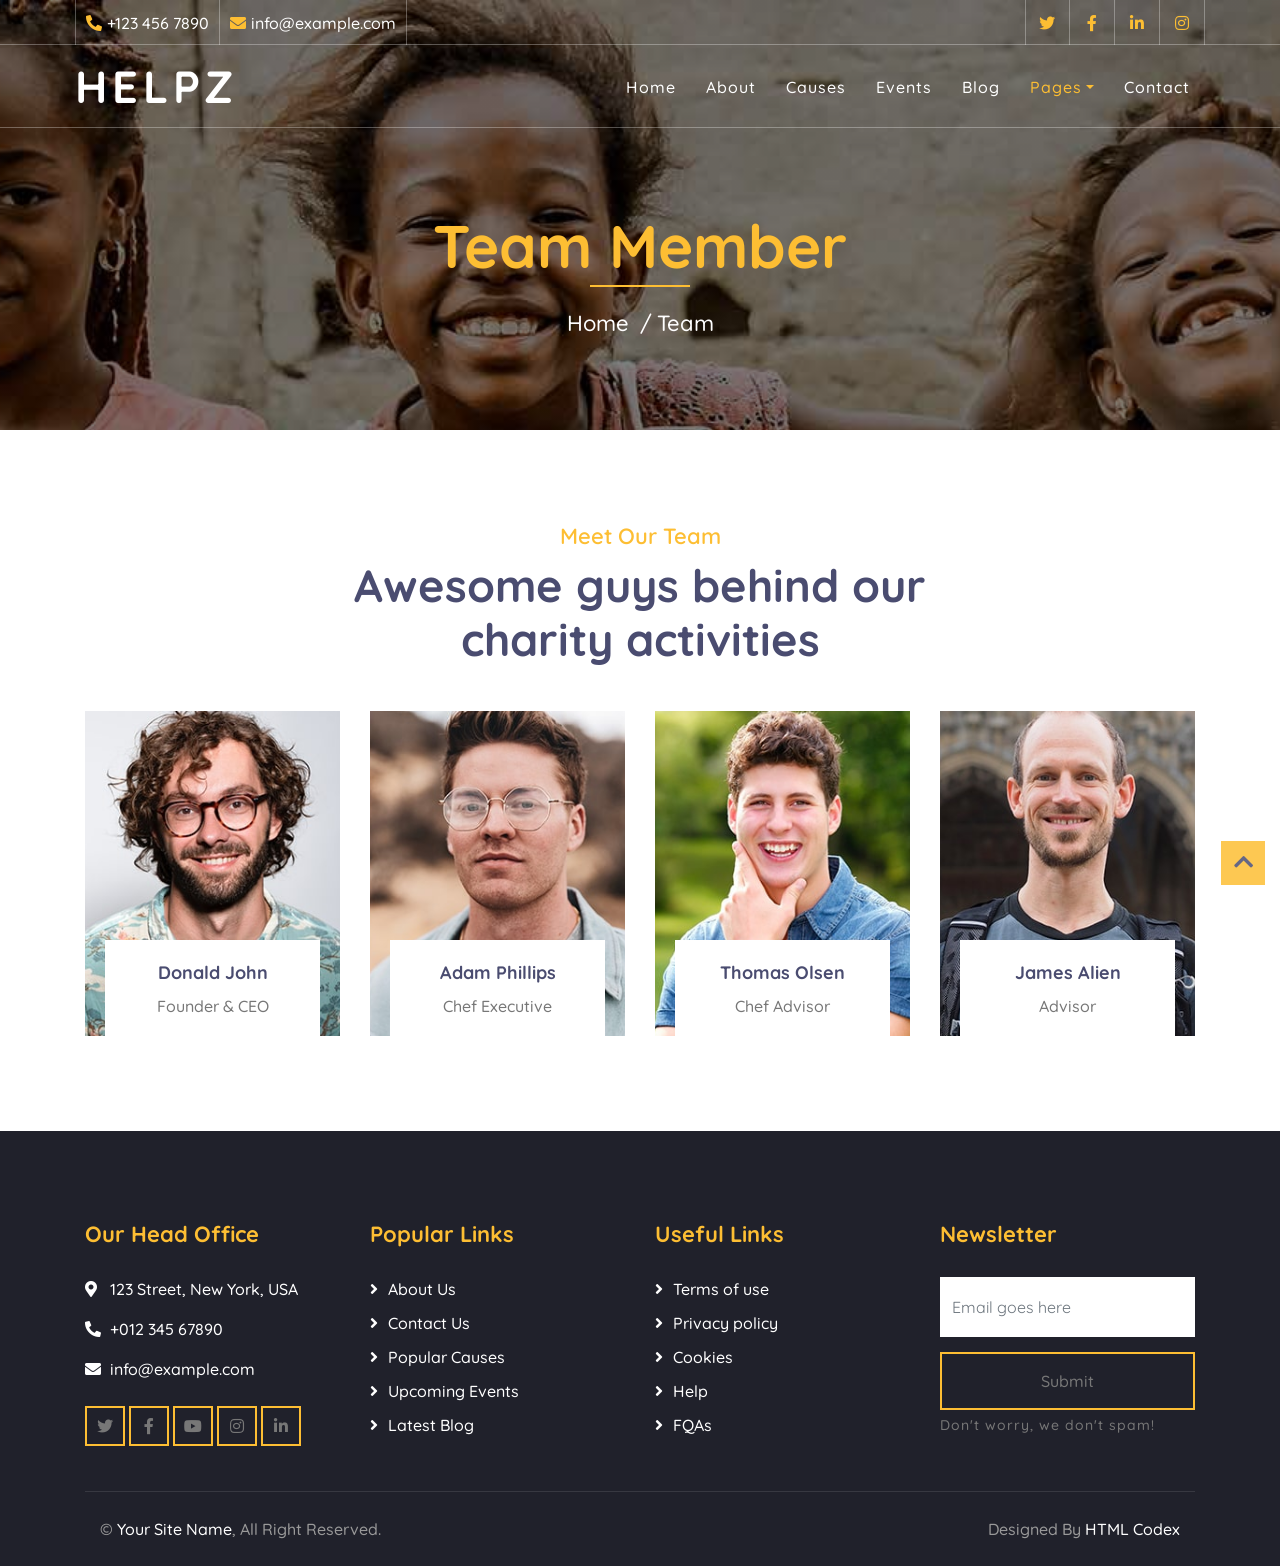
<file: team.html>
<!DOCTYPE html>
<html lang="en">
    <head>
        <meta charset="utf-8">
        <title>HELPZ - Free Charity Website Template</title>
        <meta content="width=device-width, initial-scale=1.0" name="viewport">
        <meta content="Free Website Template" name="keywords">
        <meta content="Free Website Template" name="description">

        <!-- Favicon -->
        <link href="img/favicon.ico" rel="icon">

        <!-- Google Font -->
        <link href="https://fonts.googleapis.com/css2?family=Quicksand:wght@300;400;500;600;700&display=swap" rel="stylesheet">
        
        <!-- CSS Libraries -->
        <link href="https://stackpath.bootstrapcdn.com/bootstrap/4.4.1/css/bootstrap.min.css" rel="stylesheet">
        <link href="https://cdnjs.cloudflare.com/ajax/libs/font-awesome/5.10.0/css/all.min.css" rel="stylesheet">
        <link href="lib/flaticon/font/flaticon.css" rel="stylesheet">
        <link href="lib/animate/animate.min.css" rel="stylesheet">
        <link href="lib/owlcarousel/assets/owl.carousel.min.css" rel="stylesheet">

        <!-- Template Stylesheet -->
        <link href="css/style.css" rel="stylesheet">
    </head>

    <body>
        <!-- Top Bar Start -->
        <div class="top-bar d-none d-md-block">
            <div class="container-fluid">
                <div class="row">
                    <div class="col-md-8">
                        <div class="top-bar-left">
                            <div class="text">
                                <i class="fa fa-phone-alt"></i>
                                <p>+123 456 7890</p>
                            </div>
                            <div class="text">
                                <i class="fa fa-envelope"></i>
                                <p>info@example.com</p>
                            </div>
                        </div>
                    </div>
                    <div class="col-md-4">
                        <div class="top-bar-right">
                            <div class="social">
                                <a href=""><i class="fab fa-twitter"></i></a>
                                <a href=""><i class="fab fa-facebook-f"></i></a>
                                <a href=""><i class="fab fa-linkedin-in"></i></a>
                                <a href=""><i class="fab fa-instagram"></i></a>
                            </div>
                        </div>
                    </div>
                </div>
            </div>
        </div>
        <!-- Top Bar End -->

        <!-- Nav Bar Start -->
        <div class="navbar navbar-expand-lg bg-dark navbar-dark">
            <div class="container-fluid">
                <a href="index.html" class="navbar-brand">Helpz</a>
                <button type="button" class="navbar-toggler" data-toggle="collapse" data-target="#navbarCollapse">
                    <span class="navbar-toggler-icon"></span>
                </button>

                <div class="collapse navbar-collapse justify-content-between" id="navbarCollapse">
                    <div class="navbar-nav ml-auto">
                        <a href="index.html" class="nav-item nav-link">Home</a>
                        <a href="about.html" class="nav-item nav-link">About</a>
                        <a href="causes.html" class="nav-item nav-link">Causes</a>
                        <a href="event.html" class="nav-item nav-link">Events</a>
                        <a href="blog.html" class="nav-item nav-link">Blog</a>
                        <div class="nav-item dropdown">
                            <a href="#" class="nav-link dropdown-toggle active" data-toggle="dropdown">Pages</a>
                            <div class="dropdown-menu">
                                <a href="single.html" class="dropdown-item">Detail Page</a>
                                <a href="service.html" class="dropdown-item">What We Do</a>
                                <a href="team.html" class="dropdown-item">Meet The Team</a>
                                <a href="donate.html" class="dropdown-item">Donate Now</a>
                                <a href="volunteer.html" class="dropdown-item">Become A Volunteer</a>
                            </div>
                        </div>
                        <a href="contact.html" class="nav-item nav-link">Contact</a>
                    </div>
                </div>
            </div>
        </div>
        <!-- Nav Bar End -->
        
        
        <!-- Page Header Start -->
        <div class="page-header">
            <div class="container">
                <div class="row">
                    <div class="col-12">
                        <h2>Team Member</h2>
                    </div>
                    <div class="col-12">
                        <a href="">Home</a>
                        <a href="">Team</a>
                    </div>
                </div>
            </div>
        </div>
        <!-- Page Header End -->
        
        
        <!-- Team Start -->
        <div class="team">
            <div class="container">
                <div class="section-header text-center">
                    <p>Meet Our Team</p>
                    <h2>Awesome guys behind our charity activities</h2>
                </div>
                <div class="row">
                    <div class="col-lg-3 col-md-6">
                        <div class="team-item">
                            <div class="team-img">
                                <img src="img/team-1.jpg" alt="Team Image">
                            </div>
                            <div class="team-text">
                                <h2>Donald John</h2>
                                <p>Founder & CEO</p>
                                <div class="team-social">
                                    <a href=""><i class="fab fa-twitter"></i></a>
                                    <a href=""><i class="fab fa-facebook-f"></i></a>
                                    <a href=""><i class="fab fa-linkedin-in"></i></a>
                                    <a href=""><i class="fab fa-instagram"></i></a>
                                </div>
                            </div>
                        </div>
                    </div>
                    <div class="col-lg-3 col-md-6">
                        <div class="team-item">
                            <div class="team-img">
                                <img src="img/team-2.jpg" alt="Team Image">
                            </div>
                            <div class="team-text">
                                <h2>Adam Phillips</h2>
                                <p>Chef Executive</p>
                                <div class="team-social">
                                    <a href=""><i class="fab fa-twitter"></i></a>
                                    <a href=""><i class="fab fa-facebook-f"></i></a>
                                    <a href=""><i class="fab fa-linkedin-in"></i></a>
                                    <a href=""><i class="fab fa-instagram"></i></a>
                                </div>
                            </div>
                        </div>
                    </div>
                    <div class="col-lg-3 col-md-6">
                        <div class="team-item">
                            <div class="team-img">
                                <img src="img/team-3.jpg" alt="Team Image">
                            </div>
                            <div class="team-text">
                                <h2>Thomas Olsen</h2>
                                <p>Chef Advisor</p>
                                <div class="team-social">
                                    <a href=""><i class="fab fa-twitter"></i></a>
                                    <a href=""><i class="fab fa-facebook-f"></i></a>
                                    <a href=""><i class="fab fa-linkedin-in"></i></a>
                                    <a href=""><i class="fab fa-instagram"></i></a>
                                </div>
                            </div>
                        </div>
                    </div>
                    <div class="col-lg-3 col-md-6">
                        <div class="team-item">
                            <div class="team-img">
                                <img src="img/team-4.jpg" alt="Team Image">
                            </div>
                            <div class="team-text">
                                <h2>James Alien</h2>
                                <p>Advisor</p>
                                <div class="team-social">
                                    <a href=""><i class="fab fa-twitter"></i></a>
                                    <a href=""><i class="fab fa-facebook-f"></i></a>
                                    <a href=""><i class="fab fa-linkedin-in"></i></a>
                                    <a href=""><i class="fab fa-instagram"></i></a>
                                </div>
                            </div>
                        </div>
                    </div>
                </div>
            </div>
        </div>
        <!-- Team End -->


        <!-- Footer Start -->
        <div class="footer">
            <div class="container">
                <div class="row">
                    <div class="col-lg-3 col-md-6">
                        <div class="footer-contact">
                            <h2>Our Head Office</h2>
                            <p><i class="fa fa-map-marker-alt"></i>123 Street, New York, USA</p>
                            <p><i class="fa fa-phone-alt"></i>+012 345 67890</p>
                            <p><i class="fa fa-envelope"></i>info@example.com</p>
                            <div class="footer-social">
                                <a class="btn btn-custom" href=""><i class="fab fa-twitter"></i></a>
                                <a class="btn btn-custom" href=""><i class="fab fa-facebook-f"></i></a>
                                <a class="btn btn-custom" href=""><i class="fab fa-youtube"></i></a>
                                <a class="btn btn-custom" href=""><i class="fab fa-instagram"></i></a>
                                <a class="btn btn-custom" href=""><i class="fab fa-linkedin-in"></i></a>
                            </div>
                        </div>
                    </div>
                    <div class="col-lg-3 col-md-6">
                        <div class="footer-link">
                            <h2>Popular Links</h2>
                            <a href="">About Us</a>
                            <a href="">Contact Us</a>
                            <a href="">Popular Causes</a>
                            <a href="">Upcoming Events</a>
                            <a href="">Latest Blog</a>
                        </div>
                    </div>
                    <div class="col-lg-3 col-md-6">
                        <div class="footer-link">
                            <h2>Useful Links</h2>
                            <a href="">Terms of use</a>
                            <a href="">Privacy policy</a>
                            <a href="">Cookies</a>
                            <a href="">Help</a>
                            <a href="">FQAs</a>
                        </div>
                    </div>
                    <div class="col-lg-3 col-md-6">
                        <div class="footer-newsletter">
                            <h2>Newsletter</h2>
                            <form>
                                <input class="form-control" placeholder="Email goes here">
                                <button class="btn btn-custom">Submit</button>
                                <label>Don't worry, we don't spam!</label>
                            </form>
                        </div>
                    </div>
                </div>
            </div>
            <div class="container copyright">
                <div class="row">
                    <div class="col-md-6">
                        <p>&copy; <a href="#">Your Site Name</a>, All Right Reserved.</p>
                    </div>
                    <div class="col-md-6">
                        <p>Designed By <a href="https://htmlcodex.com">HTML Codex</a></p>
                    </div>
                </div>
            </div>
        </div>
        <!-- Footer End -->

        <!-- Back to top button -->
        <a href="#" class="back-to-top"><i class="fa fa-chevron-up"></i></a>
        
        <!-- Pre Loader -->
        <div id="loader" class="show">
            <div class="loader"></div>
        </div>

        <!-- JavaScript Libraries -->
        <script src="https://code.jquery.com/jquery-3.4.1.min.js"></script>
        <script src="https://stackpath.bootstrapcdn.com/bootstrap/4.4.1/js/bootstrap.bundle.min.js"></script>
        <script src="lib/easing/easing.min.js"></script>
        <script src="lib/owlcarousel/owl.carousel.min.js"></script>
        <script src="lib/waypoints/waypoints.min.js"></script>
        <script src="lib/counterup/counterup.min.js"></script>
        <script src="lib/parallax/parallax.min.js"></script>
        
        <!-- Contact Javascript File -->
        <script src="mail/jqBootstrapValidation.min.js"></script>
        <script src="mail/contact.js"></script>

        <!-- Template Javascript -->
        <script src="js/main.js"></script>
    </body>
</html>
</file>
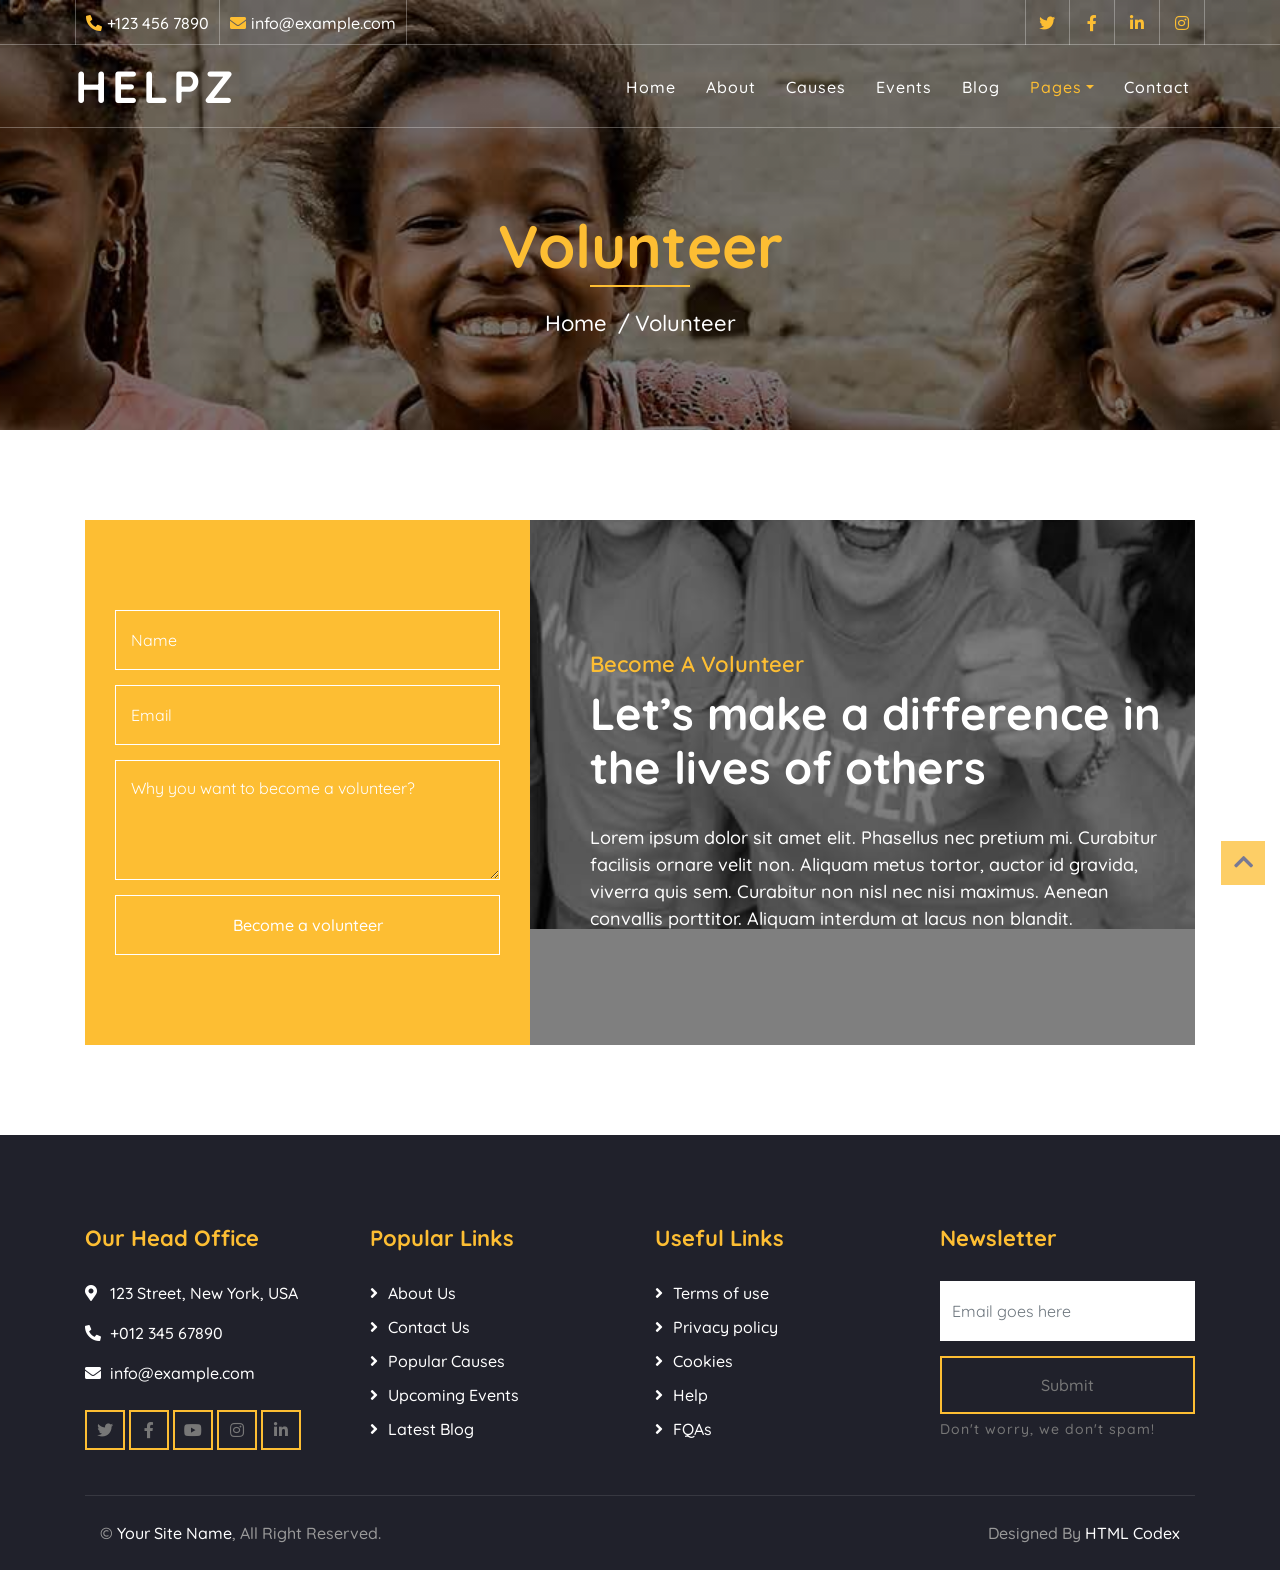
<file: volunteer.html>
<!DOCTYPE html>
<html lang="en">
    <head>
        <meta charset="utf-8">
        <title>HELPZ - Free Charity Website Template</title>
        <meta content="width=device-width, initial-scale=1.0" name="viewport">
        <meta content="Free Website Template" name="keywords">
        <meta content="Free Website Template" name="description">

        <!-- Favicon -->
        <link href="img/favicon.ico" rel="icon">

        <!-- Google Font -->
        <link href="https://fonts.googleapis.com/css2?family=Quicksand:wght@300;400;500;600;700&display=swap" rel="stylesheet">
        
        <!-- CSS Libraries -->
        <link href="https://stackpath.bootstrapcdn.com/bootstrap/4.4.1/css/bootstrap.min.css" rel="stylesheet">
        <link href="https://cdnjs.cloudflare.com/ajax/libs/font-awesome/5.10.0/css/all.min.css" rel="stylesheet">
        <link href="lib/flaticon/font/flaticon.css" rel="stylesheet">
        <link href="lib/animate/animate.min.css" rel="stylesheet">
        <link href="lib/owlcarousel/assets/owl.carousel.min.css" rel="stylesheet">

        <!-- Template Stylesheet -->
        <link href="css/style.css" rel="stylesheet">
    </head>

    <body>
        <!-- Top Bar Start -->
        <div class="top-bar d-none d-md-block">
            <div class="container-fluid">
                <div class="row">
                    <div class="col-md-8">
                        <div class="top-bar-left">
                            <div class="text">
                                <i class="fa fa-phone-alt"></i>
                                <p>+123 456 7890</p>
                            </div>
                            <div class="text">
                                <i class="fa fa-envelope"></i>
                                <p>info@example.com</p>
                            </div>
                        </div>
                    </div>
                    <div class="col-md-4">
                        <div class="top-bar-right">
                            <div class="social">
                                <a href=""><i class="fab fa-twitter"></i></a>
                                <a href=""><i class="fab fa-facebook-f"></i></a>
                                <a href=""><i class="fab fa-linkedin-in"></i></a>
                                <a href=""><i class="fab fa-instagram"></i></a>
                            </div>
                        </div>
                    </div>
                </div>
            </div>
        </div>
        <!-- Top Bar End -->

        <!-- Nav Bar Start -->
        <div class="navbar navbar-expand-lg bg-dark navbar-dark">
            <div class="container-fluid">
                <a href="index.html" class="navbar-brand">Helpz</a>
                <button type="button" class="navbar-toggler" data-toggle="collapse" data-target="#navbarCollapse">
                    <span class="navbar-toggler-icon"></span>
                </button>

                <div class="collapse navbar-collapse justify-content-between" id="navbarCollapse">
                    <div class="navbar-nav ml-auto">
                        <a href="index.html" class="nav-item nav-link">Home</a>
                        <a href="about.html" class="nav-item nav-link">About</a>
                        <a href="causes.html" class="nav-item nav-link">Causes</a>
                        <a href="event.html" class="nav-item nav-link">Events</a>
                        <a href="blog.html" class="nav-item nav-link">Blog</a>
                        <div class="nav-item dropdown">
                            <a href="#" class="nav-link dropdown-toggle active" data-toggle="dropdown">Pages</a>
                            <div class="dropdown-menu">
                                <a href="single.html" class="dropdown-item">Detail Page</a>
                                <a href="service.html" class="dropdown-item">What We Do</a>
                                <a href="team.html" class="dropdown-item">Meet The Team</a>
                                <a href="donate.html" class="dropdown-item">Donate Now</a>
                                <a href="volunteer.html" class="dropdown-item">Become A Volunteer</a>
                            </div>
                        </div>
                        <a href="contact.html" class="nav-item nav-link">Contact</a>
                    </div>
                </div>
            </div>
        </div>
        <!-- Nav Bar End -->
        
        
        <!-- Page Header Start -->
        <div class="page-header">
            <div class="container">
                <div class="row">
                    <div class="col-12">
                        <h2>Volunteer</h2>
                    </div>
                    <div class="col-12">
                        <a href="">Home</a>
                        <a href="">Volunteer</a>
                    </div>
                </div>
            </div>
        </div>
        <!-- Page Header End -->
        
        
        <!-- Volunteer Start -->
        <div class="container">
            <div class="volunteer" data-parallax="scroll" data-image-src="img/volunteer.jpg">
                <div class="row align-items-center">
                    <div class="col-lg-5">
                        <div class="volunteer-form">
                            <form>
                                <div class="control-group">
                                    <input type="text" class="form-control" placeholder="Name" required="required" />
                                </div>
                                <div class="control-group">
                                    <input type="email" class="form-control" placeholder="Email" required="required" />
                                </div>
                                <div class="control-group">
                                    <textarea class="form-control" placeholder="Why you want to become a volunteer?" required="required"></textarea>
                                </div>
                                <div>
                                    <button class="btn btn-custom" type="submit">Become a volunteer</button>
                                </div>
                            </form>
                        </div>
                    </div>
                    <div class="col-lg-7">
                        <div class="volunteer-content">
                            <div class="section-header">
                                <p>Become A Volunteer</p>
                                <h2>Let’s make a difference in the lives of others</h2>
                            </div>
                            <div class="volunteer-text">
                                <p>
                                    Lorem ipsum dolor sit amet elit. Phasellus nec pretium mi. Curabitur facilisis ornare velit non. Aliquam metus tortor, auctor id gravida, viverra quis sem. Curabitur non nisl nec nisi maximus. Aenean convallis porttitor. Aliquam interdum at lacus non blandit.
                                </p>
                            </div>
                        </div>
                    </div>
                </div>
            </div>
        </div>
        <!-- Volunteer End -->


        <!-- Footer Start -->
        <div class="footer">
            <div class="container">
                <div class="row">
                    <div class="col-lg-3 col-md-6">
                        <div class="footer-contact">
                            <h2>Our Head Office</h2>
                            <p><i class="fa fa-map-marker-alt"></i>123 Street, New York, USA</p>
                            <p><i class="fa fa-phone-alt"></i>+012 345 67890</p>
                            <p><i class="fa fa-envelope"></i>info@example.com</p>
                            <div class="footer-social">
                                <a class="btn btn-custom" href=""><i class="fab fa-twitter"></i></a>
                                <a class="btn btn-custom" href=""><i class="fab fa-facebook-f"></i></a>
                                <a class="btn btn-custom" href=""><i class="fab fa-youtube"></i></a>
                                <a class="btn btn-custom" href=""><i class="fab fa-instagram"></i></a>
                                <a class="btn btn-custom" href=""><i class="fab fa-linkedin-in"></i></a>
                            </div>
                        </div>
                    </div>
                    <div class="col-lg-3 col-md-6">
                        <div class="footer-link">
                            <h2>Popular Links</h2>
                            <a href="">About Us</a>
                            <a href="">Contact Us</a>
                            <a href="">Popular Causes</a>
                            <a href="">Upcoming Events</a>
                            <a href="">Latest Blog</a>
                        </div>
                    </div>
                    <div class="col-lg-3 col-md-6">
                        <div class="footer-link">
                            <h2>Useful Links</h2>
                            <a href="">Terms of use</a>
                            <a href="">Privacy policy</a>
                            <a href="">Cookies</a>
                            <a href="">Help</a>
                            <a href="">FQAs</a>
                        </div>
                    </div>
                    <div class="col-lg-3 col-md-6">
                        <div class="footer-newsletter">
                            <h2>Newsletter</h2>
                            <form>
                                <input class="form-control" placeholder="Email goes here">
                                <button class="btn btn-custom">Submit</button>
                                <label>Don't worry, we don't spam!</label>
                            </form>
                        </div>
                    </div>
                </div>
            </div>
            <div class="container copyright">
                <div class="row">
                    <div class="col-md-6">
                        <p>&copy; <a href="#">Your Site Name</a>, All Right Reserved.</p>
                    </div>
                    <div class="col-md-6">
                        <p>Designed By <a href="https://htmlcodex.com">HTML Codex</a></p>
                    </div>
                </div>
            </div>
        </div>
        <!-- Footer End -->

        <!-- Back to top button -->
        <a href="#" class="back-to-top"><i class="fa fa-chevron-up"></i></a>
        
        <!-- Pre Loader -->
        <div id="loader" class="show">
            <div class="loader"></div>
        </div>

        <!-- JavaScript Libraries -->
        <script src="https://code.jquery.com/jquery-3.4.1.min.js"></script>
        <script src="https://stackpath.bootstrapcdn.com/bootstrap/4.4.1/js/bootstrap.bundle.min.js"></script>
        <script src="lib/easing/easing.min.js"></script>
        <script src="lib/owlcarousel/owl.carousel.min.js"></script>
        <script src="lib/waypoints/waypoints.min.js"></script>
        <script src="lib/counterup/counterup.min.js"></script>
        <script src="lib/parallax/parallax.min.js"></script>
        
        <!-- Contact Javascript File -->
        <script src="mail/jqBootstrapValidation.min.js"></script>
        <script src="mail/contact.js"></script>

        <!-- Template Javascript -->
        <script src="js/main.js"></script>
    </body>
</html>
</file>
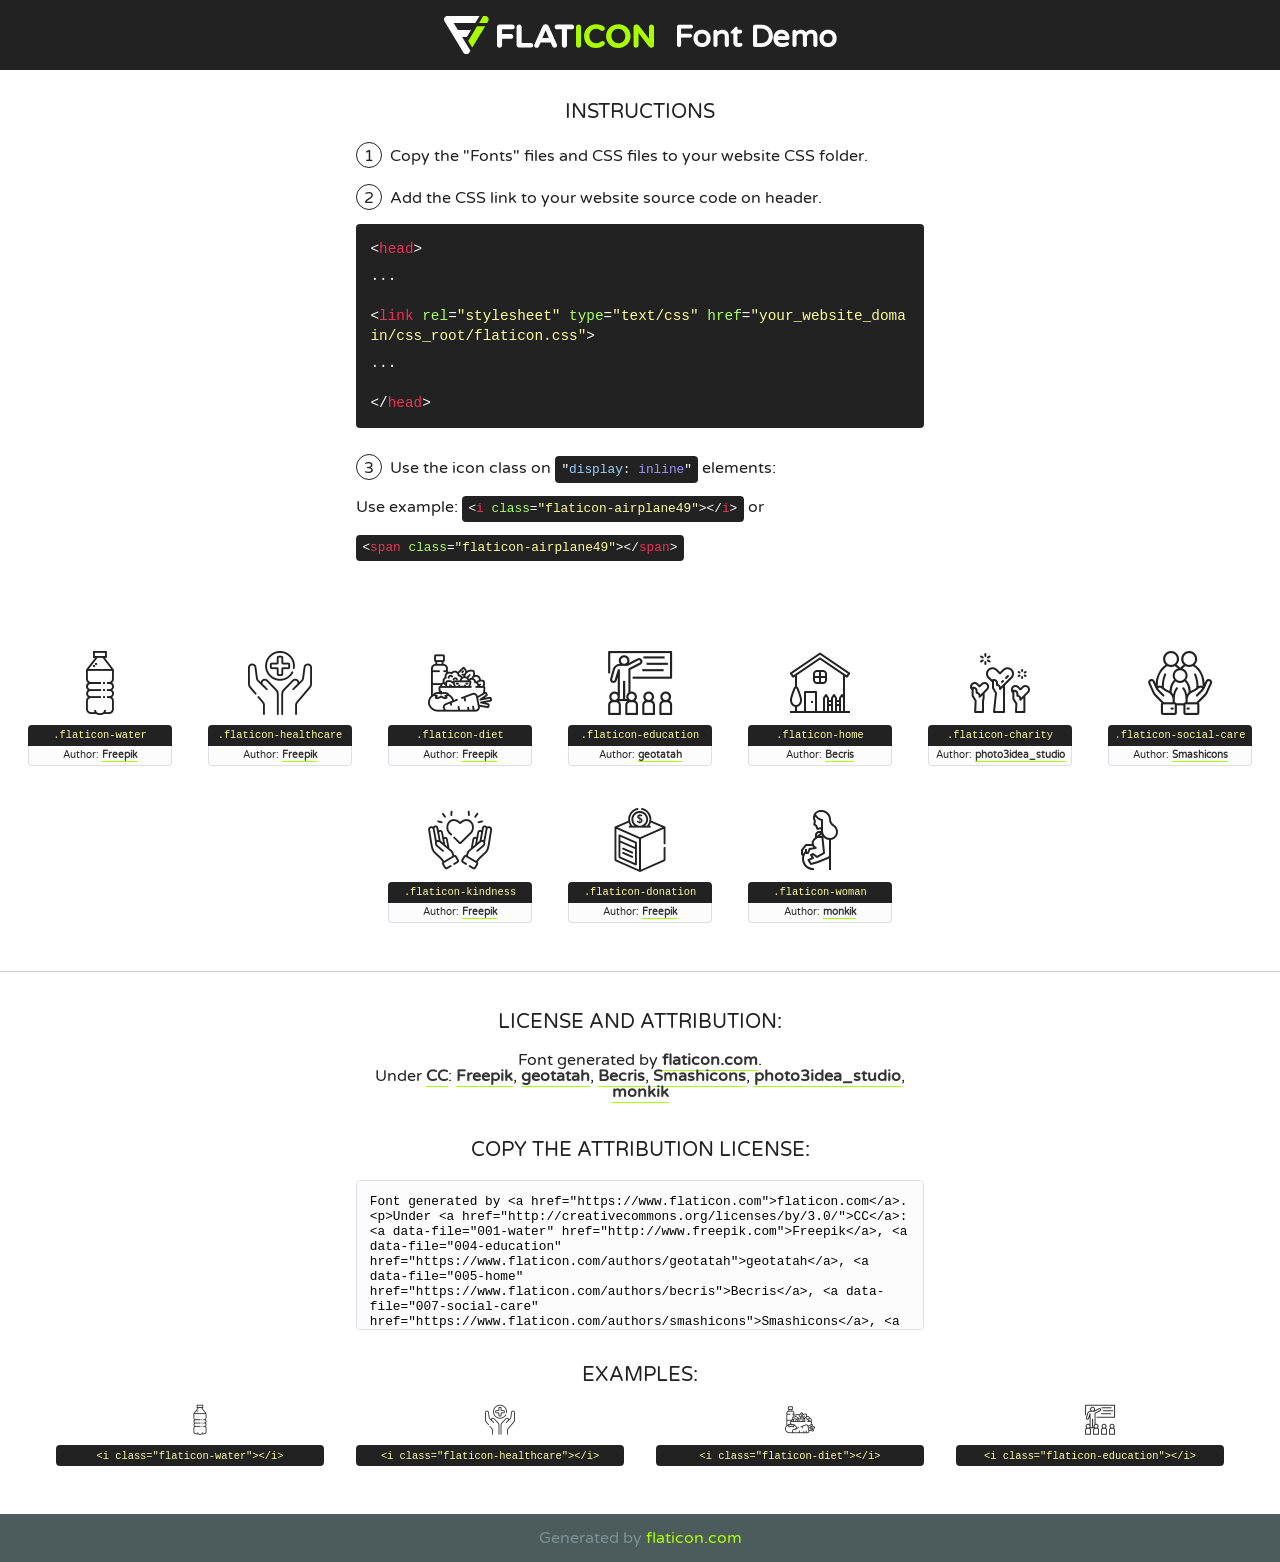
<file: lib/flaticon/font/flaticon.html>
<!DOCTYPE html>
<!--
  Flaticon icon font: Flaticon
  Creation date: 30/09/2020 10:47
-->
<html>
<!DOCTYPE html>
<html>

<head>
    <title>Flaticon WebFont</title>
    <link href="http://fonts.googleapis.com/css?family=Varela+Round" rel="stylesheet" type="text/css" />
    <link rel="stylesheet" type="text/css" href="flaticon.css">
    <meta charset="UTF-8">
    <style>
    html, body, div, span, applet, object, iframe,
    h1, h2, h3, h4, h5, h6, p, blockquote, pre,
    a, abbr, acronym, address, big, cite, code,
    del, dfn, em, img, ins, kbd, q, s, samp,
    small, strike, strong, sub, sup, tt, var,
    b, u, i, center,
    dl, dt, dd, ol, ul, li,
    fieldset, form, label, legend,
    table, caption, tbody, tfoot, thead, tr, th, td,
    article, aside, canvas, details, embed, 
    figure, figcaption, footer, header, hgroup, 
    menu, nav, output, ruby, section, summary,
    time, mark, audio, video {
        margin: 0;
        padding: 0;
        border: 0;
        font-size: 100%;
        font: inherit;
        vertical-align: baseline;
    }
    /* HTML5 display-role reset for older browsers */
    article, aside, details, figcaption, figure, 
    footer, header, hgroup, menu, nav, section {
        display: block;
    }
    body {
        line-height: 1;
    }
    ol, ul {
        list-style: none;
    }
    blockquote, q {
        quotes: none;
    }
    blockquote:before, blockquote:after,
    q:before, q:after {
        content: '';
        content: none;
    }
    table {
        border-collapse: collapse;
        border-spacing: 0;
    }
    body {
        font-family: 'Varela Round', Helvetica, Arial, sans-serif;
        font-size: 16px;
        color: #222;
    }
    a {
        color: #333;
        border-bottom: 1px solid #a9fd00;
        font-weight: bold;
        text-decoration: none;
    }
    * {
        -moz-box-sizing: border-box;
        -webkit-box-sizing: border-box;
        box-sizing: border-box;
        margin: 0;
        padding: 0;
    }
    [class^="flaticon-"]:before, [class*=" flaticon-"]:before, [class^="flaticon-"]:after, [class*=" flaticon-"]:after {
        font-family: Flaticon;
        font-size: 30px;
        font-style: normal;
        margin-left: 20px;
        color: #333;
    }
    .wrapper {
        max-width: 600px;
        margin: auto;
        padding: 0 1em;
    }
    .title {
        font-size: 1.25em;
        text-align: center;
        margin-bottom: 1em;
        text-transform: uppercase;
    }
    header {
        text-align: center;
        background-color: #222;
        color: #fff;
        padding: 1em;
    }
    header .logo {
        width: 210px;
        height: 38px;
        display: inline-block;
        vertical-align: middle;
        margin-right: 1em;
        border: none;
    }
    header strong {
        font-size: 1.95em;
        font-weight: bold;
        vertical-align: middle;
        margin-top: 5px;
        display: inline-block;
    }
    .demo {
        margin: 2em auto;
        line-height: 1.25em;
    }
    .demo ul li {
        margin-bottom: 1em;
    }
    .demo ul li .num {
        color: #222;
        border-radius: 20px;
        display: inline-block;
        width: 26px;
        padding: 3px;
        height: 26px;
        text-align: center;
        margin-right: 0.5em;
        border: 1px solid #222;
    }
    .demo ul li code {
        background-color: #222;
        border-radius: 4px;
        padding: 0.25em 0.5em;
        display: inline-block;
        color: #fff;
        font-family: Consolas,Monaco,Lucida Console,Liberation Mono,DejaVu Sans Mono,Bitstream Vera Sans Mono,Courier New, monospace;
        font-weight: lighter;
        margin-top: 1em;
        font-size: 0.8em;
        word-break: break-all;
    }
    .demo ul li code.big {
        padding: 1em;
        font-size: 0.9em;
    }
    .demo ul li code .red {
        color: #EF3159;
    }
    .demo ul li code .green {
        color: #ACFF65;
    }
    .demo ul li code .yellow {
        color: #FFFF99;
    }
    .demo ul li code .blue {
        color: #99D3FF;
    }
    .demo ul li code .purple {
        color: #A295FF;
    }
    .demo ul li code .dots {
        margin-top: 0.5em;
        display: block;
    }
    #glyphs {
        border-bottom: 1px solid #ccc;
        padding: 2em 0;
        text-align: center;
    }
    .glyph {
        display: inline-block;
        width: 9em;
        margin: 1em;
        text-align: center;
        vertical-align: top;
        background: #FFF;
    }
    .glyph .glyph-icon {
        padding: 10px;
        display: block;
        font-family:"Flaticon";
        font-size: 64px;
        line-height: 1;
    }
    .glyph .glyph-icon:before {
        font-size: 64px;
        color: #222;
        margin-left: 0;
    }
    .class-name {
        font-size: 0.65em;
        background-color: #222;
        color: #fff;
        border-radius: 4px 4px 0 0;
        padding: 0.5em;
        color: #FFFF99;
        font-family: Consolas,Monaco,Lucida Console,Liberation Mono,DejaVu Sans Mono,Bitstream Vera Sans Mono,Courier New, monospace;
    }
    .author-name {
        font-size: 0.6em;
        background-color: #fcfcfd;
        border: 1px solid #DEDEE4;
        border-top: 0;
        border-radius: 0 0 4px 4px;
        padding: 0.5em;
    }
    .class-name:last-child {
        font-size: 10px;
        color:#888;
    }
    .class-name:last-child a {
        font-size: 10px;
        color:#555;
    }
    .class-name:last-child a:hover {
        color:#a9fd00;
    }
    .glyph > input {
        display: block;
        width: 100px;
        margin: 5px auto;
        text-align: center;
        font-size: 12px;
        cursor: text;
    }
    .glyph > input.icon-input {
        font-family:"Flaticon";
        font-size: 16px;
        margin-bottom: 10px;
    }
    .attribution .title {
        margin-top: 2em;
    }
    .attribution textarea {
        background-color: #fcfcfd;
        padding: 1em;
        border: none;
        box-shadow: none;
        border: 1px solid #DEDEE4;
        border-radius: 4px;
        resize: none;
        width: 100%;
        height: 150px;
        font-size: 0.8em;
        font-family: Consolas,Monaco,Lucida Console,Liberation Mono,DejaVu Sans Mono,Bitstream Vera Sans Mono,Courier New, monospace;
        -webkit-appearance: none;
    }
    .iconsuse {
        margin: 2em auto;
        text-align: center;
        max-width: 1200px;
    }
    .iconsuse:after {
        content: '';
        display: table;
        clear: both;
    }
    .iconsuse .image {
        float: left;
        width: 25%;
        padding: 0 1em;
    }
    .iconsuse .image p {
        margin-bottom: 1em;
    }
    .iconsuse .image span {
        display: block;
        font-size: 0.65em;
        background-color: #222;
        color: #fff;
        border-radius: 4px;
        padding: 0.5em;
        color: #FFFF99;
        margin-top: 1em;
        font-family: Consolas,Monaco,Lucida Console,Liberation Mono,DejaVu Sans Mono,Bitstream Vera Sans Mono,Courier New, monospace;
    }
    #footer {
        text-align: center;
        background-color: #4C5B5C;
        color: #7c9192;
        padding: 1em;
    }
    #footer a {
        border: none;
        color: #a9fd00;
        font-weight: normal;
    }
    @media (max-width: 960px) {
        .iconsuse .image {
            width: 50%;
        }
    }
    @media (max-width: 560px) {
        .iconsuse .image {
            width: 100%;
        }
    }
    </style>
</head>

<body class="characters-off">

    <header>
        <a href="https://www.flaticon.com" target="_blank" class="logo">
            <svg version="1.1" xmlns="http://www.w3.org/2000/svg" xmlns:xlink="http://www.w3.org/1999/xlink" xmlns:a="http://ns.adobe.com/AdobeSVGViewerExtensions/3.0/" viewBox="0 0 560.875 102.036" enable-background="new 0 0 560.875 102.036" xml:space="preserve">
                <defs>
                </defs>
                <g>
                    <g class="letters">
                        <path fill="#ffffff" d="M141.596,29.675c0-3.777,2.985-6.767,6.764-6.767h34.438c3.426,0,6.15,2.728,6.15,6.15
                        c0,3.43-2.724,6.149-6.15,6.149h-27.674v13.091h23.719c3.429,0,6.151,2.724,6.151,6.15c0,3.43-2.723,6.149-6.151,6.149h-23.719
                        v17.574c0,3.773-2.986,6.761-6.764,6.761c-3.779,0-6.764-2.989-6.764-6.761V29.675z"></path>
                        <path fill="#ffffff" d="M193.844,29.149c0-3.781,2.985-6.767,6.764-6.767c3.776,0,6.763,2.985,6.763,6.767v42.957h25.039
                        c3.426,0,6.149,2.726,6.149,6.153c0,3.425-2.723,6.15-6.149,6.15h-31.802c-3.779,0-6.764-2.986-6.764-6.768V29.149z"></path>
                        <path fill="#ffffff" d="M241.891,75.71l21.438-48.407c1.492-3.341,4.215-5.357,7.906-5.357h0.792
                        c3.686,0,6.323,2.017,7.815,5.357l21.439,48.407c0.436,0.967,0.701,1.845,0.701,2.723c0,3.602-2.809,6.501-6.414,6.501
                        c-3.161,0-5.269-1.845-6.499-4.655l-4.132-9.661h-27.059l-4.301,10.102c-1.144,2.631-3.426,4.214-6.237,4.214
                        c-3.517,0-6.24-2.81-6.24-6.325C241.1,77.64,241.451,76.677,241.891,75.71z M279.932,58.666l-8.521-20.297l-8.526,20.297H279.932
                        z"></path>
                        <path fill="#ffffff" d="M314.864,35.387H301.86c-3.429,0-6.239-2.813-6.239-6.238c0-3.429,2.811-6.24,6.239-6.24h39.533
                        c3.426,0,6.237,2.811,6.237,6.24c0,3.425-2.811,6.238-6.237,6.238h-13.001v42.785c0,3.773-2.99,6.761-6.764,6.761
                        c-3.779,0-6.764-2.989-6.764-6.761V35.387z"></path>
                        <path fill="#A9FD00" d="M352.615,29.149c0-3.781,2.985-6.767,6.767-6.767c3.774,0,6.761,2.985,6.761,6.767v49.024
                        c0,3.773-2.987,6.761-6.761,6.761c-3.781,0-6.767-2.989-6.767-6.761V29.149z"></path>
                        <path fill="#A9FD00" d="M374.132,53.836v-0.179c0-17.481,13.178-31.801,32.065-31.801c9.22,0,15.459,2.458,20.557,6.238
                        c1.402,1.054,2.637,2.985,2.637,5.357c0,3.692-2.985,6.59-6.681,6.59c-1.845,0-3.071-0.702-4.044-1.319
                        c-3.776-2.813-7.729-4.393-12.562-4.393c-10.364,0-17.831,8.611-17.831,19.154v0.173c0,10.542,7.291,19.329,17.831,19.329
                        c5.715,0,9.492-1.756,13.359-4.834c1.049-0.874,2.458-1.491,4.039-1.491c3.429,0,6.325,2.813,6.325,6.236
                        c0,2.106-1.056,3.78-2.282,4.834c-5.539,4.834-12.036,7.733-21.878,7.733C387.572,85.464,374.132,71.493,374.132,53.836z"></path>
                        <path fill="#A9FD00" d="M433.009,53.836v-0.179c0-17.481,13.79-31.801,32.766-31.801c18.981,0,32.592,14.143,32.592,31.628v0.173
                        c0,17.483-13.785,31.807-32.769,31.807C446.625,85.464,433.009,71.32,433.009,53.836z M484.224,53.836v-0.179
                        c0-10.539-7.725-19.326-18.626-19.326c-10.893,0-18.449,8.611-18.449,19.154v0.173c0,10.542,7.73,19.329,18.626,19.329
                        C476.676,72.986,484.224,64.378,484.224,53.836z"></path>
                        <path fill="#A9FD00" d="M506.233,29.321c0-3.774,2.99-6.763,6.767-6.763h1.401c3.252,0,5.183,1.583,7.029,3.953l26.093,34.265
                        V29.059c0-3.692,2.99-6.677,6.681-6.677c3.683,0,6.671,2.985,6.671,6.677v48.934c0,3.78-2.987,6.765-6.764,6.765h-0.436
                        c-3.257,0-5.188-1.581-7.034-3.953l-27.056-35.492v32.944c0,3.687-2.985,6.676-6.678,6.676c-3.683,0-6.673-2.989-6.673-6.676
                        V29.321z"></path>
                    </g>
                    <g class="insignia">
                        <path fill="#ffffff" d="M48.372,56.137h12.517l11.156-18.537H37.186L25.688,18.539h57.825L94.668,0H9.271
                        C5.925,0,2.842,1.801,1.198,4.716c-1.644,2.907-1.593,6.482,0.134,9.343l50.38,83.501c1.678,2.781,4.689,4.476,7.938,4.476
                        c3.246,0,6.257-1.695,7.935-4.476l2.898-4.804L48.372,56.137z"></path>
                        <g class="i">
                            <path fill="#A9FD00" d="M93.575,18.539h0.031v0.004l21.652,0.004l2.705-4.488c1.727-2.861,1.778-6.436,0.133-9.343
                            C116.454,1.801,113.371,0,110.026,0h-5.294L93.575,18.539z"></path>
                            <polygon fill="#A9FD00" points="88.291,27.356 64.725,66.486 75.519,84.404 109.942,27.356"></polygon>
                        </g>
                    </g>
                </g>
            </svg>
        </a>
        <strong>Font Demo</strong>
    </header>


    <section class="demo wrapper">

        <p class="title">Instructions</p>

        <ul>
            <li>
                <span class="num">1</span>Copy the "Fonts" files and CSS files to your website CSS folder.
            </li>
            <li>
                <span class="num">2</span>Add the CSS link to your website source code on header.
                <code class="big">
                    &lt;<span class="red">head</span>&gt;
                    <br/><span class="dots">...</span>
                    <br/>&lt;<span class="red">link</span> <span class="green">rel</span>=<span class="yellow">"stylesheet"</span> <span class="green">type</span>=<span class="yellow">"text/css"</span> <span class="green">href</span>=<span class="yellow">"your_website_domain/css_root/flaticon.css"</span>&gt;
                    <br/><span class="dots">...</span>
                    <br/>&lt;/<span class="red">head</span>&gt;
                </code>
            </li>

            <li>
                <p>
                    <span class="num">3</span>Use the icon class on <code>"<span class="blue">display</span>:<span class="purple"> inline</span>"</code> elements:
                    <br />
                    Use example: <code>&lt;<span class="red">i</span> <span class="green">class</span>=<span class="yellow">&quot;flaticon-airplane49&quot;</span>&gt;&lt;/<span class="red">i</span>&gt;</code> or <code>&lt;<span class="red">span</span> <span class="green">class</span>=<span class="yellow">&quot;flaticon-airplane49&quot;</span>&gt;&lt;/<span class="red">span</span>&gt;</code>
            </li>
        </ul>

    </section>




   <section id="glyphs">          
    
      
        <div class="glyph"><div class="glyph-icon flaticon-water"></div>
            <div class="class-name">.flaticon-water</div>
            <div class="author-name">Author: <a data-file="001-water" href="http://www.freepik.com">Freepik</a> </div> 
        </div>        
        
        <div class="glyph"><div class="glyph-icon flaticon-healthcare"></div>
            <div class="class-name">.flaticon-healthcare</div>
            <div class="author-name">Author: <a data-file="002-healthcare" href="http://www.freepik.com">Freepik</a> </div> 
        </div>        
        
        <div class="glyph"><div class="glyph-icon flaticon-diet"></div>
            <div class="class-name">.flaticon-diet</div>
            <div class="author-name">Author: <a data-file="003-diet" href="http://www.freepik.com">Freepik</a> </div> 
        </div>        
        
        <div class="glyph"><div class="glyph-icon flaticon-education"></div>
            <div class="class-name">.flaticon-education</div>
            <div class="author-name">Author: <a data-file="004-education" href="https://www.flaticon.com/authors/geotatah">geotatah</a> </div> 
        </div>        
        
        <div class="glyph"><div class="glyph-icon flaticon-home"></div>
            <div class="class-name">.flaticon-home</div>
            <div class="author-name">Author: <a data-file="005-home" href="https://www.flaticon.com/authors/becris">Becris</a> </div> 
        </div>        
        
        <div class="glyph"><div class="glyph-icon flaticon-charity"></div>
            <div class="class-name">.flaticon-charity</div>
            <div class="author-name">Author: <a data-file="006-charity" href="https://www.flaticon.com/authors/photo3idea-studio">photo3idea_studio</a> </div> 
        </div>        
        
        <div class="glyph"><div class="glyph-icon flaticon-social-care"></div>
            <div class="class-name">.flaticon-social-care</div>
            <div class="author-name">Author: <a data-file="007-social-care" href="https://www.flaticon.com/authors/smashicons">Smashicons</a> </div> 
        </div>        
        
        <div class="glyph"><div class="glyph-icon flaticon-kindness"></div>
            <div class="class-name">.flaticon-kindness</div>
            <div class="author-name">Author: <a data-file="008-kindness" href="http://www.freepik.com">Freepik</a> </div> 
        </div>        
        
        <div class="glyph"><div class="glyph-icon flaticon-donation"></div>
            <div class="class-name">.flaticon-donation</div>
            <div class="author-name">Author: <a data-file="009-donation" href="http://www.freepik.com">Freepik</a> </div> 
        </div>        
        
        <div class="glyph"><div class="glyph-icon flaticon-woman"></div>
            <div class="class-name">.flaticon-woman</div>
            <div class="author-name">Author: <a data-file="010-woman" href="https://www.flaticon.com/authors/monkik">monkik</a> </div> 
        </div>        
        

    </section>



    <section class="attribution wrapper"   style="text-align:center;">

      <div class="title">License and attribution:</div><div class="attrDiv">Font generated by <a href="https://www.flaticon.com">flaticon.com</a>. <div><p>Under <a href="http://creativecommons.org/licenses/by/3.0/">CC</a>: <a data-file="001-water" href="http://www.freepik.com">Freepik</a>, <a data-file="004-education" href="https://www.flaticon.com/authors/geotatah">geotatah</a>, <a data-file="005-home" href="https://www.flaticon.com/authors/becris">Becris</a>, <a data-file="007-social-care" href="https://www.flaticon.com/authors/smashicons">Smashicons</a>, <a data-file="006-charity" href="https://www.flaticon.com/authors/photo3idea-studio">photo3idea_studio</a>, <a data-file="010-woman" href="https://www.flaticon.com/authors/monkik">monkik</a></p>  </div>
      </div>
      <div class="title">Copy the Attribution License:</div>

    <textarea onclick="this.focus();this.select();">Font generated by &lt;a href=&quot;https://www.flaticon.com&quot;&gt;flaticon.com&lt;/a&gt;. <p>Under <a href="http://creativecommons.org/licenses/by/3.0/">CC</a>: <a data-file="001-water" href="http://www.freepik.com">Freepik</a>, <a data-file="004-education" href="https://www.flaticon.com/authors/geotatah">geotatah</a>, <a data-file="005-home" href="https://www.flaticon.com/authors/becris">Becris</a>, <a data-file="007-social-care" href="https://www.flaticon.com/authors/smashicons">Smashicons</a>, <a data-file="006-charity" href="https://www.flaticon.com/authors/photo3idea-studio">photo3idea_studio</a>, <a data-file="010-woman" href="https://www.flaticon.com/authors/monkik">monkik</a></p>  
     </textarea>

    </section>

    <section class="iconsuse">

          <div class="title">Examples:</div>            
             
            <div class="image">
                <p>
                    <i class="glyph-icon flaticon-water"></i> 
                    <span>&lt;i class=&quot;flaticon-water&quot;&gt;&lt;/i&gt;</span>
                </p>
            </div>
            
            <div class="image">
                <p>
                    <i class="glyph-icon flaticon-healthcare"></i> 
                    <span>&lt;i class=&quot;flaticon-healthcare&quot;&gt;&lt;/i&gt;</span>
                </p>
            </div>
            
            <div class="image">
                <p>
                    <i class="glyph-icon flaticon-diet"></i> 
                    <span>&lt;i class=&quot;flaticon-diet&quot;&gt;&lt;/i&gt;</span>
                </p>
            </div>
            
            <div class="image">
                <p>
                    <i class="glyph-icon flaticon-education"></i> 
                    <span>&lt;i class=&quot;flaticon-education&quot;&gt;&lt;/i&gt;</span>
                </p>
            </div>
                       
        </div>
                            
    </section>

<div id="footer">
    <div>Generated by <a href="https://www.flaticon.com">flaticon.com</a>
    </div>
</div>



</body>
</html>
</file>
<file: lib/flaticon/font/flaticon.css>
/*
  	Flaticon icon font: Flaticon
  	Creation date: 30/09/2020 10:47
  	*/

@font-face {
  font-family: "Flaticon";
  src: url("./Flaticon.eot");
  src: url("./Flaticon.eot?#iefix") format("embedded-opentype"),
       url("./Flaticon.woff2") format("woff2"),
       url("./Flaticon.woff") format("woff"),
       url("./Flaticon.ttf") format("truetype"),
       url("./Flaticon.svg#Flaticon") format("svg");
  font-weight: normal;
  font-style: normal;
}

@media screen and (-webkit-min-device-pixel-ratio:0) {
  @font-face {
    font-family: "Flaticon";
    src: url("./Flaticon.svg#Flaticon") format("svg");
  }
}

[class^="flaticon-"]:before, [class*=" flaticon-"]:before,
[class^="flaticon-"]:after, [class*=" flaticon-"]:after {   
  font-family: Flaticon;
        font-size: 20px;
font-style: normal;
margin-left: 20px;
}

.flaticon-water:before { content: "\f100"; }
.flaticon-healthcare:before { content: "\f101"; }
.flaticon-diet:before { content: "\f102"; }
.flaticon-education:before { content: "\f103"; }
.flaticon-home:before { content: "\f104"; }
.flaticon-charity:before { content: "\f105"; }
.flaticon-social-care:before { content: "\f106"; }
.flaticon-kindness:before { content: "\f107"; }
.flaticon-donation:before { content: "\f108"; }
.flaticon-woman:before { content: "\f109"; }
</file>
<file: css/style.css>
/*******************************/
/********* General CSS *********/
/*******************************/
body {
    color: #777777;
    font-weight: 500;
    background: #ffffff;
    font-family: 'Quicksand', sans-serif;
}

h1,
h2, 
h3, 
h4,
h5, 
h6 {
    color: #4a4c70;
}

a {
    color: #4a4c70;
    transition: .3s;
}

a:hover,
a:active,
a:focus {
    color: #FDBE33;
    outline: none;
    text-decoration: none;
}

.btn.btn-custom {
    padding: 12px 20px;
    text-align: center; 
   font-size: 16px;
    font-weight: 500;
    color: #777777;
    border-radius: 0;
    border: 2px solid #FDBE33;
    box-shadow: inset 0 0 0 0 #FDBE33;
    transition: ease-out 0.3s;
    -webkit-transition: ease-out 0.3s;
    -moz-transition: ease-out 0.3s;
}

.btn.btn-custom:hover {
    color: #20212B;
    box-shadow: inset 0 0 0 30px #FDBE33;
}

.btn:focus,
.form-control:focus {
    box-shadow: none;
}

.container-fluid {
    max-width: 1366px;
}

[class^="flaticon-"]:before, [class*=" flaticon-"]:before,
[class^="flaticon-"]:after, [class*=" flaticon-"]:after {   
    font-size: inherit;
    margin-left: 0;
}


/**********************************/
/****** Loader & Back to Top ******/
/**********************************/
#loader {
    position: fixed;
    top: 0;
    right: 0;
    bottom: 0;
    left: 0;
    display: flex;
    align-items: center;
    justify-content: center;
    background: #ffffff;
    opacity: 0;
    visibility: hidden;
    -webkit-transition: opacity .3s ease-out, visibility 0s linear .3s;
    -o-transition: opacity .3s ease-out, visibility 0s linear .3s;
    transition: opacity .3s ease-out, visibility 0s linear .3s;
    z-index: 999;
}

#loader.show {
    -webkit-transition: opacity .6s ease-out, visibility 0s linear 0s;
    -o-transition: opacity .6s ease-out, visibility 0s linear 0s;
    transition: opacity .6s ease-out, visibility 0s linear 0s;
    visibility: visible;
    opacity: 1;
}

#loader .loader {
    position: relative;
    width: 45px;
    height: 45px;
    border: 5px solid #dddddd;
    border-top: 5px solid #FDBE33;
    border-radius: 50%;
    -webkit-animation: spin 2s linear infinite;
    animation: spin 2s linear infinite;
}

@-webkit-keyframes spin {
    0% { -webkit-transform: rotate(0deg); }
    100% { -webkit-transform: rotate(360deg); }
}

@keyframes spin {
    0% { transform: rotate(0deg); }
    100% { transform: rotate(360deg); }
}

.back-to-top {
    position: fixed;
    display: none;
    background: #FDBE33;
    width: 44px;
    height: 44px;
    text-align: center;
    line-height: 1;
    font-size: 22px;
    right: 15px;
    bottom: 15px;
    transition: background 0.5s;
    z-index: 9;
}

.back-to-top i {
    color: #4a4c70;
    padding-top: 10px;
}

.back-to-top:hover {
    background: #4a4c70;
}

.back-to-top:hover i {
    color: #FDBE33;
}


/**********************************/
/********** Top Bar CSS ***********/
/**********************************/
.top-bar {
    position: absolute;
    height: 45px;
    width: 100%;
    top: 0;
    left: 0;
    z-index: 3;
    border-bottom: 1px solid rgba(255, 255, 255, .3);
}

.top-bar .top-bar-left {
    display: flex;
    align-items: center;
    justify-content: flex-start;
}

.top-bar .top-bar-right {
    display: flex;
    align-items: center;
    justify-content: flex-end;
}

.top-bar .text {
    display: flex;
    align-items: center;
    justify-content: center;
    flex-direction: row;
    height: 45px;
    padding: 0 10px;
    text-align: center;
    border-left: 1px solid rgba(255, 255, 255, .3);
}

.top-bar .text:last-child {
    border-right: 1px solid rgba(255, 255, 255, .3);
}

.top-bar .text i {
    font-size: 16px;
    color: #FDBE33;
    margin-right: 5px;
}

.top-bar .text p {
    color: #ffffff;
    font-size: 16px;
    font-weight: 500;
    margin: 0;
}

.top-bar .social {
    display: flex;
    height: 45px;
    font-size: 0;
    justify-content: flex-end;
}

.top-bar .social a {
    display: flex;
    align-items: center;
    justify-content: center;
    width: 45px;
    height: 100%;
    font-size: 16px;
    color: #FDBE33;
    border-right: 1px solid rgba(255, 255, 255, .3);
}

.top-bar .social a:first-child {
    border-left: 1px solid rgba(255, 255, 255, .3);
}

.top-bar .social a:hover {
    color: #ffffff;
    background: #FDBE33;
}

@media (min-width: 992px) {
    .top-bar {
        padding: 0 60px;
    }
}


/**********************************/
/*********** Nav Bar CSS **********/
/**********************************/
.navbar {
    position: relative;
    transition: .5s;
    z-index: 999;
}

.navbar.nav-sticky {
    position: fixed;
    top: 0;
    width: 100%;
    box-shadow: 0 2px 5px rgba(0, 0, 0, .3);
    transition: .5s;
}

.navbar .navbar-brand {
    margin: 0;
    color: #ffffff;
    font-size: 45px;
    line-height: 0px;
    font-weight: 700;
    letter-spacing: 5px;
    text-transform: uppercase;
}

.navbar .navbar-brand img {
    max-width: 100%;
    max-height: 40px;
}

.navbar-dark .navbar-nav .nav-link,
.navbar-dark .navbar-nav .nav-link:focus,
.navbar-dark .navbar-nav .nav-link:hover,
.navbar-dark .navbar-nav .nav-link.active {
    padding: 10px 15px 8px 15px;
    color: #ffffff;
}

.navbar-dark .navbar-nav .nav-link:hover,
.navbar-dark .navbar-nav .nav-link.active {
    color: #FDBE33;
    transition: none;
}

.navbar .dropdown-menu {
    margin-top: 0;
    border: 0;
    border-radius: 0;
    background: #f8f9fa;
}

@media (min-width: 992px) {
    .navbar {
        position: absolute;
        width: 100%;
        top: 45px;
        padding: 20px 60px;
        background: transparent !important;
        border-bottom: 1px solid rgba(255, 255, 255, .3);
        z-index: 9;
    }
    
    .navbar.nav-sticky {
        padding: 10px 60px;
        background: #20212B !important;
        border-bottom: none;
    }
    
    .page .navbar {
        background: #20212B !important;
    }
    
    .navbar a.nav-link {
        padding: 8px 15px;
        font-size: 16px;
        letter-spacing: 1px;
    }
}

@media (max-width: 991.98px) {   
    .navbar {
        padding: 15px;
        background: #20212B !important;
    }
    
    .navbar a.nav-link {
        padding: 5px;
    }
    
    .navbar .dropdown-menu {
        box-shadow: none;
    }
}


/*******************************/
/********** Hero CSS ***********/
/*******************************/
.carousel {
    position: relative;
    width: 100%;
    min-height: 300px;
    background: #ffffff;
    margin-bottom: 45px;
}

.carousel .container-fluid {
    padding: 0;
}

.carousel .carousel-item {
    position: relative;
    width: 100%;
    min-height: 300px;
    display: flex;
    align-items: center;
    justify-content: center;
    flex-direction: column;
}

.carousel .carousel-img {
    position: relative;
    width: 100%;
    height: 100%;
    min-height: 300px;
    text-align: right;
    overflow: hidden;
}

.carousel .carousel-img::after {
    position: absolute;
    content: "";
    top: 0;
    right: 0;
    bottom: 0;
    left: 0;
    background: rgba(0, 0, 0, .5);
    z-index: 1;
}

.carousel .carousel-img img {
    width: 100%;
    height: 100%;
    object-fit: cover;
}

.carousel .carousel-text {
    position: absolute;
    max-width: 700px;
    display: flex;
    align-items: center;
    justify-content: center;
    flex-direction: column;
    z-index: 2;
}

.carousel .carousel-text h1 {
    text-align: center;
    color: #ffffff;
    font-size: 60px;
    font-weight: 700;
    margin-bottom: 20px;
}

.carousel .carousel-text p {
    color: #ffffff;
    text-align: center;
    font-size: 20px;
    margin-bottom: 25px;
}

.carousel .carousel-btn .btn.btn-custom {
    color: #ffffff;
}

.carousel .carousel-btn .btn.btn-custom:hover {
    color: #20212B;
}

.carousel .carousel-btn .btn:first-child {
    margin-right: 15px;
}

.carousel .owl-nav {
    position: absolute;
    width: 100%;
    height: 60px;
    top: calc(50% - 30px);
    left: 0;
    display: flex;
    justify-content: space-between;
    z-index: 9;
}

.carousel .owl-nav .owl-prev,
.carousel .owl-nav .owl-next {
    width: 60px;
    height: 60px;
    display: flex;
    align-items: center;
    justify-content: center;
    color: #FDBE33;
    background: rgba(256, 256, 256, .2);
    font-size: 22px;
    transition: .3s;
}

.carousel .owl-nav .owl-prev:hover,
.carousel .owl-nav .owl-next:hover {
    color: #ffffff;
    background: #FDBE33;
}

.carousel .owl-nav .owl-prev {
    margin-right: 2px;
}

.carousel .animated {
    -webkit-animation-duration: 1s;
    animation-duration: 1s;
}

#videoModal .modal-dialog {
    position: relative;
    max-width: 800px;
    margin: 60px auto 0 auto;
}

#videoModal .modal-body {
    position: relative;
    padding: 0px;
}

#videoModal .close {
    position: absolute;
    width: 30px;
    height: 30px;
    right: 0px;
    top: -30px;
    z-index: 999;
    font-size: 30px;
    font-weight: normal;
    color: #ffffff;
    background: #000000;
    opacity: 1;
}

@media (max-width: 991.98px) {
    .carousel .carousel-text h1 {
        font-size: 35px;
    }
    
    .carousel .carousel-text p {
        font-size: 16px;
    }
    
    .carousel .carousel-text .btn {
        padding: 12px 30px;
        font-size: 15px;
        letter-spacing: 0;
    }
}

@media (max-width: 767.98px) {
    .carousel .carousel-text h1 {
        font-size: 30px;
    }
    
    .carousel .carousel-text .btn {
        padding: 10px 25px;
        font-size: 15px;
        letter-spacing: 0;
    }
}

@media (max-width: 575.98px) {
    .carousel .carousel-text h1 {
        font-size: 25px;
    }
    
    .carousel .carousel-text .btn {
        padding: 8px 20px;
        font-size: 14px;
        letter-spacing: 0;
    }
}


/*******************************/
/******* Page Header CSS *******/
/*******************************/
.page-header {
    position: relative;
    margin-bottom: 45px;
    padding: 210px 0 90px 0;
    text-align: center;
    background: linear-gradient(rgba(0, 0, 0, .5), rgba(0, 0, 0, .5)), url(../img/page-header.jpg);
    background-attachment: fixed;
    background-position: center;
    background-repeat: no-repeat;
    background-size: cover;
}

.page-header h2 {
    position: relative;
    color: #FDBE33;
    font-size: 60px;
    font-weight: 700;
    margin-bottom: 20px;
    padding-bottom: 5px;
}

.page-header h2::after {
    position: absolute;
    content: "";
    width: 100px;
    height: 2px;
    left: calc(50% - 50px);
    bottom: 0;
    background: #FDBE33;
}

.page-header a {
    position: relative;
    padding: 0 12px;
    font-size: 22px;
    color: #ffffff;
}

.page-header a:hover {
    color: #FDBE33;
}

.page-header a::after {
    position: absolute;
    content: "/";
    width: 8px;
    height: 8px;
    top: -2px;
    right: -7px;
    text-align: center;
    color: #ffffff;
}

.page-header a:last-child::after {
    display: none;
}

@media (max-width: 991.98px) {
    .page-header {
        padding: 60px 0;
    }
    
    .page-header h2 {
        font-size: 45px;
    }
    
    .page-header a {
        font-size: 20px;
    }
}

@media (max-width: 767.98px) {
    .page-header {
        padding: 45px 0;
    }
    
    .page-header h2 {
        font-size: 35px;
    }
    
    .page-header a {
        font-size: 18px;
    }
}


/*******************************/
/******* Section Header ********/
/*******************************/
.section-header {
    position: relative;
    width: 100%;
    max-width: 700px;
    margin: 0 auto 45px auto;
}

.section-header p {
    margin-bottom: 5px;
    position: relative;
    font-size: 22px;
    font-weight: 600;
    text-transform: capitalize;
    color: #FDBE33;
}

.section-header h2 {
    margin: 0;
    font-size: 45px;
    font-weight: 700;
}

@media (max-width: 991.98px) {
    .section-header h2 {
        font-size: 45px;
    }
}

@media (max-width: 767.98px) {
    .section-header h2 {
        font-size: 40px;
    }
}

@media (max-width: 575.98px) {
    .section-header h2 {
        font-size: 35px;
    }
}


/*******************************/
/********** About CSS **********/
/*******************************/
.about {
    position: relative;
    width: 100%;
    padding: 45px 0;
}

.about .section-header {
    margin-bottom: 30px;
    margin-left: 0;
}

.about .about-img {
    width: 100%;
    height: 100vh;
}

.about .about-tab {
    width: 100%;
}

.about .about-tab .nav.nav-pills .nav-link {
    padding: 8px;
    font-weight: 600;
    background: none;
    border-radius: 0;
    border-bottom: 1px solid rgba(0, 0, 0, .15);
    transition: none;
}

.about .about-tab .nav.nav-pills .nav-link:hover,
.about .about-tab .nav.nav-pills .nav-link.active {
    color: #FDBE33;
    padding-bottom: 7px;
    border-bottom: 3px solid #FDBE33;
}

.about .about-tab .tab-content {
    padding: 15px 0 0 0;
    background: transparent;
}

.about .about-tab .tab-content .container {
    padding: 0;
}

@media (max-width: 991.98px) {
    .about .section-header {
        margin-top: 30px;
    }
}


/*******************************/
/********* Service CSS *********/
/*******************************/
.service {
    position: relative;
    width: 100%;
    padding: 45px 0 15px 0;
}

.service .service-item {
    position: relative;
    width: 100%;
    display: flex;
    justify-content: space-between;
    margin-bottom: 45px;
    transition: .3s;
}

.service .service-icon {
    position: relative;
    width: 60px;
}

.service .service-icon i {
    position: relative;
    display: block;
    color: #FDBE33;
    font-size: 60px;
    line-height: 60px;
    margin-top: 5px;
}

.service .service-text {
    position: relative;
    margin-left: 20px;
    padding-left: 20px;
}

.service .service-text::before {
    position: absolute;
    content: "";
    width: 1px;
    height: calc(100% - 10px);
    top: 5px;
    left: 0;
    background: rgba(0, 0, 0, .1);
}

.service .service-text::after {
    position: absolute;
    content: "";
    width: 3px;
    height: 40px;
    top: calc(50% - 20px);
    left: -1px;
    background: #FDBE33;
}

.service .service-text h3 {
    margin-bottom: 10px;
    font-size: 22px;
    font-weight: 700;
    letter-spacing: 1px;
}

.service .service-text p {
    margin: 0;
}


/*******************************/
/********* Donate CSS **********/
/*******************************/
.donate {
    position: relative;
    width: 100%;
    margin: 45px 0;
    background: rgba(0, 0, 0, .5);
}

.donate .donate-content {
    padding: 45px 0 15px 0;
}

.container .donate {
    margin: 90px 0;
}

.container .donate .donate-content {
    padding: 45px 30px 15px 30px;
}

.donate .donate-content .section-header {
    margin-bottom: 30px;
}

.donate .donate-content .section-header h2 {
    color: #ffffff;
}

.donate .donate-text p {
    color: #ffffff;
    font-size: 18px;
}

.donate .donate-form {
    padding: 90px 30px;
    background: #FDBE33;
}

.donate .donate-form .control-group {
    margin-bottom: 15px;
}

.donate .donate-form .form-control {
    height: 60px;
    color: #ffffff;
    padding: 0 15px;
    border-radius: 0;
    border: 1px solid #ffffff;
    background: transparent;
}

.donate .donate-form .form-control::placeholder {
    color: #ffffff;
    opacity: 1;
}

.donate .donate-form .form-control:-ms-input-placeholder,
.donate .donate-form .form-control::-ms-input-placeholder {
    color: #ffffff;
}

.donate .donate-form .btn-group {
    display: flex;
    justify-content: space-between;
    margin-bottom: 15px;
}

.donate .donate-form .btn.btn-custom {
    padding: 15px 0;
    width: 100%;
    height: 60px;
    color: #ffffff;
    border: 1px solid #ffffff;
    box-shadow: inset 0 0 0 0 #ffffff;
}

.donate .donate-form .btn.btn-custom:hover,
.donate .donate-form .btn.btn-custom.active {
    color: #FDBE33;
    border: 1px solid #ffffff;
    box-shadow: inset 0 0 0 30px #ffffff;
}



/*******************************/
/********** Causes CSS *********/
/*******************************/
.causes {
    position: relative;
    width: 100%;
    padding: 45px 0;
}

.causes .causes-carousel {
    width: calc(100% + 30px);
    margin-left: -15px;
    margin-right: -15px;
}

.causes .causes-item {
    margin: 0 15px;
    overflow: hidden;
    background: #f3f6ff;
}

.causes .causes-img {
    overflow: hidden;
}

.causes .causes-img img {
    width: 100%;
    transition: .3s;
}

.causes .causes-item:hover img {
    transform: scale(1.1);
}


.causes .causes-progress {
    width: 100%;
    margin-top: 32px;
    padding: 30px 30px 20px 30px;
}

.causes .progress {
    height: 10px;
    border-radius: 0;
    background: #dddddd;
    overflow: visible;
}

.causes .progress .progress-bar {
    position: relative;
    width: 0px;
    background: #FDBE33;
    overflow: visible;
    transition: 2s;
}

.causes .progress-bar span {
    position: absolute;
    top: -32px;
    right: 0;
    height: 23px;
    display: inline-block;
    padding: 2px 6px;
    background: #FDBE33;
    color: #20212B;
}

.causes .progress-bar span::after {
    position: absolute;
    content: "";
    width: 0;
    height: 0;
    top: 23px;
    left: calc(50% - 6px);
    border: 6px solid;
    border-color: #FDBE33 transparent transparent transparent;
}

.causes .progress-text {
    margin-top: 5px;
    display: flex;
    justify-content: space-between;
}

.causes .progress-text p {
    margin: 0;
}

.causes .causes-text {
    padding: 0 30px;
}

.causes .causes-text h3 {
    font-size: 22px;
    font-weight: 700;
}

.causes .causes-text p {
    margin: 0;
}

.causes .causes-btn {
    margin-top: 25px;
    display: flex;
    justify-content: space-between;
}

.causes .causes-btn .btn {
    padding: 10px 0;
    width: 50%;
}

.causes .causes-btn .btn:last-child {
    color: #20212B;
    background: #FDBE33;
}

.causes .causes-btn .btn:last-child:hover {
    color: #ffffff;
}


.causes-img {
    width: 100%;
    height: 250px;          /* Set same height for all images */
    overflow: hidden;
}

.causes-img img {
    width: 100%;
    height: 100%;
    object-fit: cover;      /* Makes image fill area without distortion */
}

/*******************************/
/********** Facts CSS **********/
/*******************************/
.facts {
    position: relative;
    width: 100%;
    min-height: 400px;
    margin: 45px 0;
    display: flex;
    align-items: center;
    background: rgba(0, 0, 0, .5);
}

.facts .facts-item {
    display: flex;
    flex-direction: row;
    margin: 25px 0;
}

.facts .facts-item i {
    margin-top: 10px;
    font-size: 60px;
    line-height: 60px;
    color: #FDBE33;
}

.facts .facts-text {
    padding-left: 20px;
}

.facts .facts-text h3 {
    position: relative;
    display: inline-block;
    color: #ffffff;
    font-size: 45px;
    font-weight: 700;
}

.facts .facts-text h3::after {
    position: absolute;
    top: 0px;
    color: #ffffff;
    font-size: 25px;
    font-family: "Font Awesome 5 Free";
    font-weight: 900;
}

.facts .facts-text h3.facts-plus::after {
    content: "\f067";
    right: -25px;
}

.facts .facts-text h3.facts-dollar::after {
    content: "\f155";
    right: -18px;
}

.facts .facts-text p {
    color: #ffffff;
    font-size: 22px;
    font-weight: 600;
    margin: 0;
}


/*******************************/
/*********** Team CSS **********/
/*******************************/
.team {
    position: relative;
    width: 100%;
    padding: 45px 0 15px 0;
}

.team .team-item {
    position: relative;
    margin-bottom: 35px;
}

.team .team-img {
    position: relative;
    overflow: hidden;
}

.team .team-img img {
    width: 100%;
    transform: scale(1.1);
    margin-bottom: -15px;
    transition: .3s;
}

.team .team-item:hover img {
    margin: -15px 0 0 0;
}

.team .team-text {
    position: absolute;
    width: calc(100% - 40px);
    height: 96px;
    bottom: 0;
    left: 20px;
    padding: 22px 0;
    text-align: center;
    background: #ffffff;
    transition: .3s;
    overflow: hidden;
}

.team .team-text h2 {
    font-size: 18px;
    font-weight: 700;
    margin-bottom: 10px;
}

.team .team-text p {
    margin-bottom: 20px;
}

.team .team-social {
    position: relative;
    font-size: 0;
}

.team .team-social a {
    display: inline-block;
    width: 35px;
    height: 35px;
    margin: 0 3px;
    padding: 5px 0;
    text-align: center;
    font-size: 14px;
    color: #4a4c70;
    border: 2px solid #FDBE33;
    transition: .3s;
}

.team .team-social a:hover {
    color: #20212B;
    background: #FDBE33;
}

.team .team-item:hover .team-text {
    height: 160px;
}


/*******************************/
/******* Testimonial CSS *******/
/*******************************/
.testimonial {
    position: relative;
    width: 100%;
    padding: 45px 0;
}

.testimonial .testimonials-carousel {
    position: relative;
    width: calc(100% + 30px);
    margin: 0 -15px;
}

.testimonial .testimonial-item {
    position: relative;
    width: 100%;
    padding: 0 15px;
    display: flex;
    flex-direction: column;
    overflow: hidden;
}

.testimonial .testimonial-profile {
    display: flex;
    align-items: center;
    margin-bottom: 15px;
    border-bottom: 1px solid rgba(0, 0, 0, .1);
}

.testimonial .testimonial-profile img {
    width: 80px;
    margin-bottom: -1px;
}

.testimonial .testimonial-name {
    padding-left: 15px;
    width: calc(100% - 95px);
}

.testimonial .testimonial-name h3 {
    font-size: 20px;
    font-weight: 600;
    margin-bottom: 5px;
}

.testimonial .testimonial-name p {
    margin: 0;
    font-style: italic;
}

.testimonial .testimonial-text p {
    margin: 0;
}

.testimonial .owl-dots {
    margin-top: 15px;
    text-align: center;
}

.testimonial .owl-dot {
    display: inline-block;
    margin: 0 5px;
    width: 12px;
    height: 12px;
    border-radius: 0;
    background: #FDBE33;
}

.testimonial .owl-dot.active {
    background: #20212B;
}


/*******************************/
/******** Volunteer CSS ********/
/*******************************/
.volunteer {
    position: relative;
    width: 100%;
    margin: 45px 0;
    background: rgba(0, 0, 0, .5);
}

.volunteer .volunteer-content {
    padding: 30px 0 45px 0;
}

.container .volunteer {
    margin: 90px 0;
}

.container .volunteer .volunteer-content {
    padding: 45px 30px 15px 30px;
}

.volunteer .volunteer-content .section-header {
    margin-bottom: 30px;
}

.volunteer .volunteer-content .section-header h2 {
    color: #ffffff;
}

.volunteer .volunteer-text p {
    color: #ffffff;
    font-size: 18px;
}

.volunteer .volunteer-form {
    padding: 90px 30px;
    background: #FDBE33;
}

.volunteer .volunteer-form .control-group {
    margin-bottom: 15px;
}

.volunteer .volunteer-form .form-control {
    height: 60px;
    color: #ffffff;
    padding: 0 15px;
    border-radius: 0;
    border: 1px solid #ffffff;
    background: transparent;
}

.volunteer .volunteer-form textarea.form-control {
    height: 120px;
    padding: 15px;
}

.volunteer .volunteer-form .form-control::placeholder {
    color: #ffffff;
    opacity: 1;
}

.volunteer .volunteer-form .form-control:-ms-input-placeholder,
.volunteer .volunteer-form .form-control::-ms-input-placeholder {
    color: #ffffff;
}

.volunteer .volunteer-form .btn.btn-custom {
    padding: 15px 0;
    width: 100%;
    height: 60px;
    color: #ffffff;
    border: 1px solid #ffffff;
    box-shadow: inset 0 0 0 0 #ffffff;
}

.volunteer .volunteer-form .btn.btn-custom:hover {
    color: #FDBE33;
    border: 1px solid #ffffff;
    box-shadow: inset 0 0 0 30px #ffffff;
}


/*******************************/
/********** Event CSS **********/
/*******************************/
.event {
    position: relative;
    width: 100%;
    padding: 45px 0 15px 0;
}

.event .event-item {
    margin-bottom: 30px;
    background: #f3f6ff;
}

.event .event-item img {
    width: 100%;
}

.event .event-content {
    padding: 30px;
    display: flex;
}

.event .event-meta {
    margin-bottom: 15px;
    display: flex;
    flex-direction: column;
}

.event .event-meta p {
    position: relative;
    margin-bottom: 8px;
    padding-bottom: 8px;
    white-space: nowrap;
    border-bottom: 1px solid rgba(0, 0, 0, .15);
}

.event .event-meta p:last-child {
    border-bottom: none;
}

.event .event-meta i {
    color: #4a4c70;
    width: 25px;
}

.event .event-text {
    position: relative;
    margin-left: 20px;
    padding-left: 20px;
}

.event .event-text::before {
    position: absolute;
    content: "";
    width: 1px;
    height: calc(100% - 5px);
    top: 6px;
    left: 0;
    background: rgba(0, 0, 0, .15);
}

.event .event-text::after {
    position: absolute;
    content: "";
    width: 3px;
    height: 40px;
    top: calc(50% - 20px);
    left: -1px;
    background: #FDBE33;
}

.event .event-text h3 {
    font-size: 25px;
    font-weight: 700;
    margin-bottom: 10px;
}

.event .event-text p {
    margin: 0;
}

.event .btn.btn-custom {
    margin-top: 20px;
    padding: 8px 30px;
}

@media (max-width: 575.98px) {
    .event .event-content {
        flex-direction: column;
    }
    
    .event .event-meta {
        flex-direction: row;
    }
    
    .event .event-meta p {
        font-size: 14px;
        padding-right: 7px;
    }
    
    .event .event-meta p:last-child {
        border-bottom: 1px solid rgba(0, 0, 0, .15);
    }
    
    .event .event-meta i {
        width: 18px;
    }
    
    .event .event-text {
        margin: 0;
        padding: 0;
    }
    
    .event .event-text::before,
    .event .event-text::after {
        display: none;
    }
}



/*******************************/
/*********** Blog CSS **********/
/*******************************/
.blog {
    position: relative;
    width: 100%;
    padding: 45px 0 15px 0;
}

.blog .blog-item {
    margin-bottom: 30px;
    padding-bottom: 30px;
    background: #f3f6ff;
}

.blog .blog-img {
    width: 100%;
}

.blog .blog-img img {
    width: 100%;
}

.blog .blog-text {
    padding: 30px 30px 15px 30px;
}

.blog .blog-text h3 {
    font-size: 22px;
    font-weight: 700;
}

.blog .blog-text h3 a {
    color: #4a4c70;
}

.blog .blog-text h3 a:hover {
    color: #FDBE33;
}

.blog .blog-text p {
    margin: 0;
}

.blog .blog-meta {
    margin: 0 30px;
    padding-top: 15px;
    display: flex;
    border-top: 1px solid rgba(0, 0, 0, .15);
}

.blog .blog-meta p {
    margin: 0;
    color: #777777;
    padding: 0 30px;
    border-right: 1px solid rgba(0, 0, 0, .15);
}

.blog .blog-meta p:first-child {
    padding-left: 0;
}

.blog .blog-meta p:last-child {
    padding-right: 0;
    border: none;
}

.blog .blog-meta i {
    color: #4a4c70;
    margin-right: 8px
}

.blog .pagination {
    margin-bottom: 15px;
}

.blog .pagination .page-link {
    color: #4a4c70;
    border-radius: 0;
    border-color: #4a4c70;
}

.blog .pagination .page-link:hover,
.blog .pagination .page-item.active .page-link {
    color: #FDBE33;
    background: #4a4c70;
}

.blog .pagination .disabled .page-link {
    color: #999999;
}


/*******************************/
/********* Contact CSS *********/
/*******************************/
.contact {
    position: relative;
    width: 100%;
    padding: 45px 0;
}

.contact .contact-img {
    position: relative;
    width: 100%;
}

.contact .contact-img img {
    width: 100%;
    height: 440px;
    object-fit: cover;
}

.contact .contact-form {
    position: relative;
    width: 100%;
    max-width: 700px;
    margin: 0 auto;
    margin-top: -220px;
    padding: 30px;
    background: #f3f6ff;
}

@media (max-width: 991.98px) {
    .contact .contact-form {
        max-width: 600px;
    }
}

@media (max-width: 767.98px) {
    .contact .contact-form {
        max-width: 400px;
    }
}

@media (max-width: 575.98px) {
    .contact .contact-form {
        max-width: 300px;
    }
}

.contact .contact-form input {
    padding: 15px;
    background: none;
    border-radius: 0;
    border: 1px solid rgba(0, 0, 0, .1);
}

.contact .contact-form textarea {
    height: 150px;
    padding: 8px 15px;
    background: none;
    border-radius: 0;
    border: 1px solid rgba(0, 0, 0, .1);
}

.contact .contact-form .btn.btn-custom {
    width: 100%;
}

.contact .help-block ul {
    margin: 0;
    padding: 0;
    list-style-type: none;
}


/*******************************/
/******* Single Post CSS *******/
/*******************************/
.single {
    position: relative;
    padding: 45px 0;
}

.single .single-content {
    position: relative;
    margin-bottom: 30px;
    overflow: hidden;
}

.single .single-content img {
    margin-bottom: 20px;
    width: 100%;
}

.single .single-tags {
    margin: -5px -5px 41px -5px;
    font-size: 0;
}

.single .single-tags a {
    margin: 5px;
    display: inline-block;
    padding: 7px 15px;
    font-size: 14px;
    font-weight: 500;
    color: #4a4c70;
    border: 1px solid #4a4c70;
}

.single .single-tags a:hover {
    color: #ffffff;
    background: #FDBE33;
    border-color: #FDBE33;
}

.single .single-bio {
    margin-bottom: 45px;
    padding: 30px;
    background: #f3f6ff;
    display: flex;
}

.single .single-bio-img {
    width: 100%;
    max-width: 100px;
}

.single .single-bio-img img {
    width: 100%;
    border: 15px solid #ffffff;
}

.single .single-bio-text {
    padding-left: 30px;
}

.single .single-bio-text h3 {
    font-size: 20px;
    font-weight: 700;
}

.single .single-bio-text p {
    margin: 0;
}

.single .single-related {
    margin-bottom: 45px;
}

.single .single-related h2 {
    font-size: 30px;
    font-weight: 700;
    margin-bottom: 25px;
}

.single .related-slider {
    position: relative;
    margin: 0 -15px;
    width: calc(100% + 30px);
}

.single .related-slider .post-item {
    margin: 0 15px;
}

.single .post-item {
    display: flex;
    align-items: center;
    margin-bottom: 15px;
}

.single .post-item .post-img {
    width: 100%;
    max-width: 80px;
}

.single .post-item .post-img img {
    width: 100%;
}

.single .post-item .post-text {
    padding-left: 15px;
}

.single .post-item .post-text a {
    font-size: 16px;
    font-weight: 600;
}

.single .post-item .post-text a:hover {
    color: #FDBE33;
}

.single .post-item .post-meta {
    display: flex;
    margin-top: 8px;
}

.single .post-item .post-meta p {
    display: inline-block;
    margin: 0;
    padding: 0 3px;
    font-size: 14px;
    font-weight: 500;
    font-style: italic;
}

.single .post-item .post-meta p a {
    margin-left: 5px;
    color: #999999;
    font-size: 14px;
    font-weight: 500;
    font-style: normal;
}

.single .related-slider .owl-nav {
    position: absolute;
    width: 90px;
    top: -55px;
    right: 15px;
    display: flex;
}

.single .related-slider .owl-nav .owl-prev,
.single .related-slider .owl-nav .owl-next {
    margin-left: 15px;
    width: 30px;
    height: 30px;
    display: flex;
    align-items: center;
    justify-content: center;
    color: #4a4c70;
    background: #FDBE33;
    font-size: 16px;
    transition: .3s;
}

.single .related-slider .owl-nav .owl-prev:hover,
.single .related-slider .owl-nav .owl-next:hover {
    color: #FDBE33;
    background: #4a4c70;
}

.single .single-comment {
    position: relative;
    margin-bottom: 45px;
}

.single .single-comment h2 {
    font-size: 30px;
    font-weight: 700;
    margin-bottom: 25px;
}

.single .comment-list {
    list-style: none;
    padding: 0;
}

.single .comment-child {
    list-style: none;
}

.single .comment-body {
    display: flex;
    margin-bottom: 30px;
}

.single .comment-img {
    width: 60px;
}

.single .comment-img img {
    width: 100%;
    border-radius: 0;
}

.single .comment-text {
    padding-left: 15px;
    width: calc(100% - 60px);
}

.single .comment-text h3 {
    font-size: 20px;
    font-weight: 600;
    margin-bottom: 3px;
}

.single .comment-text span {
    display: block;
    font-size: 14px;
    font-weight: 500;
    margin-bottom: 5px;
}

.single .comment-text .btn {
    padding: 3px 10px;
    font-size: 14px;
    font-weight: 500;
    color: #4a4c70;
    background: #dddddd;
    border-radius: 0;
}

.single .comment-text .btn:hover {
    background: #FDBE33;
}

.single .comment-form {
    position: relative;
}

.single .comment-form h2 {
    font-size: 30px;
    font-weight: 700;
    margin-bottom: 25px;
}

.single .comment-form form {
    padding: 30px;
    background: #f3f6ff;
}

.single .comment-form form .form-group:last-child {
    margin: 0;
}

.single .comment-form input,
.single .comment-form textarea {
    border-radius: 0;
}

.single .comment-form input:focus,
.single .comment-form textarea:focus {
    border-color: #FDBE33;
}


/**********************************/
/*********** Sidebar CSS **********/
/**********************************/
.sidebar {
    position: relative;
    width: 100%;
}

@media(max-width: 991.98px) {
    .sidebar {
        margin-top: 45px;
    }
}

.sidebar .sidebar-widget {
    position: relative;
    margin-bottom: 45px;
}

.sidebar .sidebar-widget .widget-title {
    position: relative;
    margin-bottom: 30px;
    padding-bottom: 5px;
    font-size: 25px;
    font-weight: 700;
}

.sidebar .sidebar-widget .widget-title::after {
    position: absolute;
    content: "";
    width: 60px;
    height: 2px;
    bottom: 0;
    left: 0;
    background: #FDBE33;
}

.sidebar .sidebar-widget .search-widget {
    position: relative;
}

.sidebar .search-widget input {
    height: 50px;
    border: 1px solid #dddddd;
    border-radius: 0;
}

.sidebar .search-widget input:focus {
    box-shadow: none;
    border-color: #FDBE33;
}

.sidebar .search-widget .btn {
    position: absolute;
    top: 6px;
    right: 15px;
    height: 40px;
    padding: 0;
    font-size: 25px;
    color: #FDBE33;
    background: none;
    border-radius: 0;
    border: none;
    transition: .3s;
}

.sidebar .search-widget .btn:hover {
    color: #4a4c70;
}

.sidebar .sidebar-widget .recent-post {
    position: relative;
}

.sidebar .sidebar-widget .tab-post {
    position: relative;
}

.sidebar .tab-post .nav.nav-pills .nav-link {
    color: #4a4c70;
    background: #FDBE33;
    border-radius: 0;
}

.sidebar .tab-post .nav.nav-pills .nav-link:hover,
.sidebar .tab-post .nav.nav-pills .nav-link.active {
    color: #FDBE33;
    background: #4a4c70;
}

.sidebar .tab-post .tab-content {
    padding: 15px 0 0 0;
    background: transparent;
}

.sidebar .tab-post .tab-content .container {
    padding: 0;
}

.sidebar .sidebar-widget .category-widget {
    position: relative;
}

.sidebar .category-widget ul {
    margin: 0;
    padding: 0;
    list-style: none;
}

.sidebar .category-widget ul li {
    margin: 0 0 12px 22px; 
}

.sidebar .category-widget ul li:last-child {
    margin-bottom: 0; 
}

.sidebar .category-widget ul li a {
    display: inline-block;
    line-height: 23px;
}

.sidebar .category-widget ul li::before {
    position: absolute;
    content: '\f105';
    font-family: 'Font Awesome 5 Free';
    font-weight: 900;
    color: #FDBE33;
    left: 1px;
}

.sidebar .category-widget ul li span {
    display: inline-block;
    float: right;
}

.sidebar .sidebar-widget .tag-widget {
    position: relative;
    margin: -5px -5px;
}

.single .tag-widget a {
    margin: 5px;
    display: inline-block;
    padding: 7px 15px;
    font-size: 14px;
    font-weight: 500;
    color: #4a4c70;
    border: 1px solid #4a4c70;
    border-radius: 0;
}

.single .tag-widget a:hover {
    color: #ffffff;
    background: #FDBE33;
    border-color: #FDBE33;
}

.sidebar .image-widget {
    display: block;
    width: 100%;
    overflow: hidden;
}

.sidebar .image-widget img {
    max-width: 100%;
    transition: .3s;
}

.sidebar .image-widget img:hover {
    transform: scale(1.1);
}


/*******************************/
/********* Footer CSS **********/
/*******************************/
.footer {
    position: relative;
    margin-top: 45px;
    padding-top: 90px;
    background: #20212B;
}

.footer .footer-contact,
.footer .footer-link,
.footer .footer-newsletter {
    position: relative;
    margin-bottom: 45px;
    color: #ffffff;
}

.footer .footer-contact h2,
.footer .footer-link h2,
.footer .footer-newsletter h2 {
    margin-bottom: 30px;
    font-size: 22px;
    font-weight: 700;
    color: #FDBE33;
}

.footer .footer-link a {
    display: block;
    margin-bottom: 10px;
    color: #ffffff;
    transition: .3s;
}

.footer .footer-link a::before {
    position: relative;
    content: "\f105";
    font-family: "Font Awesome 5 Free";
    font-weight: 900;
    margin-right: 10px;
}

.footer .footer-link a:hover {
    color: #FDBE33;
    letter-spacing: 1px;
}

.footer .footer-contact p i {
    width: 25px;
}

.footer .footer-social {
    position: relative;
    margin-top: 20px;
}

.footer .footer-social a {
    width: 40px;
    height: 40px;
    padding: 6px 0;
}

.footer .footer-social a {
    margin-top: 5px;
}

.footer .footer-newsletter form {
    position: relative;
    width: 100%;
}

.footer .footer-newsletter input {
    margin-bottom: 15px;
    height: 60px;
    border: none;
    border-radius: 0;
}

.footer .footer-newsletter label {
    margin-top: 5px;
    color: #777777;
    font-size: 14px;
    letter-spacing: 1px;
}

.footer .footer-newsletter .btn.btn-custom {
    width: 100%;
    padding: 15px 0;
}

.footer .copyright {
    padding: 0 30px;
}

.footer .copyright .row {
    padding-top: 25px;
    padding-bottom: 25px;
    border-top: 1px solid rgba(256, 256, 256, .1);
}

.footer .copyright p {
    margin: 0;
    color: #999999;
}

.footer .copyright .col-md-6:last-child p {
    text-align: right;
}

.footer .copyright p a {
    color: #ffffff;
}

.footer .copyright p a:hover {
    color: #FDBE33;
}

@media (max-width: 767.98px) {
    .footer .copyright p,
    .footer .copyright .col-md-6:last-child p {
        margin: 5px 0;
        text-align: center;
    }
}
</file>
